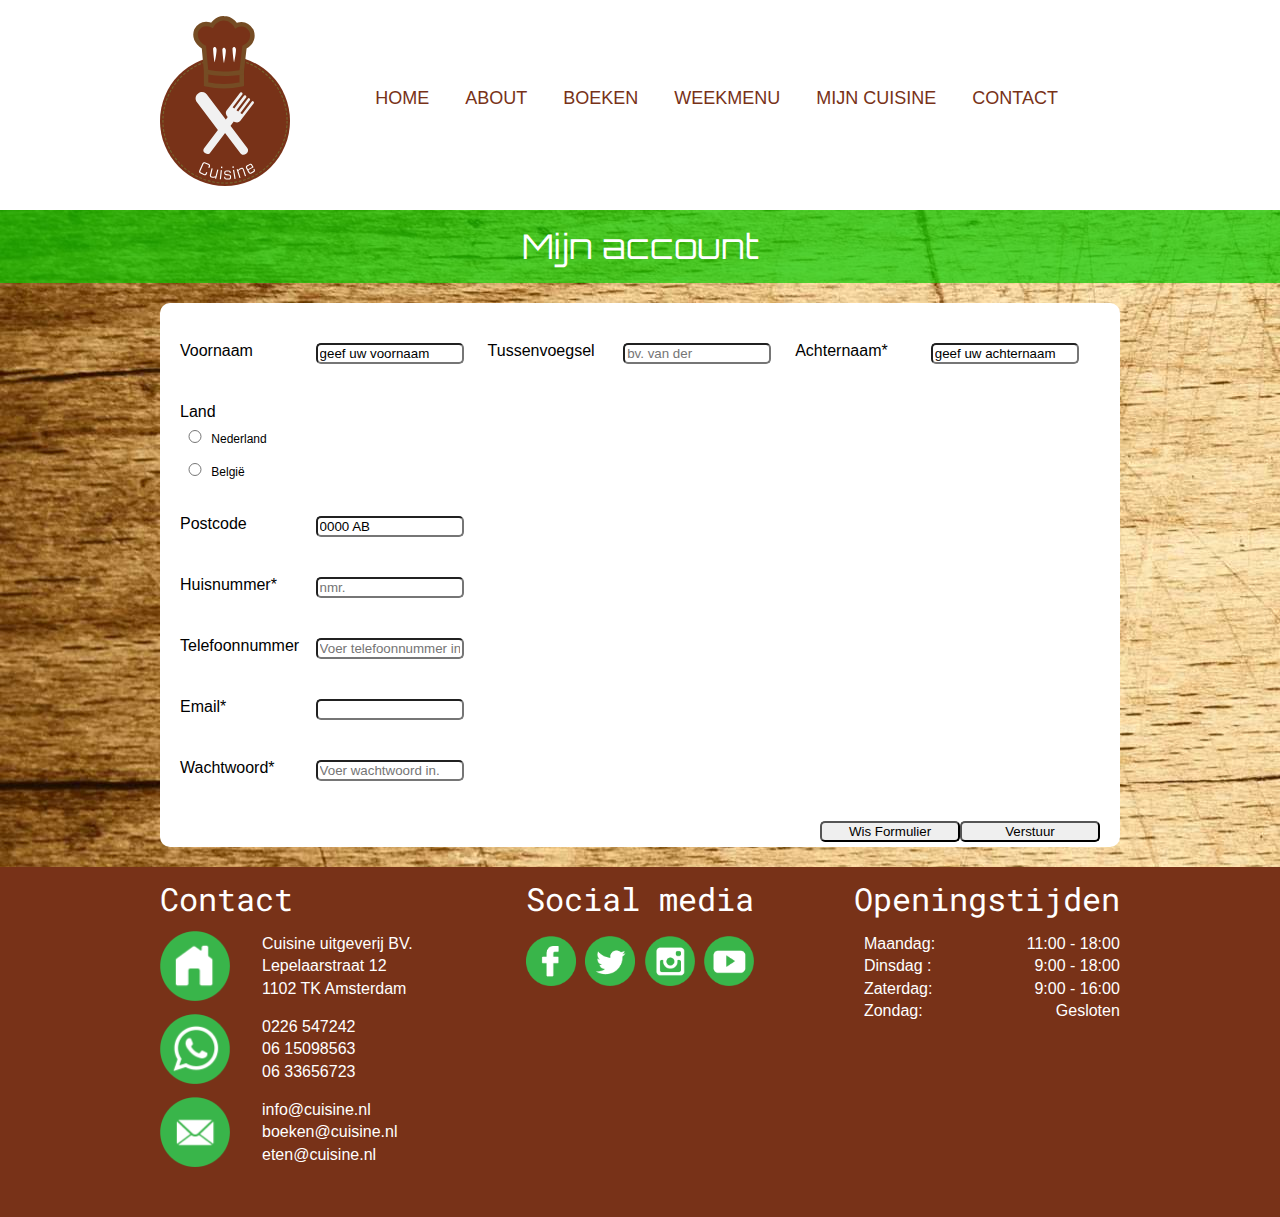
<file: www/pages/account.html>
<!doctype html>
<html><!-- InstanceBegin template="/Templates/subPages.dwt" codeOutsideHTMLIsLocked="false" --><head>
<meta charset="utf-8">
<meta name="viewport" content="width=device-width, initial-scale=1.0, maximum-scale=1.0, minimum-scale=1.0, user-scalable=yes">
<!-- InstanceBeginEditable name="doctitle" -->
<title>Mijn Cuisine - Account</title>
<!-- InstanceEndEditable -->

<link href="../css/reset.css" rel="stylesheet" type="text/css"><!-- reset -->
<link href="../css/mobileDropdown.css" rel="stylesheet" type="text/css"><!-- mobile dropdown -->    
<link href="../css/styles.css" rel="stylesheet" type="text/css"><!-- eigen styles -->
<link href="../css/queries.css" rel="stylesheet" type="text/css">

<script src="../js/jquery-1.9.1.min.js"></script><!-- jquery library -->
<script src="../js/mobileDropdown.js"></script><!-- mobile dropdown script -->

<script><!-- dropdown script -->
    $(document).ready(function() {
		$('.sub-menu').hide();
        $( '.dropdown' ).hover(
            function(){
                $(this).children('.sub-menu').slideDown(200);
            },
            function(){
                $(this).children('.sub-menu').slideUp(200);
            }
        ); 
    }); // end ready -->
	
	var relativePathToRoot = '../';
</script>

<!-- InstanceBeginEditable name="head" -->
	<script>
		function resetForm() {
			this.form.reset();
		}
		
		function sendForm() {
			this.form.submit();
		}
		
		function init() {
			document.getElementById("verstuurF").onclick = sendForm;
			document.getElementById("resetF").onclick = resetForm;
		}
		
		window.onload =	init;
	</script>
    
    <script>
	
		function resetForm() {
			
			if ( confirm("Wissen! Weet u het zeker?") ) {
				this.form.reset();
				document.getElementById(	'voornaam'		).className = "veld" ;
				document.getElementById(	'achternaam'	).className = "veld" ; 
				document.getElementById(	'postcode'		).className = "veld" ;
				document.getElementById(	'liame'			).className = "veld" ;
				document.getElementById(	'e_voornaam'	).style.display = "none";
				document.getElementById(	'e_achternaam'	).style.display = "none";
				document.getElementById(	'e_postcode'	).style.display = "none";
				document.getElementById(	'e_liame'		).style.display = "none";
		
			}
		}
		
		var geldig; // globale variabele voor alle tests
		
		function sendForm() {
			geldig = true;
		
			testInhoud(		'voornaam'		);
			testInhoud(		'achternaam'	);
			testPostcode(	'postcode'		);
			testEmail(		'liame'			);
			testRobot(		'email'			);
		
			// alert(geldig);
			if (geldig) {
				this.form.submit();
			}
	
		}
		
		function testEmail(veldNaam) {
			var hetObj = document.getElementById(veldNaam); // <input type text etc...>
			var inhoud = hetObj.value;
			// testmij = a@b.cc
			//           012345  (totaal 6)
			var aap = inhoud.indexOf("@");				// positie van de (eerste) @
			var laatste_aap = inhoud.lastIndexOf("@");	// positie van de (laatste) @
			var laatste_punt = inhoud.lastIndexOf(".");	// positie van de (laatste) .
			var lengte = inhoud.length;					// lengte van de email 
			
			if (aap == -1 || aap != laatste_aap || laatste_punt < aap + 2 || laatste_punt > lengte - 3) {
				geldig = false;
				hetObj.className = "veld fout";
				document.getElementById("e_" + veldNaam).style.display = "block";
			} else {
				hetObj.className = "veld goed";
				document.getElementById("e_" + veldNaam).style.display = "none";
			}
		}
	
		
		function testRobot(veldNaam) {
			var hetObj = document.getElementById(veldNaam); // <input type text etc...>
			var inhoud = hetObj.value;
			if (inhoud != "") {
				geldig = false;
				// ga naar de danku.html pagina
			}
		}
		
		
		function testInhoud(veldNaam) {
			// haal de waarde op van het object veldNaam
			// en test deze op "inhoud"
			// indien geldig....
			// indien niet geldig ... en zet geldig op false
			var hetObj = document.getElementById(veldNaam); // <input type text etc...>
			var inhoud = hetObj.value;
			if (inhoud == "" || inhoud == hetObj.defaultValue ) {
				geldig = false;
				hetObj.className = "veld fout";
				document.getElementById("e_" + veldNaam).style.display = "block";
			} else {
				hetObj.className = "veld goed";
				document.getElementById("e_" + veldNaam).style.display = "none";
	
			}
		}
		
		function testPostcode(veldNaam) {
			var hetObj = document.getElementById(veldNaam); // <input type text etc...>
			var inhoud = hetObj.value;
			var pcRegex = /^[1-9][0-9]{3} ?(?!sa|sd|ss)[a-z]{2}$/i;
			if ( !pcRegex.test(inhoud) ) {
				geldig = false;
				hetObj.className = "veld fout";
				document.getElementById("e_" + veldNaam).style.display = "block";
			} else {
				hetObj.className = "veld goed";
				document.getElementById("e_" + veldNaam).style.display = "none";
				// maak de PC netjes...
				inhoud = inhoud.toUpperCase();
				if (inhoud.length < 7) {
					inhoud = inhoud.substr(0,4) + " " + inhoud.substr(4,2); 
				}
				hetObj.value = inhoud; 
			}
		}
		
		function focusAan(inputObj) {
			if (inputObj.value == inputObj.defaultValue) {
				inputObj.value = "";
			}
		}
	
		function focusUit(inputObj) {
			if (inputObj.value == "") {
				inputObj.value = inputObj.defaultValue;
			} 
		}
		
		function init() {
			document.getElementById("formholder").style.display = "block";
			document.getElementById("verstuurF").onclick = sendForm;
			document.getElementById("resetF").onclick = resetForm;
		}
		
		window.onload =	init;
	
	</script>

<!-- InstanceEndEditable -->

</head>

<body>
	<div class="navbg"><!-- background navigatie -->
        <div class="container"><!-- hoofdcontainer geeft de content width aan -->
            <header class="pageHeader">
                
                <img src="../images/icons/svg/logo.svg" alt="" class="logo" ><!-- logo cuisine -->
                
               	<div id="menuPadding">
                  	<nav id="cssmenu">
                        <ul>
                            <li class="dropdown"><a href="../index.html">home</a>
                                <img class="dropdownContent" src="../images/icons/svg/vorkGroen.svg" alt="vork">
                            </li>
                            <li class="dropdown has-sub">
                                <a href="#">About</a>
                                    <img class="dropdownContent" src="../images/icons/svg/vorkGroen.svg" alt="vork">
                                <ul class="sub-menu">
                                    <li><a href="overons.html">Over Cuisine</a></li>
                                    <li class="last"><a href="tips.html">Tips &amp; tricks</a></li>
                                </ul>
                            </li>
                            <li class="dropdown"><a href="boeken.html">boeken</a>
                                <img class="dropdownContent" src="../images/icons/svg/vorkGroen.svg" alt="vork">
                            </li>
                            <li class="dropdown"><a href="weekmenu.html">weekmenu</a>
                                <img class="dropdownContent" src="../images/icons/svg/vorkGroen.svg" alt="vork">
                            </li>
                            <li class="dropdown has-sub">
                                <a href="#">mijn cuisine</a>
                                    <img class="dropdownContent" src="../images/icons/svg/vorkGroen.svg" alt="vork">
                                <ul class="sub-menu">
                                    <li><a href="account.html">account</a></li>
                                    <li><a href="winkelwagen.html">winkelwagen</a></li>
                                    <li class="last"><a href="afrekenen.html">afrekenen</a></li>
                                </ul>
                            </li>
                            <li class="dropdown last"><a href="contact.html">contact</a>
                                <img class="dropdownContent" src="../images/icons/svg/vorkGroen.svg" alt="vork">
                            </li>
                        </ul>
                    </nav>                
               	</div><!-- close menu padding -->
                <div class="clear"></div>
                      
            </header>
        </div><!-- close container -->
	</div><!-- close navigation background -->
	
	<!-- InstanceBeginEditable name="content" -->
	<article>
        <div class="background"><!-- houten achtergrond -->
            <div class="titelbalk"><!-- start titelbalk -->
                <h3>Mijn account</h3>
            </div><!-- close titelbalk -->
            <section class="container">
                <div class="contentbg">
                	<div id="formholder">
                    
                      	<form method="get" action="#">
                            
                            <div class="naam"><!-- voornaam -->
                                <label for="voornaam">Voornaam</label>
                                <input	class="veld"	type="text"		name="voornaam" 	id="voornaam"	value="geef uw voornaam"
                                onfocus="focusAan(this)" onblur="focusUit(this)">
                            	<span class="veldError" id="e_voornaam">Voornaam is verplicht</span>
                            </div>
                            
                            <div class="naam"><!-- tussenvoegsel -->
                                <label for="tussenvoegsel">Tussenvoegsel</label>
                                <input id="tussenvoegsel" name="tussenvoegsel" type="text" maxlength="10" value="" 
                                        placeholder="bv. van der" title="Bijvoorbeeld: van der (maximaal 10 tekens).">
                            </div>
                            
                            <div class="naam"><!-- achternaam -->
                                <label for="achternaam">Achternaam*</label>
                                <input 	class="veld"	type="text"		name="achternaam" 	id="achternaam"	value="geef uw achternaam"
                                onfocus="focusAan(this)" onblur="focusUit(this)">
                                <span class="veldError" id="e_achternaam">Achternaam is verplicht</span>
                            </div>
                            <br>
                            
                            <div class="aanhef">
                                <label>Land</label>
                                <br><input class="radio" name="Country" type="radio" value="Nederland"> Nederland
                                <br><input class="radio" name="Country" type="radio" value="België"> België
                            </div>
                            <br>
                            
                            <div class="postcode">
                            	<label for="postcode">Postcode</label><!-- postcode -->
                                <input 	class="veld"	type="text" 	name="postcode" 	id="postcode"	value="0000 AB"
                                onfocus="focusAan(this)" onblur="focusUit(this)">
                                <span class="veldError" id="e_postcode">Geldige Postcode is verplicht</span>
                            </div>
                            <br>
                            
                            <div class="postcode"><!-- huisnummer -->
                                <label for="huisnummer">Huisnummer*</label>
                                <input id="huisnummer" name="huisnummer" type="text" maxlength="7" value="" 
                                        placeholder="nmr." title="Bijvoorbeeld: 102a">
                            </div>
                            <br>
                            
                            <div class="telefoonnummer"><!-- telefoonnummer -->
                                <label for="Phone">Telefoonnummer</label>
                                <input id="Phone" name="Phone" type="tel" maxlength="15" value="" 
                                        placeholder="Voer telefoonnummer in." title="Bijvoorbeeld: 06 22543769">
                            </div>
                            <br>
                            
                            <div class="email"><!-- email -->
                                <label for="liame">Email*</label>
                                <input 	class="veld"	type="text" 	name="liame" 		id="liame"
                                onfocus="focusAan(this)" onblur="focusUit(this)">
                                <input 	class="robot"	type="text" 	name="email" 		id="email" >
                                <span class="veldError" id="e_liame">Geldige Email is verplicht</span>	
                            </div>
                            <br>
                            
                            <div class="wachtwoord"><!-- wachtwoord -->
                                <label for="wachtwoord">Wachtwoord*</label>
                                <input id="wachtwoord" name="wachtwoord" type="text" maxlength="20" value="" 
                                        placeholder="Voer wachtwoord in." title="Minimaal 6 letter, 2 cijfers">
                            </div>
                            <br>
                            
                            <label for="verstuurF">&nbsp;</label>
                            <input	class="buttons"	type="button" 	name="verstuurF" 	id="verstuurF" 	value="Verstuur"> 
                            <input 	class="buttons"	type="button" 	name="resetF" 		id="resetF" 	value="Wis Formulier"><br>
                            
                        </form>
                    </div>
                </div>
           	</section>
      	</div><!-- close background -->
  	</article>	
<!-- InstanceEndEditable -->
    
    <footer>
       	<div class="container">

            <div class="kolommen">
                <h5>Contact</h5>
                <div class="rijen">
                    <img src="../images/icons/png/home.png" alt="Adres icon">
                    <ul>
                        <li>Cuisine uitgeverij BV.</li>
                        <li>Lepelaarstraat 12</li>
                        <li>1102 TK Amsterdam</li>
                    </ul>
                </div>
                <div class="rijen">
                    <img src="../images/icons/png/phone.png" alt="Adres icon">
                    <ul>
                        <li>0226 547242</li>
                        <li>06 15098563</li>
                        <li>06 33656723</li>
                    </ul>
                </div>
                <div class="rijen">
                    <img src="../images/icons/png/email.png" alt="Adres icon">
                    <ul>
                        <li>info@cuisine.nl</li>
                        <li>boeken@cuisine.nl</li>
                        <li>eten@cuisine.nl</li>
                    </ul>
                </div>
            </div>
            <div class="kolommen">
                <h5>Social media</h5>
                <div class="socialImg">
                	<img src="../images/icons/png/facebook.png" alt="Facebook">
                	<img src="../images/icons/png/twitter.png" alt="Twitter">
                	<img src="../images/icons/png/instagram.png" alt="Instagram">
                	<img src="../images/icons/png/youtube.png" alt="Youtube">
            	</div>
            </div>
            <div class="kolommen rcol">
                <h5>Openingstijden</h5>
                <ul class="openingstijden">
                	<li>Maandag: <span>11:00 - 18:00</span></li>
                    <li>Dinsdag : <span>9:00 - 18:00</span></li>
                    <li>Zaterdag: <span>9:00 - 16:00</span></li>
                    <li>Zondag: <span>Gesloten</span></li>
                </ul>
            </div>
      	</div>
   	</footer>
    <!-- InstanceBeginEditable name="scriptRegion" -->
	
	<!-- InstanceEndEditable --> 
</body>
<!-- InstanceEnd --></html>
</file>
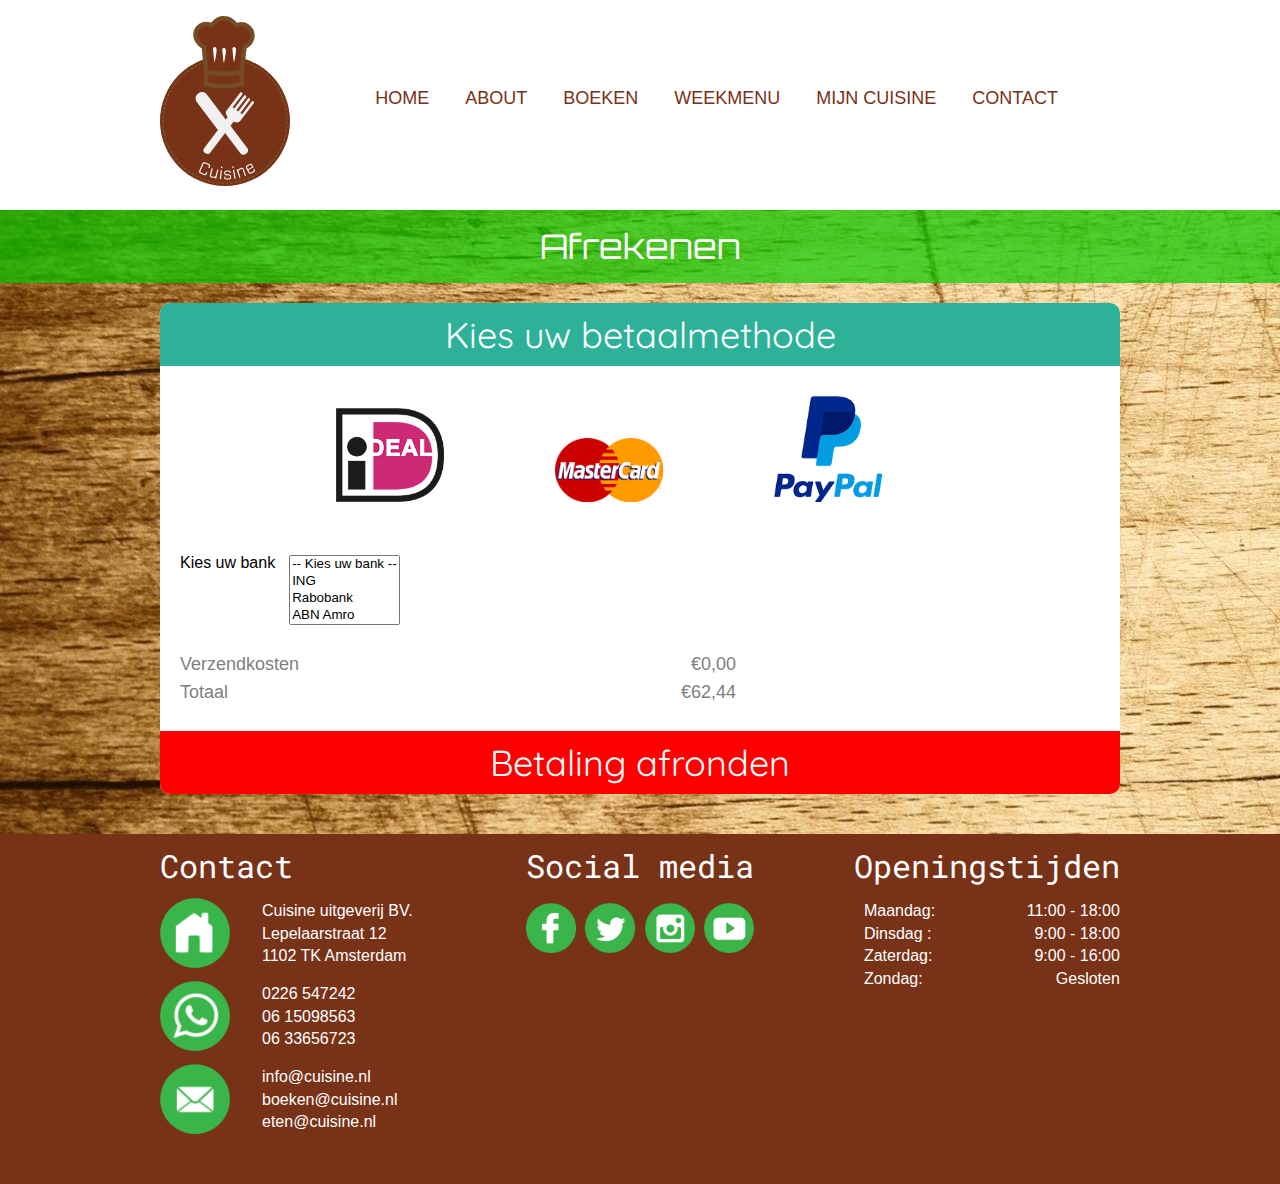
<file: www/pages/afrekenen.html>
<!doctype html>
<html><!-- InstanceBegin template="/Templates/subPages.dwt" codeOutsideHTMLIsLocked="false" --><head>
<meta charset="utf-8">
<meta name="viewport" content="width=device-width, initial-scale=1.0, maximum-scale=1.0, minimum-scale=1.0, user-scalable=yes">
<!-- InstanceBeginEditable name="doctitle" -->
<title>Afrekenen</title>
<!-- InstanceEndEditable -->

<link href="../css/reset.css" rel="stylesheet" type="text/css"><!-- reset -->
<link href="../css/mobileDropdown.css" rel="stylesheet" type="text/css"><!-- mobile dropdown -->    
<link href="../css/styles.css" rel="stylesheet" type="text/css"><!-- eigen styles -->
<link href="../css/queries.css" rel="stylesheet" type="text/css">

<script src="../js/jquery-1.9.1.min.js"></script><!-- jquery library -->
<script src="../js/mobileDropdown.js"></script><!-- mobile dropdown script -->

<script><!-- dropdown script -->
    $(document).ready(function() {
		$('.sub-menu').hide();
        $( '.dropdown' ).hover(
            function(){
                $(this).children('.sub-menu').slideDown(200);
            },
            function(){
                $(this).children('.sub-menu').slideUp(200);
            }
        ); 
    }); // end ready -->
	
	var relativePathToRoot = '../';
</script>

<!-- InstanceBeginEditable name="head" -->
<!-- InstanceEndEditable -->

</head>

<body>
	<div class="navbg"><!-- background navigatie -->
        <div class="container"><!-- hoofdcontainer geeft de content width aan -->
            <header class="pageHeader">
                
                <img src="../images/icons/svg/logo.svg" alt="" class="logo" ><!-- logo cuisine -->
                
               	<div id="menuPadding">
                  	<nav id="cssmenu">
                        <ul>
                            <li class="dropdown"><a href="../index.html">home</a>
                                <img class="dropdownContent" src="../images/icons/svg/vorkGroen.svg" alt="vork">
                            </li>
                            <li class="dropdown has-sub">
                                <a href="#">About</a>
                                    <img class="dropdownContent" src="../images/icons/svg/vorkGroen.svg" alt="vork">
                                <ul class="sub-menu">
                                    <li><a href="overons.html">Over Cuisine</a></li>
                                    <li class="last"><a href="tips.html">Tips &amp; tricks</a></li>
                                </ul>
                            </li>
                            <li class="dropdown"><a href="boeken.html">boeken</a>
                                <img class="dropdownContent" src="../images/icons/svg/vorkGroen.svg" alt="vork">
                            </li>
                            <li class="dropdown"><a href="weekmenu.html">weekmenu</a>
                                <img class="dropdownContent" src="../images/icons/svg/vorkGroen.svg" alt="vork">
                            </li>
                            <li class="dropdown has-sub">
                                <a href="#">mijn cuisine</a>
                                    <img class="dropdownContent" src="../images/icons/svg/vorkGroen.svg" alt="vork">
                                <ul class="sub-menu">
                                    <li><a href="account.html">account</a></li>
                                    <li><a href="winkelwagen.html">winkelwagen</a></li>
                                    <li class="last"><a href="afrekenen.html">afrekenen</a></li>
                                </ul>
                            </li>
                            <li class="dropdown last"><a href="contact.html">contact</a>
                                <img class="dropdownContent" src="../images/icons/svg/vorkGroen.svg" alt="vork">
                            </li>
                        </ul>
                    </nav>                
               	</div><!-- close menu padding -->
                <div class="clear"></div>
                      
            </header>
        </div><!-- close container -->
	</div><!-- close navigation background -->
	
	<!-- InstanceBeginEditable name="content" -->
	<article>
     	<div class="background"><!-- houten achtergrond -->
            <div class="titelbalk"><!-- start titelbalk -->
                <h3>Afrekenen</h3>
            </div><!-- close titelbalk -->
            
             <section class="container">
           	  	<div class="contentbg">
                    <div class="dagbalk">
                        <h2 id="titel2">Kies uw betaalmethode</h2>
                    </div>
                    <div class="methodes">	
                        <div class="methode">
                            <img src="../images/icons/png/ideal.png" alt="Ideal">
                       	</div>
                        <div class="methode">
                            <img src="../images/icons/png/mastercard.png" alt="Mastercard">
                      	</div>
                        <div class="methode">
                            <img src="../images/icons/png/paypal.png" alt="PayPal">
                       	</div>
                   	</div>
                    <div class="clear"></div>
                    
                    <div class="options">
                    	<label>Kies uw bank</label>
                      	<select id="favorietehand" name="favorietehand" multiple>
                            <option value="-1">-- Kies uw bank --</option>
                            <option value="links">ING</option>
                            <option value="rechts">Rabobank</option>
                            <option value="links">ABN Amro</option>
                            <option value="rechts">SNS bank</option>
                            <option value="rechts">Bunq</option>
                        </select>
                    </div>
                    <div class="winkelTot">
                    	<h4>Verzendkosten</h4>
                        <div>
                        	<h4>€0,00</h4>
                       	</div>
                    </div>
                    <div class="clear"></div>
                    <div class="winkelTot">
                    	<h4>Totaal</h4>
                        <div>
                        	<h4>€62,44</h4>
                       	</div>
                    </div>
                    <div class="clear"></div>
                    <a href="bedankt.html">
                        <div class="afrekenen">
                            <h2>Betaling afronden</h2>
                        </div>
                   	</a>
              	</div>
          	</section>
       	</div><!-- close background -->
	</article>	
<!-- InstanceEndEditable -->
    
    <footer>
       	<div class="container">

            <div class="kolommen">
                <h5>Contact</h5>
                <div class="rijen">
                    <img src="../images/icons/png/home.png" alt="Adres icon">
                    <ul>
                        <li>Cuisine uitgeverij BV.</li>
                        <li>Lepelaarstraat 12</li>
                        <li>1102 TK Amsterdam</li>
                    </ul>
                </div>
                <div class="rijen">
                    <img src="../images/icons/png/phone.png" alt="Adres icon">
                    <ul>
                        <li>0226 547242</li>
                        <li>06 15098563</li>
                        <li>06 33656723</li>
                    </ul>
                </div>
                <div class="rijen">
                    <img src="../images/icons/png/email.png" alt="Adres icon">
                    <ul>
                        <li>info@cuisine.nl</li>
                        <li>boeken@cuisine.nl</li>
                        <li>eten@cuisine.nl</li>
                    </ul>
                </div>
            </div>
            <div class="kolommen">
                <h5>Social media</h5>
                <div class="socialImg">
                	<img src="../images/icons/png/facebook.png" alt="Facebook">
                	<img src="../images/icons/png/twitter.png" alt="Twitter">
                	<img src="../images/icons/png/instagram.png" alt="Instagram">
                	<img src="../images/icons/png/youtube.png" alt="Youtube">
            	</div>
            </div>
            <div class="kolommen rcol">
                <h5>Openingstijden</h5>
                <ul class="openingstijden">
                	<li>Maandag: <span>11:00 - 18:00</span></li>
                    <li>Dinsdag : <span>9:00 - 18:00</span></li>
                    <li>Zaterdag: <span>9:00 - 16:00</span></li>
                    <li>Zondag: <span>Gesloten</span></li>
                </ul>
            </div>
      	</div>
   	</footer>
    <!-- InstanceBeginEditable name="scriptRegion" -->
	
	<!-- InstanceEndEditable --> 
</body>
<!-- InstanceEnd --></html>
</file>
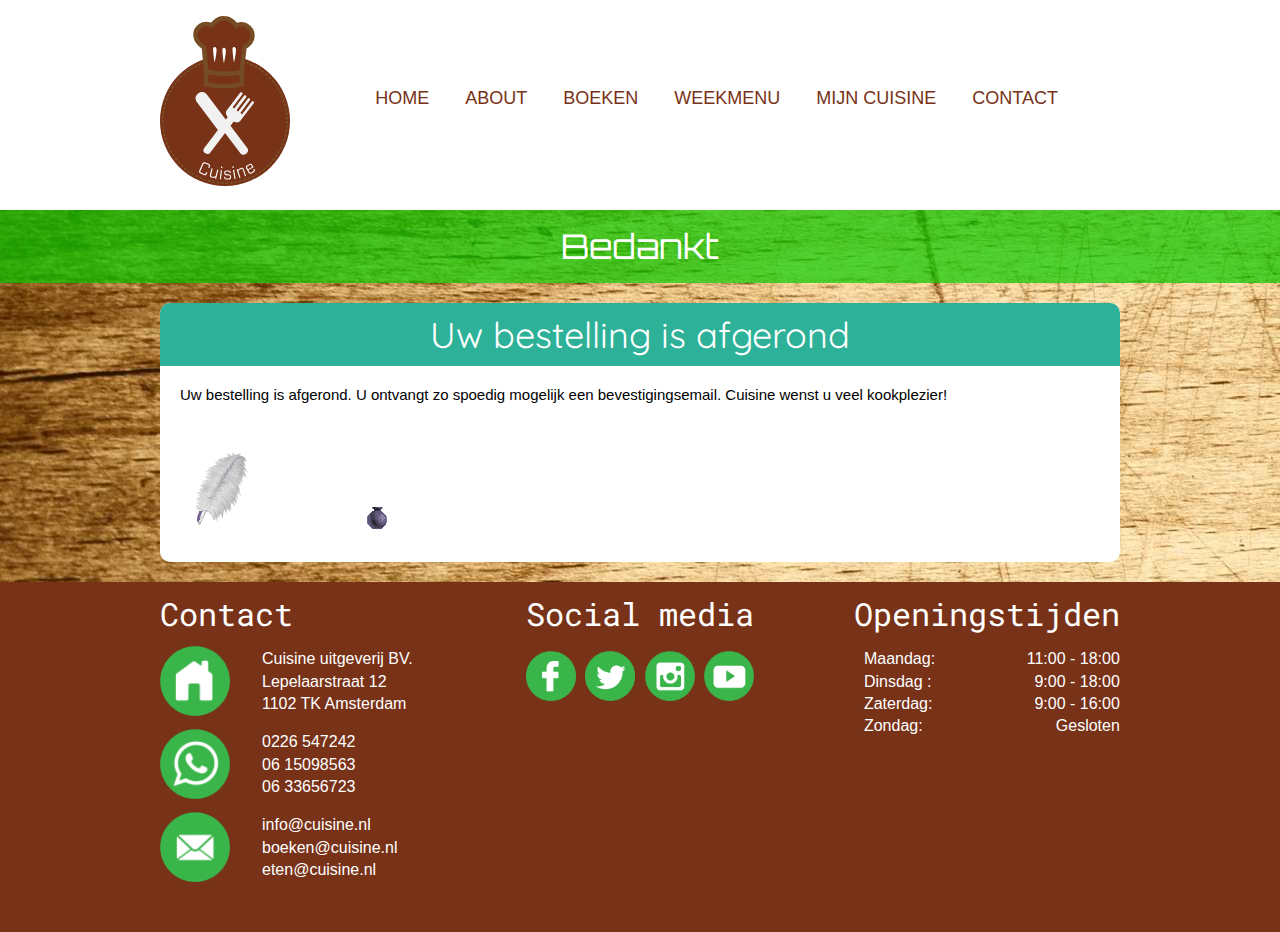
<file: www/pages/bedankt.html>
<!doctype html>
<html><!-- InstanceBegin template="/Templates/subPages.dwt" codeOutsideHTMLIsLocked="false" --><head>
<meta charset="utf-8">
<meta name="viewport" content="width=device-width, initial-scale=1.0, maximum-scale=1.0, minimum-scale=1.0, user-scalable=yes">
<!-- InstanceBeginEditable name="doctitle" -->
<title>Bedankt</title>
<!-- InstanceEndEditable -->

<link href="../css/reset.css" rel="stylesheet" type="text/css"><!-- reset -->
<link href="../css/mobileDropdown.css" rel="stylesheet" type="text/css"><!-- mobile dropdown -->    
<link href="../css/styles.css" rel="stylesheet" type="text/css"><!-- eigen styles -->
<link href="../css/queries.css" rel="stylesheet" type="text/css">

<script src="../js/jquery-1.9.1.min.js"></script><!-- jquery library -->
<script src="../js/mobileDropdown.js"></script><!-- mobile dropdown script -->

<script><!-- dropdown script -->
    $(document).ready(function() {
		$('.sub-menu').hide();
        $( '.dropdown' ).hover(
            function(){
                $(this).children('.sub-menu').slideDown(200);
            },
            function(){
                $(this).children('.sub-menu').slideUp(200);
            }
        ); 
    }); // end ready -->
	
	var relativePathToRoot = '../';
</script>

<!-- InstanceBeginEditable name="head" -->
<!-- InstanceEndEditable -->

</head>

<body>
	<div class="navbg"><!-- background navigatie -->
        <div class="container"><!-- hoofdcontainer geeft de content width aan -->
            <header class="pageHeader">
                
                <img src="../images/icons/svg/logo.svg" alt="" class="logo" ><!-- logo cuisine -->
                
               	<div id="menuPadding">
                  	<nav id="cssmenu">
                        <ul>
                            <li class="dropdown"><a href="../index.html">home</a>
                                <img class="dropdownContent" src="../images/icons/svg/vorkGroen.svg" alt="vork">
                            </li>
                            <li class="dropdown has-sub">
                                <a href="#">About</a>
                                    <img class="dropdownContent" src="../images/icons/svg/vorkGroen.svg" alt="vork">
                                <ul class="sub-menu">
                                    <li><a href="overons.html">Over Cuisine</a></li>
                                    <li class="last"><a href="tips.html">Tips &amp; tricks</a></li>
                                </ul>
                            </li>
                            <li class="dropdown"><a href="boeken.html">boeken</a>
                                <img class="dropdownContent" src="../images/icons/svg/vorkGroen.svg" alt="vork">
                            </li>
                            <li class="dropdown"><a href="weekmenu.html">weekmenu</a>
                                <img class="dropdownContent" src="../images/icons/svg/vorkGroen.svg" alt="vork">
                            </li>
                            <li class="dropdown has-sub">
                                <a href="#">mijn cuisine</a>
                                    <img class="dropdownContent" src="../images/icons/svg/vorkGroen.svg" alt="vork">
                                <ul class="sub-menu">
                                    <li><a href="account.html">account</a></li>
                                    <li><a href="winkelwagen.html">winkelwagen</a></li>
                                    <li class="last"><a href="afrekenen.html">afrekenen</a></li>
                                </ul>
                            </li>
                            <li class="dropdown last"><a href="contact.html">contact</a>
                                <img class="dropdownContent" src="../images/icons/svg/vorkGroen.svg" alt="vork">
                            </li>
                        </ul>
                    </nav>                
               	</div><!-- close menu padding -->
                <div class="clear"></div>
                      
            </header>
        </div><!-- close container -->
	</div><!-- close navigation background -->
	
	<!-- InstanceBeginEditable name="content" -->
	<article>
     	<div class="background"><!-- houten achtergrond -->
            <div class="titelbalk"><!-- start titelbalk -->
                <h3>Bedankt</h3>
            </div><!-- close titelbalk -->
            <section class="container">
           	  	<div class="contentbg">
                    <div class="dagbalk">
                        <h2 id="titel2">Uw bestelling is afgerond</h2>
                    </div>
                    <p>Uw bestelling is afgerond. U ontvangt zo spoedig mogelijk een bevestigingsemail. Cuisine wenst u veel kookplezier!
					</p>
                    
                    <img class="bedankt" src="../images/icons/gif/thanks.gif" alt="Bedankt">
              	</div>
          	</section>
       	</div><!-- close background -->
	</article>	
<!-- InstanceEndEditable -->
    
    <footer>
       	<div class="container">

            <div class="kolommen">
                <h5>Contact</h5>
                <div class="rijen">
                    <img src="../images/icons/png/home.png" alt="Adres icon">
                    <ul>
                        <li>Cuisine uitgeverij BV.</li>
                        <li>Lepelaarstraat 12</li>
                        <li>1102 TK Amsterdam</li>
                    </ul>
                </div>
                <div class="rijen">
                    <img src="../images/icons/png/phone.png" alt="Adres icon">
                    <ul>
                        <li>0226 547242</li>
                        <li>06 15098563</li>
                        <li>06 33656723</li>
                    </ul>
                </div>
                <div class="rijen">
                    <img src="../images/icons/png/email.png" alt="Adres icon">
                    <ul>
                        <li>info@cuisine.nl</li>
                        <li>boeken@cuisine.nl</li>
                        <li>eten@cuisine.nl</li>
                    </ul>
                </div>
            </div>
            <div class="kolommen">
                <h5>Social media</h5>
                <div class="socialImg">
                	<img src="../images/icons/png/facebook.png" alt="Facebook">
                	<img src="../images/icons/png/twitter.png" alt="Twitter">
                	<img src="../images/icons/png/instagram.png" alt="Instagram">
                	<img src="../images/icons/png/youtube.png" alt="Youtube">
            	</div>
            </div>
            <div class="kolommen rcol">
                <h5>Openingstijden</h5>
                <ul class="openingstijden">
                	<li>Maandag: <span>11:00 - 18:00</span></li>
                    <li>Dinsdag : <span>9:00 - 18:00</span></li>
                    <li>Zaterdag: <span>9:00 - 16:00</span></li>
                    <li>Zondag: <span>Gesloten</span></li>
                </ul>
            </div>
      	</div>
   	</footer>
    <!-- InstanceBeginEditable name="scriptRegion" -->
	
	<!-- InstanceEndEditable --> 
</body>
<!-- InstanceEnd --></html>
</file>
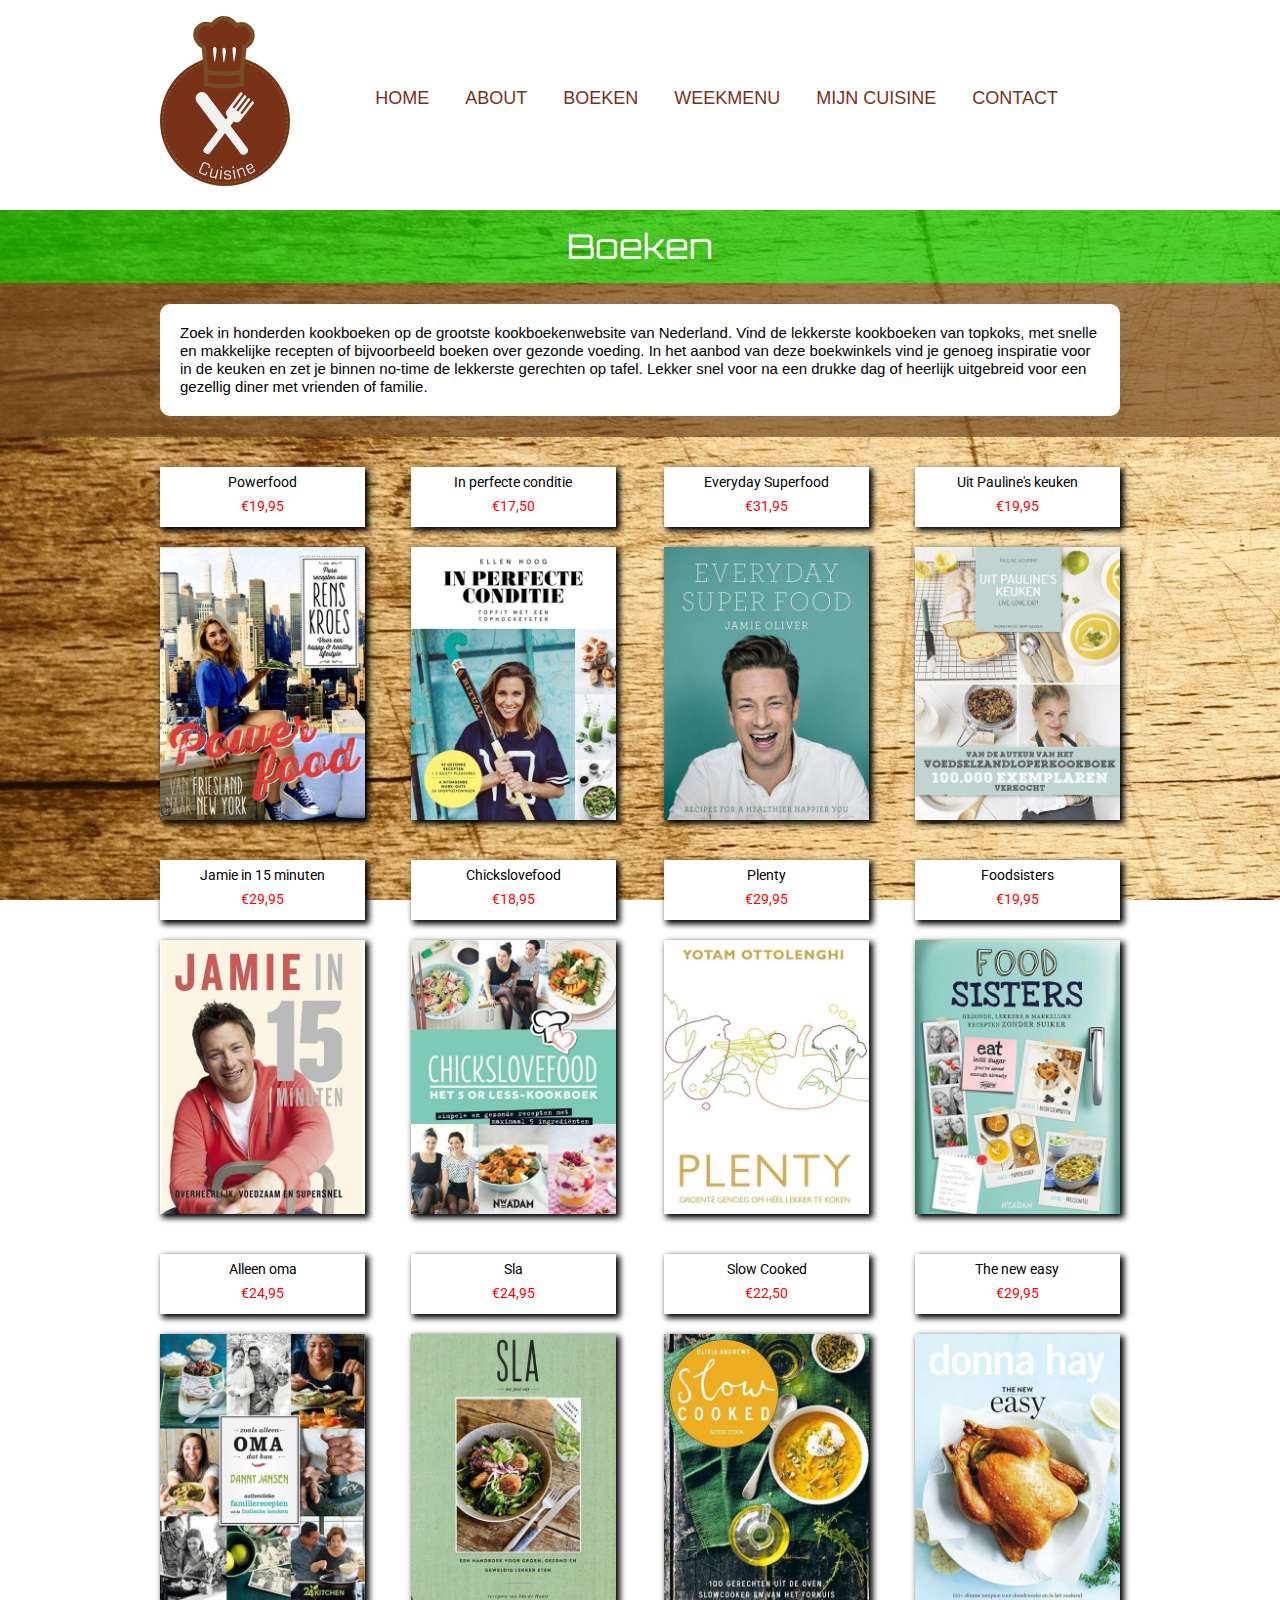
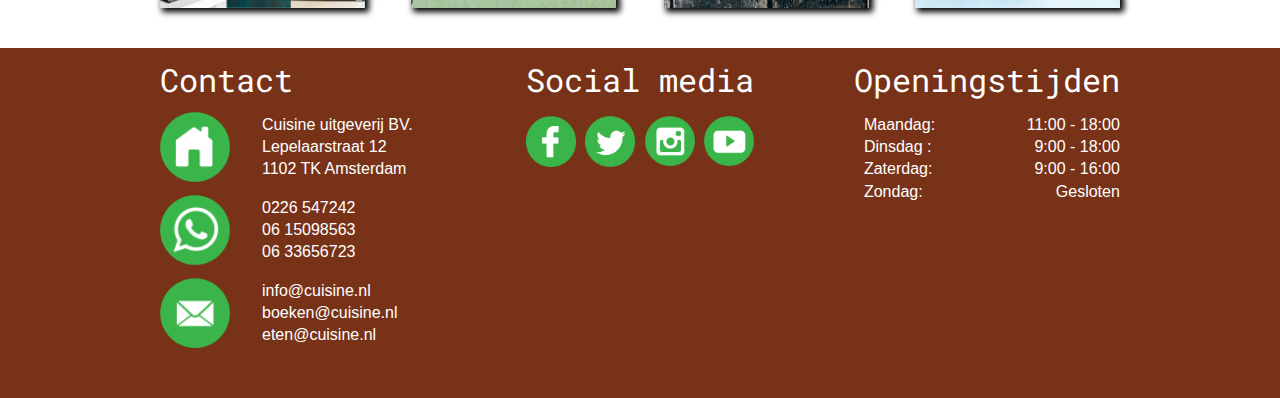
<file: www/pages/boeken.html>
<!doctype html>
<html><!-- InstanceBegin template="/Templates/subPages.dwt" codeOutsideHTMLIsLocked="false" --><head>
<meta charset="utf-8">
<meta name="viewport" content="width=device-width, initial-scale=1.0, maximum-scale=1.0, minimum-scale=1.0, user-scalable=yes">
<!-- InstanceBeginEditable name="doctitle" -->
<title>Boeken</title>
<!-- InstanceEndEditable -->

<link href="../css/reset.css" rel="stylesheet" type="text/css"><!-- reset -->
<link href="../css/mobileDropdown.css" rel="stylesheet" type="text/css"><!-- mobile dropdown -->    
<link href="../css/styles.css" rel="stylesheet" type="text/css"><!-- eigen styles -->
<link href="../css/queries.css" rel="stylesheet" type="text/css">

<script src="../js/jquery-1.9.1.min.js"></script><!-- jquery library -->
<script src="../js/mobileDropdown.js"></script><!-- mobile dropdown script -->

<script><!-- dropdown script -->
    $(document).ready(function() {
		$('.sub-menu').hide();
        $( '.dropdown' ).hover(
            function(){
                $(this).children('.sub-menu').slideDown(200);
            },
            function(){
                $(this).children('.sub-menu').slideUp(200);
            }
        ); 
    }); // end ready -->
	
	var relativePathToRoot = '../';
</script>

<!-- InstanceBeginEditable name="head" -->
<!-- InstanceEndEditable -->

</head>

<body>
	<div class="navbg"><!-- background navigatie -->
        <div class="container"><!-- hoofdcontainer geeft de content width aan -->
            <header class="pageHeader">
                
                <img src="../images/icons/svg/logo.svg" alt="" class="logo" ><!-- logo cuisine -->
                
               	<div id="menuPadding">
                  	<nav id="cssmenu">
                        <ul>
                            <li class="dropdown"><a href="../index.html">home</a>
                                <img class="dropdownContent" src="../images/icons/svg/vorkGroen.svg" alt="vork">
                            </li>
                            <li class="dropdown has-sub">
                                <a href="#">About</a>
                                    <img class="dropdownContent" src="../images/icons/svg/vorkGroen.svg" alt="vork">
                                <ul class="sub-menu">
                                    <li><a href="overons.html">Over Cuisine</a></li>
                                    <li class="last"><a href="tips.html">Tips &amp; tricks</a></li>
                                </ul>
                            </li>
                            <li class="dropdown"><a href="boeken.html">boeken</a>
                                <img class="dropdownContent" src="../images/icons/svg/vorkGroen.svg" alt="vork">
                            </li>
                            <li class="dropdown"><a href="weekmenu.html">weekmenu</a>
                                <img class="dropdownContent" src="../images/icons/svg/vorkGroen.svg" alt="vork">
                            </li>
                            <li class="dropdown has-sub">
                                <a href="#">mijn cuisine</a>
                                    <img class="dropdownContent" src="../images/icons/svg/vorkGroen.svg" alt="vork">
                                <ul class="sub-menu">
                                    <li><a href="account.html">account</a></li>
                                    <li><a href="winkelwagen.html">winkelwagen</a></li>
                                    <li class="last"><a href="afrekenen.html">afrekenen</a></li>
                                </ul>
                            </li>
                            <li class="dropdown last"><a href="contact.html">contact</a>
                                <img class="dropdownContent" src="../images/icons/svg/vorkGroen.svg" alt="vork">
                            </li>
                        </ul>
                    </nav>                
               	</div><!-- close menu padding -->
                <div class="clear"></div>
                      
            </header>
        </div><!-- close container -->
	</div><!-- close navigation background -->
	
	<!-- InstanceBeginEditable name="content" -->
	<article>
        <div class="background"><!-- houten achtergrond -->
            <div class="titelbalk"><!-- start titelbalk -->
                <h3>Boeken</h3>
            </div><!-- close titelbalk -->
            <div class="inleidingbg"><!-- hier de achtergrond van het zoekfilter venster -->
                <section class="container">
                    <p class="contentbg">Zoek in honderden kookboeken op de grootste kookboekenwebsite van Nederland. Vind de lekkerste kookboeken van topkoks, met snelle en makkelijke recepten of bijvoorbeeld boeken over gezonde voeding. In het aanbod van deze boekwinkels vind je genoeg inspiratie voor in de keuken en zet je binnen no-time de lekkerste gerechten op tafel. Lekker snel voor na een drukke dag of heerlijk uitgebreid voor een gezellig diner met vrienden of familie.</p>
                </section>
           	</div>
            <section class="container">
                <div class="contentLeft"><!-- speciaal voor de mobile versie -->
                    <div class="titelblok home"><!-- hier beginnen de titels -->
                        <h4>Powerfood<span>€19,95</span></h4>
                    </div>
                    <div class="titelblokRight home tbrMobile">
                        <h4>In perfecte conditie<span>€17,50</span></h4>
                    </div>
                    
                    <div class="contentblok"><!-- hier begint het content gedeelte -->
                        <a href="boekActief.html?boek=b001"><img src="../images/boeken/boek1.jpg" alt="Boek"></a>
                    </div>
                    <div class="contentblokRechts cbrMobile">
                        <a href="boekActief.html?boek=b002"><img src="../images/boeken/boek2.jpg" alt="Boek"></a>
                    </div>
                </div>
                
                <div class="contentRight"><!-- speciaal voor de mobile versie -->
                    <div class="titelblok home">
                        <h4>Everyday Superfood<span>€31,95</span></h4>
                    </div>
                    <div class="titelblokRight home tbrMobile">
                        <h4>Uit Pauline's keuken<span>€19,95</span></h4>
                    </div><!-- hier eindigen de titels -->
                    
                    <div class="contentblok">
                        <a href="boekActief.html?boek=b003"><img src="../images/boeken/boek3.jpg" alt="Boek"></a>
                    </div>
                    <div class="contentblokRechts cbrMobile">
                        <a href="boekActief.html?boek=b004"><img src="../images/boeken/boek4.jpg" alt="Boek"></a>
                    </div><!-- hier eindigt het content gedeelte -->
                </div>
                    <div class="clear"></div>
            </section>
            
            <section class="container">
                <div class="contentLeft"><!-- speciaal voor de mobile versie -->
                    <div class="titelblok home"><!-- hier beginnen de titels -->
                        <h4>Jamie in 15 minuten<span>€29,95</span></h4>
                    </div>
                    <div class="titelblokRight home tbrMobile">
                        <h4>Chickslovefood<span>€18,95</span></h4>
                    </div>
                    
                    <div class="contentblok"><!-- hier begint het content gedeelte -->
                        <a href="boekActief.html?boek=b005"><img src="../images/boeken/boek5.jpg" alt="Boek"></a>
                    </div>
                    <div class="contentblokRechts cbrMobile">
                        <a href="boekActief.html?boek=b006"><img src="../images/boeken/boek6.jpg" alt="Boek"></a>
                    </div>
                </div>
                
                <div class="contentRight"><!-- speciaal voor de mobile versie -->
                    <div class="titelblok home">
                        <h4>Plenty<span>€29,95</span></h4>
                    </div>
                    <div class="titelblokRight home tbrMobile">
                        <h4>Foodsisters<span>€19,95</span></h4>
                    </div><!-- hier eindigen de titels -->
                    
                    <div class="contentblok">
                        <a href="boekActief.html?boek=b007"><img src="../images/boeken/boek7.jpg" alt="Boek"></a>
                    </div>
                    <div class="contentblokRechts cbrMobile">
                        <a href="boekActief.html?boek=b008"><img src="../images/boeken/boek8.jpg" alt="Boek"></a>
                    </div><!-- hier eindigt het content gedeelte -->
                </div>
                    <div class="clear"></div>
            </section>
            
            <section class="container">
                <div class="contentLeft"><!-- speciaal voor de mobile versie -->
                    <div class="titelblok home"><!-- hier beginnen de titels -->
                        <h4>Alleen oma<span>€24,95</span></h4>
                    </div>
                    <div class="titelblokRight home tbrMobile">
                        <h4>Sla<span>€24,95</span></h4>
                    </div>
                    
                    <div class="contentblok"><!-- hier begint het content gedeelte -->
                        <a href="boekActief.html?boek=b009"><img src="../images/boeken/boek9.jpg" alt="Boek"></a>
                    </div>
                    <div class="contentblokRechts cbrMobile">
                        <a href="boekActief.html?boek=b010"><img src="../images/boeken/boek10.jpg" alt="Boek"></a>
                    </div>
                </div>
                
                <div class="contentRight"><!-- speciaal voor de mobile versie -->
                    <div class="titelblok home">
                        <h4>Slow Cooked<span>€22,50</span></h4>
                    </div>
                    <div class="titelblokRight home tbrMobile">
                        <h4>The new easy<span>€29,95</span></h4>
                    </div><!-- hier eindigen de titels -->
                    
                    <div class="contentblok">
                        <a href="boekActief.html?boek=b011"><img src="../images/boeken/boek11.jpg" alt="Boek"></a>
                    </div>
                    <div class="contentblokRechts cbrMobile">
                        <a href="boekActief.html?boek=b012"><img src="../images/boeken/boek12.jpg" alt="Boek"></a>
                    </div><!-- hier eindigt het content gedeelte -->
                </div>
                    <div class="clear"></div>
            </section>
      	</div><!-- close background -->
  	</article>
<!-- InstanceEndEditable -->
    
    <footer>
       	<div class="container">

            <div class="kolommen">
                <h5>Contact</h5>
                <div class="rijen">
                    <img src="../images/icons/png/home.png" alt="Adres icon">
                    <ul>
                        <li>Cuisine uitgeverij BV.</li>
                        <li>Lepelaarstraat 12</li>
                        <li>1102 TK Amsterdam</li>
                    </ul>
                </div>
                <div class="rijen">
                    <img src="../images/icons/png/phone.png" alt="Adres icon">
                    <ul>
                        <li>0226 547242</li>
                        <li>06 15098563</li>
                        <li>06 33656723</li>
                    </ul>
                </div>
                <div class="rijen">
                    <img src="../images/icons/png/email.png" alt="Adres icon">
                    <ul>
                        <li>info@cuisine.nl</li>
                        <li>boeken@cuisine.nl</li>
                        <li>eten@cuisine.nl</li>
                    </ul>
                </div>
            </div>
            <div class="kolommen">
                <h5>Social media</h5>
                <div class="socialImg">
                	<img src="../images/icons/png/facebook.png" alt="Facebook">
                	<img src="../images/icons/png/twitter.png" alt="Twitter">
                	<img src="../images/icons/png/instagram.png" alt="Instagram">
                	<img src="../images/icons/png/youtube.png" alt="Youtube">
            	</div>
            </div>
            <div class="kolommen rcol">
                <h5>Openingstijden</h5>
                <ul class="openingstijden">
                	<li>Maandag: <span>11:00 - 18:00</span></li>
                    <li>Dinsdag : <span>9:00 - 18:00</span></li>
                    <li>Zaterdag: <span>9:00 - 16:00</span></li>
                    <li>Zondag: <span>Gesloten</span></li>
                </ul>
            </div>
      	</div>
   	</footer>
    <!-- InstanceBeginEditable name="scriptRegion" -->
	
	<!-- InstanceEndEditable --> 
</body>
<!-- InstanceEnd --></html>
</file>
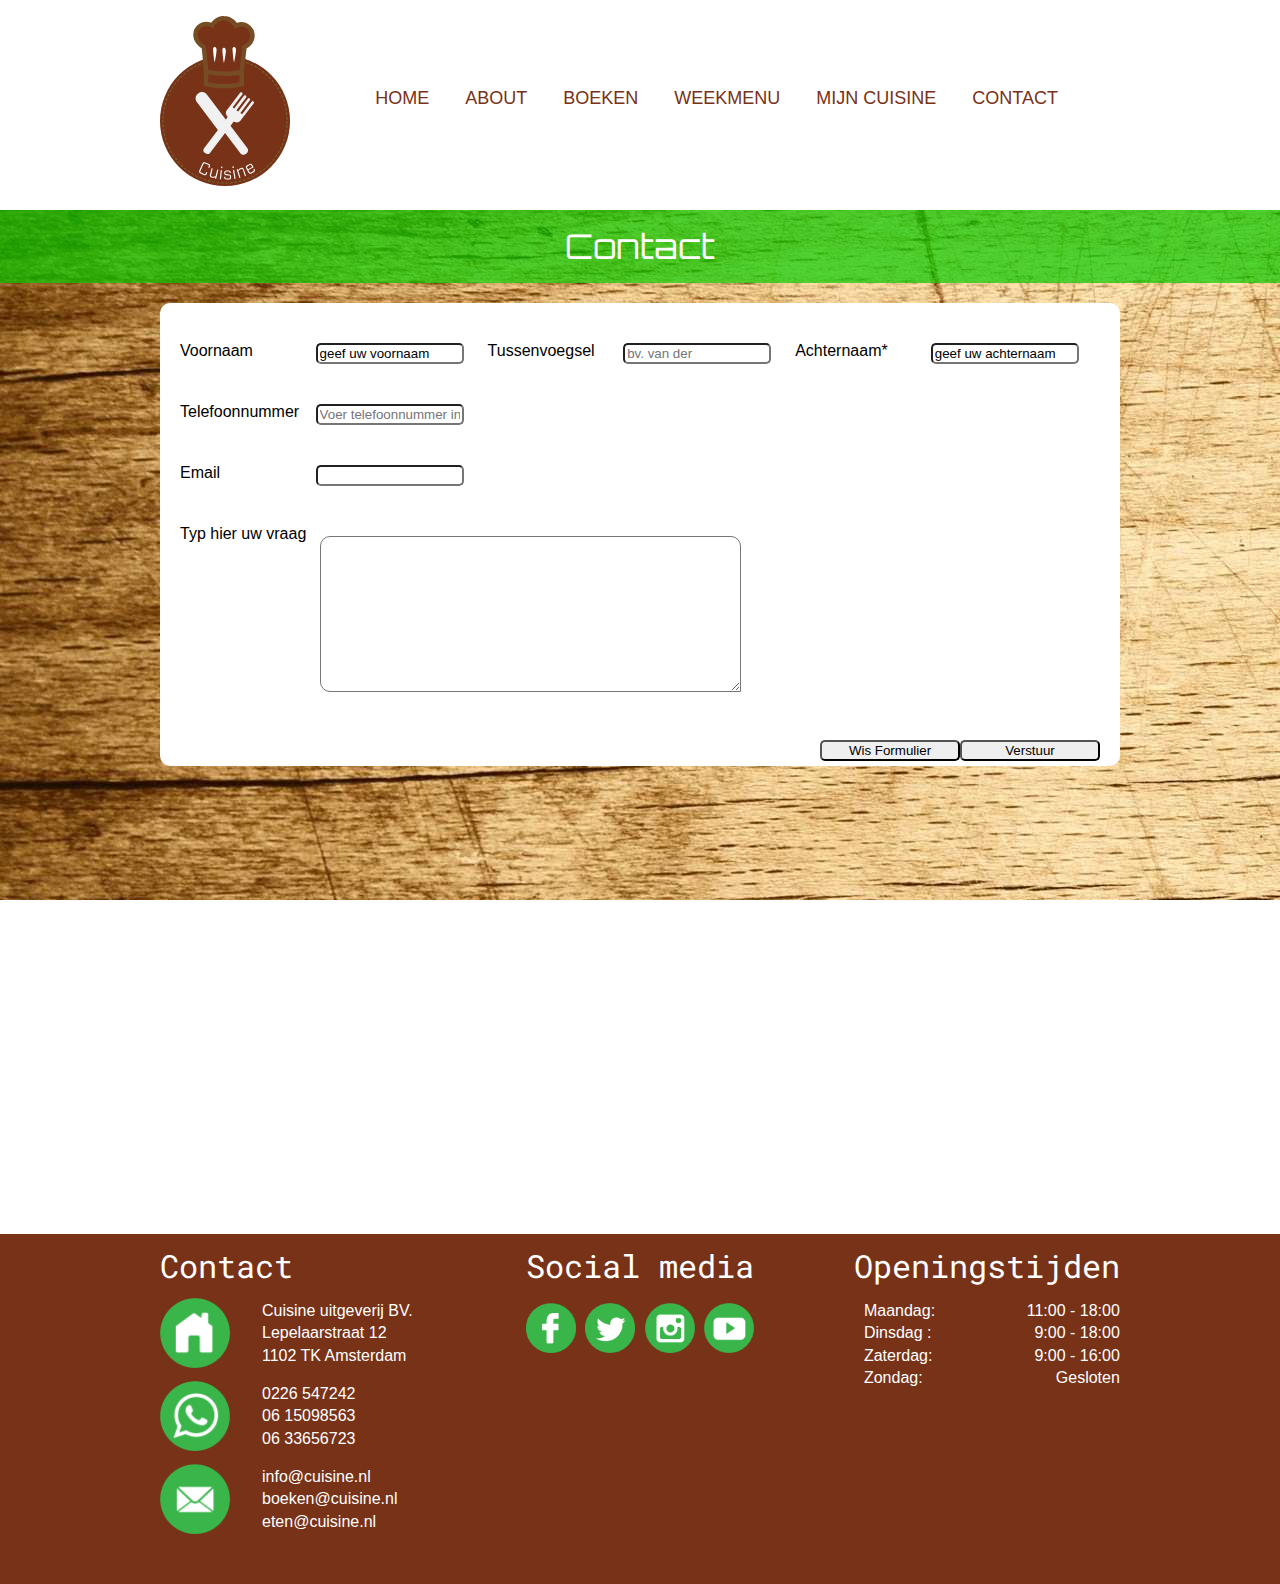
<file: www/pages/contact.html>
<!doctype html>
<html><!-- InstanceBegin template="/Templates/subPages.dwt" codeOutsideHTMLIsLocked="false" --><head>
<meta charset="utf-8">
<meta name="viewport" content="width=device-width, initial-scale=1.0, maximum-scale=1.0, minimum-scale=1.0, user-scalable=yes">
<!-- InstanceBeginEditable name="doctitle" -->
<title>Mijn Cuisine - Account</title>
<!-- InstanceEndEditable -->

<link href="../css/reset.css" rel="stylesheet" type="text/css"><!-- reset -->
<link href="../css/mobileDropdown.css" rel="stylesheet" type="text/css"><!-- mobile dropdown -->    
<link href="../css/styles.css" rel="stylesheet" type="text/css"><!-- eigen styles -->
<link href="../css/queries.css" rel="stylesheet" type="text/css">

<script src="../js/jquery-1.9.1.min.js"></script><!-- jquery library -->
<script src="../js/mobileDropdown.js"></script><!-- mobile dropdown script -->

<script><!-- dropdown script -->
    $(document).ready(function() {
		$('.sub-menu').hide();
        $( '.dropdown' ).hover(
            function(){
                $(this).children('.sub-menu').slideDown(200);
            },
            function(){
                $(this).children('.sub-menu').slideUp(200);
            }
        ); 
    }); // end ready -->
	
	var relativePathToRoot = '../';
</script>

<!-- InstanceBeginEditable name="head" -->
	<script>
		function resetForm() {
			this.form.reset();
		}
		
		function sendForm() {
			this.form.submit();
		}
		
		function init() {
			document.getElementById("verstuurF").onclick = sendForm;
			document.getElementById("resetF").onclick = resetForm;
		}
		
		window.onload =	init;
	</script>
    
	<script>
        
        function resetForm() {
            // old skool syntax: 
            // document.formName.reset();
            // document.getElementById("naamForm").reset();
            // w3c syntax: 
            // document.forms[0].reset();
            if ( confirm("Wissen! Weet u het zeker?") ) {
                this.form.reset();
                document.getElementById(	'voornaam'		).className = "veld" ;
                document.getElementById(	'achternaam'	).className = "veld" ;
                document.getElementById(	'liame'			).className = "veld" ;
                document.getElementById(	'e_voornaam'	).style.display = "none";
                document.getElementById(	'e_achternaam'	).style.display = "none";
                document.getElementById(	'e_liame'		).style.display = "none";
        
            }
        }
        
        var geldig; // globale variabele voor alle tests
        
        function sendForm() {
            geldig = true;
        
            testInhoud(		'voornaam'		);
            testInhoud(		'achternaam'	);
            testEmail(		'liame'			);
            testRobot(		'email'			);
        
            // alert(geldig);
            if (geldig) {
                this.form.submit();
            }
    
        }
        
        function testEmail(veldNaam) {
            var hetObj = document.getElementById(veldNaam); // <input type text etc...>
            var inhoud = hetObj.value;
            // testmij = a@b.cc
            //           012345  (totaal 6)
            var aap = inhoud.indexOf("@");				// positie van de (eerste) @
            var laatste_aap = inhoud.lastIndexOf("@");	// positie van de (laatste) @
            var laatste_punt = inhoud.lastIndexOf(".");	// positie van de (laatste) .
            var lengte = inhoud.length;					// lengte van de email 
            
            if (aap == -1 || aap != laatste_aap || laatste_punt < aap + 2 || laatste_punt > lengte - 3) {
                geldig = false;
                hetObj.className = "veld fout";
                document.getElementById("e_" + veldNaam).style.display = "block";
            } else {
                hetObj.className = "veld goed";
                document.getElementById("e_" + veldNaam).style.display = "none";
            }
        }
    
        
        function testRobot(veldNaam) {
            var hetObj = document.getElementById(veldNaam); // <input type text etc...>
            var inhoud = hetObj.value;
            if (inhoud != "") {
                geldig = false;
                // ga naar de danku.html pagina
            }
        }
        
        
        function testInhoud(veldNaam) {
            // haal de waarde op van het object veldNaam
            // en test deze op "inhoud"
            // indien geldig....
            // indien niet geldig ... en zet geldig op false
            var hetObj = document.getElementById(veldNaam); // <input type text etc...>
            var inhoud = hetObj.value;
            if (inhoud == "" || inhoud == hetObj.defaultValue ) {
                geldig = false;
                hetObj.className = "veld fout";
                document.getElementById("e_" + veldNaam).style.display = "block";
            } else {
                hetObj.className = "veld goed";
                document.getElementById("e_" + veldNaam).style.display = "none";
    
            }
        }
        
        function focusAan(inputObj) {
            if (inputObj.value == inputObj.defaultValue) {
                inputObj.value = "";
            }
        }
    
        function focusUit(inputObj) {
            if (inputObj.value == "") {
                inputObj.value = inputObj.defaultValue;
            } 
        }
        
        function init() {
            document.getElementById("formholder").style.display = "block";
            document.getElementById("verstuurF").onclick = sendForm;
            document.getElementById("resetF").onclick = resetForm;
        }
        
        window.onload =	init;
    
    </script>
 
<!-- InstanceEndEditable -->

</head>

<body>
	<div class="navbg"><!-- background navigatie -->
        <div class="container"><!-- hoofdcontainer geeft de content width aan -->
            <header class="pageHeader">
                
                <img src="../images/icons/svg/logo.svg" alt="" class="logo" ><!-- logo cuisine -->
                
               	<div id="menuPadding">
                  	<nav id="cssmenu">
                        <ul>
                            <li class="dropdown"><a href="../index.html">home</a>
                                <img class="dropdownContent" src="../images/icons/svg/vorkGroen.svg" alt="vork">
                            </li>
                            <li class="dropdown has-sub">
                                <a href="#">About</a>
                                    <img class="dropdownContent" src="../images/icons/svg/vorkGroen.svg" alt="vork">
                                <ul class="sub-menu">
                                    <li><a href="overons.html">Over Cuisine</a></li>
                                    <li class="last"><a href="tips.html">Tips &amp; tricks</a></li>
                                </ul>
                            </li>
                            <li class="dropdown"><a href="boeken.html">boeken</a>
                                <img class="dropdownContent" src="../images/icons/svg/vorkGroen.svg" alt="vork">
                            </li>
                            <li class="dropdown"><a href="weekmenu.html">weekmenu</a>
                                <img class="dropdownContent" src="../images/icons/svg/vorkGroen.svg" alt="vork">
                            </li>
                            <li class="dropdown has-sub">
                                <a href="#">mijn cuisine</a>
                                    <img class="dropdownContent" src="../images/icons/svg/vorkGroen.svg" alt="vork">
                                <ul class="sub-menu">
                                    <li><a href="account.html">account</a></li>
                                    <li><a href="winkelwagen.html">winkelwagen</a></li>
                                    <li class="last"><a href="afrekenen.html">afrekenen</a></li>
                                </ul>
                            </li>
                            <li class="dropdown last"><a href="contact.html">contact</a>
                                <img class="dropdownContent" src="../images/icons/svg/vorkGroen.svg" alt="vork">
                            </li>
                        </ul>
                    </nav>                
               	</div><!-- close menu padding -->
                <div class="clear"></div>
                      
            </header>
        </div><!-- close container -->
	</div><!-- close navigation background -->
	
	<!-- InstanceBeginEditable name="content" -->
	<article>
        <div class="background"><!-- houten achtergrond -->
            <div class="titelbalk"><!-- start titelbalk -->
                <h3>Contact</h3>
            </div><!-- close titelbalk -->
            <section class="container">
                <div class="contentbg">
                	
                   	<div id="formholder">
                    
                      	<form method="get" action="#">
                            
                            <div class="naam"><!-- voornaam -->
                                <label for="voornaam">Voornaam</label>
                                <input	class="veld"	type="text"		name="voornaam" 	id="voornaam"	value="geef uw voornaam"
                                onfocus="focusAan(this)" onblur="focusUit(this)">
                            	<span class="veldError" id="e_voornaam">Voornaam is verplicht</span>
                            </div>
                            
                            <div class="naam"><!-- tussenvoegsel -->
                                <label for="tussenvoegsel">Tussenvoegsel</label>
                                <input id="tussenvoegsel" name="tussenvoegsel" type="text" maxlength="10" value="" 
                                        placeholder="bv. van der" title="Bijvoorbeeld: van der (maximaal 10 tekens).">
                            </div>
                            
                            <div class="naam"><!-- achternaam -->
                                <label for="achternaam">Achternaam*</label>
                                <input 	class="veld"	type="text"		name="achternaam" 	id="achternaam"	value="geef uw achternaam"
                                onfocus="focusAan(this)" onblur="focusUit(this)">
                                <span class="veldError" id="e_achternaam">Achternaam is verplicht</span>
                            </div>
                            <br>
                            
                            <div class="telefoonnummer"><!-- telefoonnummer -->
                                <label for="Phone">Telefoonnummer</label>
                                <input id="Phone" name="Phone" type="tel" maxlength="15" value="" 
                                        placeholder="Voer telefoonnummer in." title="Bijvoorbeeld: 06 22543769">
                            </div>
                            <br>
                            
                            <div class="email"><!-- email -->
                                <label for="liame">Email</label>
                                <input 	class="veld"	type="text" 	name="liame" 		id="liame"
                                onfocus="focusAan(this)" onblur="focusUit(this)">
                                <input 	class="robot"	type="text" 	name="email" 		id="email" >
                                <span class="veldError" id="e_liame">Geldige Email is verplicht</span>	
                            </div>
                            <br>
                            
                            <div class="vraag"><!-- vraag -->
                                <label class="messageLabel" for="vraag">Typ hier uw vraag</label>
                                <textarea id="vraag" name="vraag" rows="10" cols="50" maxlength="300"></textarea>
                            </div>
                            <br>
                            
                            <label for="verstuurF">&nbsp;</label>
                            <input	class="buttons"	type="button" 	name="verstuurF" 	id="verstuurF" 	value="Verstuur"> 
                            <input 	class="buttons"	type="button" 	name="resetF" 		id="resetF" 	value="Wis Formulier"><br>
                            
                        </form>
                    </div>
                </div><!-- close white background -->
                <iframe src="https://www.google.com/maps/embed?pb=!1m18!1m12!1m3!1d77969.06274935449!2d4.825315397229001!3d52.36075091521663!2m3!1f0!2f0!3f0!3m2!1i1024!2i768!4f13.1!3m3!1m2!1s0x47c609b81a6a20e5%3A0xdde64bac9f243464!2sDamrak+13-15%2C+1012+Amsterdam!5e0!3m2!1snl!2snl!4v1458923251178" height="400" allowfullscreen>
        		</iframe>
           	</section>
      	</div><!-- close hout background -->
        
  	</article>
<!-- InstanceEndEditable -->
    
    <footer>
       	<div class="container">

            <div class="kolommen">
                <h5>Contact</h5>
                <div class="rijen">
                    <img src="../images/icons/png/home.png" alt="Adres icon">
                    <ul>
                        <li>Cuisine uitgeverij BV.</li>
                        <li>Lepelaarstraat 12</li>
                        <li>1102 TK Amsterdam</li>
                    </ul>
                </div>
                <div class="rijen">
                    <img src="../images/icons/png/phone.png" alt="Adres icon">
                    <ul>
                        <li>0226 547242</li>
                        <li>06 15098563</li>
                        <li>06 33656723</li>
                    </ul>
                </div>
                <div class="rijen">
                    <img src="../images/icons/png/email.png" alt="Adres icon">
                    <ul>
                        <li>info@cuisine.nl</li>
                        <li>boeken@cuisine.nl</li>
                        <li>eten@cuisine.nl</li>
                    </ul>
                </div>
            </div>
            <div class="kolommen">
                <h5>Social media</h5>
                <div class="socialImg">
                	<img src="../images/icons/png/facebook.png" alt="Facebook">
                	<img src="../images/icons/png/twitter.png" alt="Twitter">
                	<img src="../images/icons/png/instagram.png" alt="Instagram">
                	<img src="../images/icons/png/youtube.png" alt="Youtube">
            	</div>
            </div>
            <div class="kolommen rcol">
                <h5>Openingstijden</h5>
                <ul class="openingstijden">
                	<li>Maandag: <span>11:00 - 18:00</span></li>
                    <li>Dinsdag : <span>9:00 - 18:00</span></li>
                    <li>Zaterdag: <span>9:00 - 16:00</span></li>
                    <li>Zondag: <span>Gesloten</span></li>
                </ul>
            </div>
      	</div>
   	</footer>
    <!-- InstanceBeginEditable name="scriptRegion" -->
	

    
	<!-- InstanceEndEditable --> 
</body>
<!-- InstanceEnd --></html>
</file>
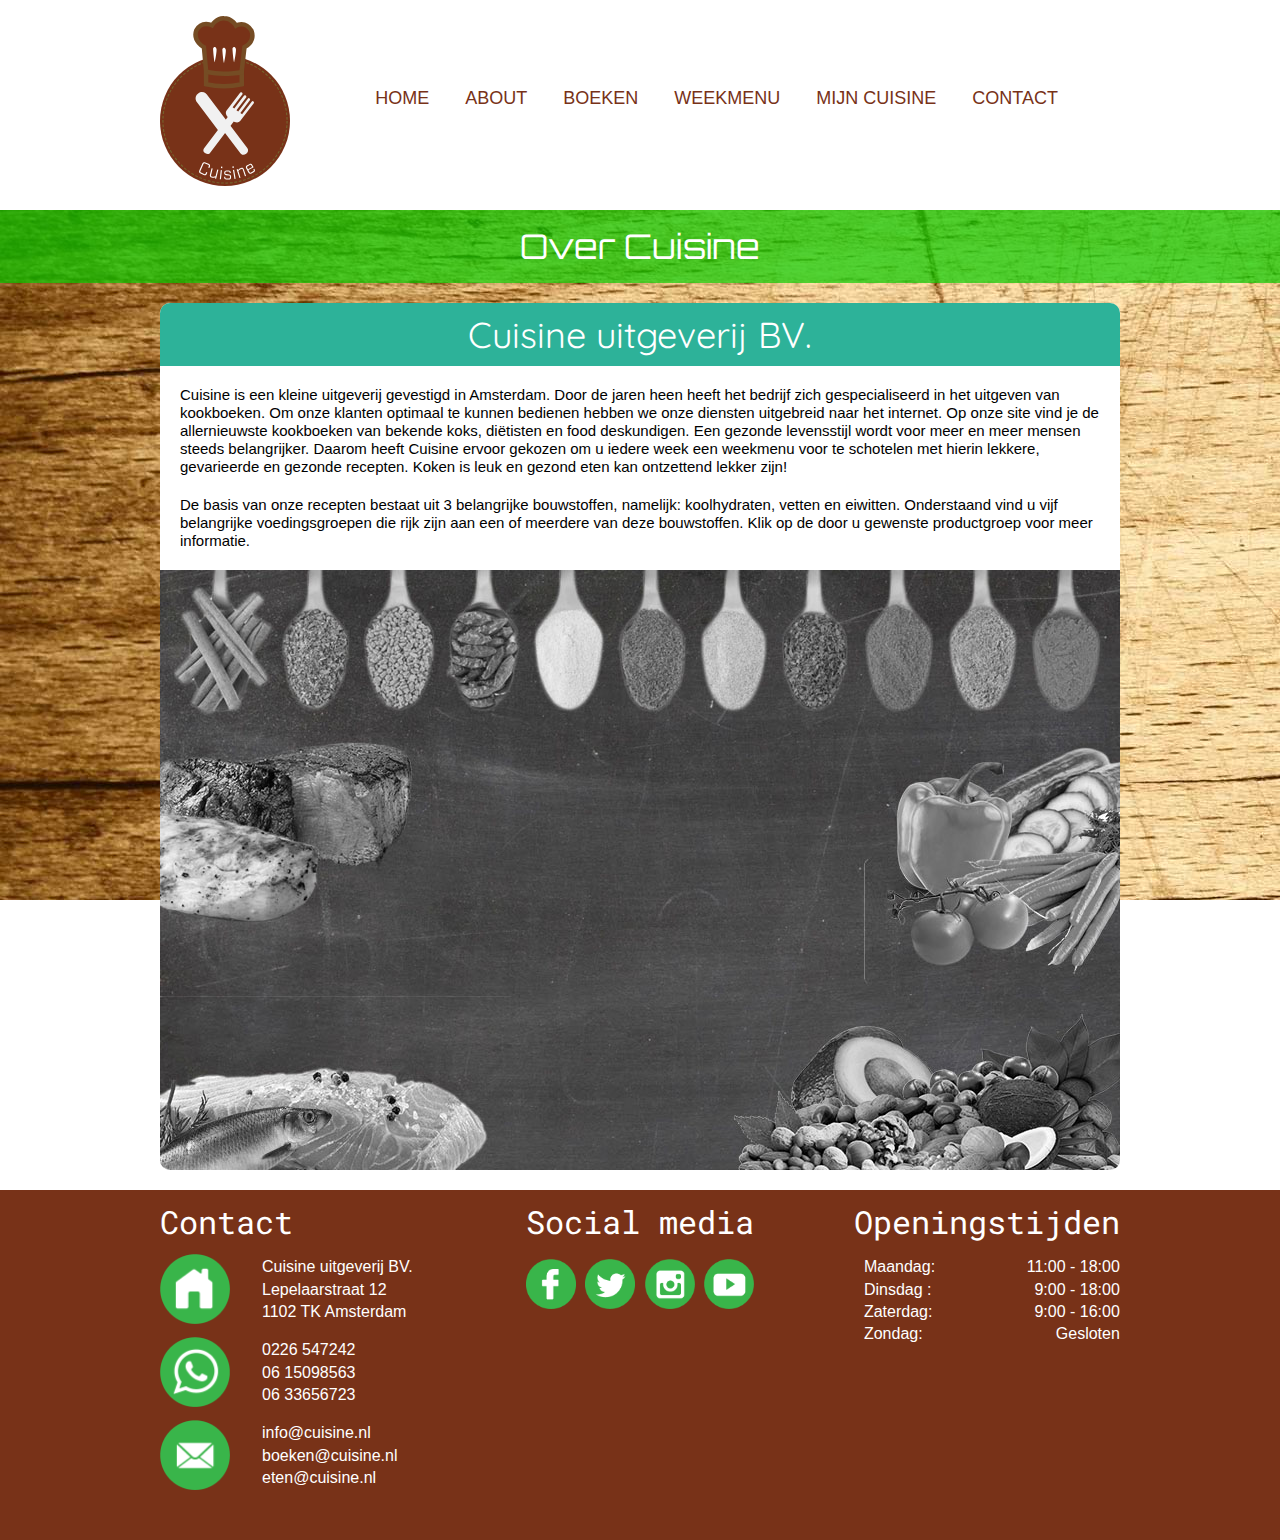
<file: www/pages/overons.html>
<!doctype html>
<html><!-- InstanceBegin template="/Templates/subPages.dwt" codeOutsideHTMLIsLocked="false" --><head>
<meta charset="utf-8">
<meta name="viewport" content="width=device-width, initial-scale=1.0, maximum-scale=1.0, minimum-scale=1.0, user-scalable=yes">
<!-- InstanceBeginEditable name="doctitle" -->
<title>Over Cuisine</title>
<!-- InstanceEndEditable -->

<link href="../css/reset.css" rel="stylesheet" type="text/css"><!-- reset -->
<link href="../css/mobileDropdown.css" rel="stylesheet" type="text/css"><!-- mobile dropdown -->    
<link href="../css/styles.css" rel="stylesheet" type="text/css"><!-- eigen styles -->
<link href="../css/queries.css" rel="stylesheet" type="text/css">

<script src="../js/jquery-1.9.1.min.js"></script><!-- jquery library -->
<script src="../js/mobileDropdown.js"></script><!-- mobile dropdown script -->

<script><!-- dropdown script -->
    $(document).ready(function() {
		$('.sub-menu').hide();
        $( '.dropdown' ).hover(
            function(){
                $(this).children('.sub-menu').slideDown(200);
            },
            function(){
                $(this).children('.sub-menu').slideUp(200);
            }
        ); 
    }); // end ready -->
	
	var relativePathToRoot = '../';
</script>

<!-- InstanceBeginEditable name="head" -->
<script src="../js/imagemap.js"></script><!-- image map script -->
<script src="../js/jquery.rwdImageMaps.min.js"></script><!-- responsive imagemap script -->

<script>	
    $(document).ready(function(e) {
    	$('img[usemap]').rwdImageMaps();
	});
</script>
<!-- InstanceEndEditable -->

</head>

<body>
	<div class="navbg"><!-- background navigatie -->
        <div class="container"><!-- hoofdcontainer geeft de content width aan -->
            <header class="pageHeader">
                
                <img src="../images/icons/svg/logo.svg" alt="" class="logo" ><!-- logo cuisine -->
                
               	<div id="menuPadding">
                  	<nav id="cssmenu">
                        <ul>
                            <li class="dropdown"><a href="../index.html">home</a>
                                <img class="dropdownContent" src="../images/icons/svg/vorkGroen.svg" alt="vork">
                            </li>
                            <li class="dropdown has-sub">
                                <a href="#">About</a>
                                    <img class="dropdownContent" src="../images/icons/svg/vorkGroen.svg" alt="vork">
                                <ul class="sub-menu">
                                    <li><a href="overons.html">Over Cuisine</a></li>
                                    <li class="last"><a href="tips.html">Tips &amp; tricks</a></li>
                                </ul>
                            </li>
                            <li class="dropdown"><a href="boeken.html">boeken</a>
                                <img class="dropdownContent" src="../images/icons/svg/vorkGroen.svg" alt="vork">
                            </li>
                            <li class="dropdown"><a href="weekmenu.html">weekmenu</a>
                                <img class="dropdownContent" src="../images/icons/svg/vorkGroen.svg" alt="vork">
                            </li>
                            <li class="dropdown has-sub">
                                <a href="#">mijn cuisine</a>
                                    <img class="dropdownContent" src="../images/icons/svg/vorkGroen.svg" alt="vork">
                                <ul class="sub-menu">
                                    <li><a href="account.html">account</a></li>
                                    <li><a href="winkelwagen.html">winkelwagen</a></li>
                                    <li class="last"><a href="afrekenen.html">afrekenen</a></li>
                                </ul>
                            </li>
                            <li class="dropdown last"><a href="contact.html">contact</a>
                                <img class="dropdownContent" src="../images/icons/svg/vorkGroen.svg" alt="vork">
                            </li>
                        </ul>
                    </nav>                
               	</div><!-- close menu padding -->
                <div class="clear"></div>
                      
            </header>
        </div><!-- close container -->
	</div><!-- close navigation background -->
	
	<!-- InstanceBeginEditable name="content" -->
	
    <article>
     	<div class="background"><!-- houten achtergrond -->
            <div class="titelbalk"><!-- start titelbalk -->
                <h3>Over Cuisine</h3>
            </div><!-- close titelbalk -->
            <section class="container">
           	  	<div class="contentbg">
                	<div class="dagbalk">
                        <h2 id="titel2">Cuisine uitgeverij BV.</h2>
                    </div>
                    <p>Cuisine is een kleine uitgeverij gevestigd in Amsterdam. Door de jaren heen heeft het bedrijf zich gespecialiseerd in het uitgeven van kookboeken. Om onze klanten optimaal te kunnen bedienen hebben we onze diensten uitgebreid naar het internet. Op onze site vind je de allernieuwste kookboeken van bekende koks, diëtisten en food deskundigen. 
Een gezonde levensstijl wordt voor meer en meer mensen steeds belangrijker. Daarom heeft Cuisine ervoor gekozen om u iedere week een weekmenu voor te schotelen met hierin lekkere, gevarieerde en gezonde recepten. Koken is leuk en gezond eten kan ontzettend lekker zijn!
                    </p>
                    <p>De basis van onze recepten bestaat uit 3 belangrijke bouwstoffen, namelijk: koolhydraten, vetten en eiwitten. Onderstaand vind u vijf belangrijke voedingsgroepen die rijk zijn aan een of meerdere van deze bouwstoffen. Klik op de door u gewenste productgroep voor meer informatie.
                    </p>
             
                	<div id="switchDiv"><!-- Start switch -->
                
                        <div class="textContent" id="one" style="display: none;"><!-- Hierbinnen valt alle variabele content -->
                            <div>
                                <h6>Kruiden</h6>
                                
                                <p>Je kunt in de keuken verse of gedroogde kruiden of specerijen gebruiken. Ze geven gerechten meer smaak. Ze zijn geschikt om zout mee te vervangen. Het is namelijk niet goed om te veel zout binnen te krijgen. Producten als brood bevatten namelijk al veel zout.
                                </p>
                                
                            </div>
                            
                        </div><!-- close textcontent -->
                        
                        <div class="textContent" id="two" style="display: none;"><!-- Hierbinnen valt alle variabele content -->
                            <div>
                                <h6>Vlees</h6>
                                
                                <p>Onbewerkt mager vlees past in een gezond eetpatroon, vooral vanwege de eiwitten, vitamines en mineralen. Het is niet nodig om vlees te eten, je kunt het vervangen door andere producten. Teveel of bewerkt vlees eten kan ook nadelige gevolgen hebben. 
                                </p>
                                
                            </div>
                            
                        </div><!-- close textcontent -->
                        
                        <div class="textContent" id="three" style="display: none;"><!-- Hierbinnen valt alle variabele content -->
                            <div>
                                <h6>Groenten</h6>
                                
                                <p>Het advies is om minimaal 250 gram groente per dag te eten. Groente staat in de Schijf van Vijf. Groente levert weinig calorieën en veel voedingsstoffen. Groente geeft veel voordelen voor de gezondheid en hangt samen met een lager risico op chronische ziekten. 
                                </p>
                                
                            </div>
                            
                        </div><!-- close textcontent -->
                        
                        <div class="textContent" id="four" style="display: none;"><!-- Hierbinnen valt alle variabele content -->
                            <div>
                                <h6>Vis</h6>
                                
                                <p>Vis is onderdeel van een gezonde voeding. Het staat in de Schijf van Vijf. Vis is goed voor de gezondheid. Visvetzuren zijn goed voor je hart en bloedvaten. Daarom is het advies 1 keer per week vis te eten. Bij voorkeur vette vis, zoals makreel haring, sardines of zalm.
                                
                                </p>
                                
                            </div>
                            
                        </div><!-- close textcontent -->
                        
                        <div class="textContent" id="five" style="display: none;"><!-- Hierbinnen valt alle variabele content -->
                            <div>
                                <h6>Noten</h6>
                                
                                <p>Noten leveren ijzer, vitamine E en vitamine B1. Het zijn goede vegetarische keuzes. In noten zit veel onverzadigd vet. Het eten van ongezouten noten beschermt tegen bepaalde hart- en vaatziekten. Het eten van ongezouten noten verlaagt bovendien het LDL-cholesterol.
                                	
                            </div>            
                        </div><!-- close textcontent -->
                    </div>
                    
                    <img id="foodImg" src="../images/imageMap/noHL.jpg" alt="Voedingsproducten" usemap="#foodMap" width="960" height="600">
                    
                    <map id="foodMap" name="foodMap">
                        <area shape="rect" coords="9,2,950,143" href="#" alt="kruiden" title="kruiden" 
                            onclick="switchDiv('one'); return false;"
                            onmouseover="swapImage('kruiden');" 
                            onmouseout="swapImage('noHL');"><!-- kruiden -->

                        <area shape="poly" coords="3,190,43,187,79,194,116,182,170,172,214,174,249,185,251,216,244,257,221,283,204,298,168,298,154,288,154,318,138,341,105,353,57,350,29,342,3,336" href="#" alt="vlees"
                            title="vlees" 
                            onclick="switchDiv('two'); return false;"
                            onmouseover="swapImage('vlees');" 
                            onmouseout="swapImage('noHL');"><!-- vlees -->
                          <area shape="poly" coords="957,189,953,192,943,176,922,178,893,189,861,205,844,192,817,191,799,207,757,209,745,219,736,237,737,266,737,290,744,307,747,313,748,310,725,324,734,349,745,361,751,367,761,390,784,397,809,386,815,374,834,380,851,377,866,384,883,379,889,390,893,398,916,401,955,403" href="#" alt="groenten"	
                            title="groenten" 
                            onclick="switchDiv('three'); return false;"
                            onmouseover="swapImage('groenten');" 
                            onmouseout="swapImage('noHL');"><!-- groenten -->
                          <area shape="poly" coords="0,519,43,506,83,506,131,501,167,498,236,503,281,516,303,530,327,561,318,585,294,599,0,597" href="#" alt="vis"
                            title="vis" 
                            onclick="switchDiv('four'); return false;"
                            onmouseover="swapImage('vis');" 
                            onmouseout="swapImage('noHL');"><!-- vis -->
                          <area shape="poly" coords="956,463,931,471,925,441,901,468,872,455,864,483,824,480,821,490,798,506,786,496,774,499,749,473,716,454,686,458,660,478,630,515,631,527,620,514,615,539,614,553,591,543,569,545,584,574,578,597,957,598" href="#" alt="noten"
                            title="noten" 
                            onclick="switchDiv('five'); return false;"
                            onmouseover="swapImage('noten');" 
                            onmouseout="swapImage('noHL');"><!-- noten -->
                    </map>
                </div>
            </section>
        </div><!-- close background -->
	</article>	
	
	
	<!-- InstanceEndEditable -->
    
    <footer>
       	<div class="container">

            <div class="kolommen">
                <h5>Contact</h5>
                <div class="rijen">
                    <img src="../images/icons/png/home.png" alt="Adres icon">
                    <ul>
                        <li>Cuisine uitgeverij BV.</li>
                        <li>Lepelaarstraat 12</li>
                        <li>1102 TK Amsterdam</li>
                    </ul>
                </div>
                <div class="rijen">
                    <img src="../images/icons/png/phone.png" alt="Adres icon">
                    <ul>
                        <li>0226 547242</li>
                        <li>06 15098563</li>
                        <li>06 33656723</li>
                    </ul>
                </div>
                <div class="rijen">
                    <img src="../images/icons/png/email.png" alt="Adres icon">
                    <ul>
                        <li>info@cuisine.nl</li>
                        <li>boeken@cuisine.nl</li>
                        <li>eten@cuisine.nl</li>
                    </ul>
                </div>
            </div>
            <div class="kolommen">
                <h5>Social media</h5>
                <div class="socialImg">
                	<img src="../images/icons/png/facebook.png" alt="Facebook">
                	<img src="../images/icons/png/twitter.png" alt="Twitter">
                	<img src="../images/icons/png/instagram.png" alt="Instagram">
                	<img src="../images/icons/png/youtube.png" alt="Youtube">
            	</div>
            </div>
            <div class="kolommen rcol">
                <h5>Openingstijden</h5>
                <ul class="openingstijden">
                	<li>Maandag: <span>11:00 - 18:00</span></li>
                    <li>Dinsdag : <span>9:00 - 18:00</span></li>
                    <li>Zaterdag: <span>9:00 - 16:00</span></li>
                    <li>Zondag: <span>Gesloten</span></li>
                </ul>
            </div>
      	</div>
   	</footer>
    <!-- InstanceBeginEditable name="scriptRegion" -->
	
	<!-- InstanceEndEditable --> 
</body>
<!-- InstanceEnd --></html>
</file>
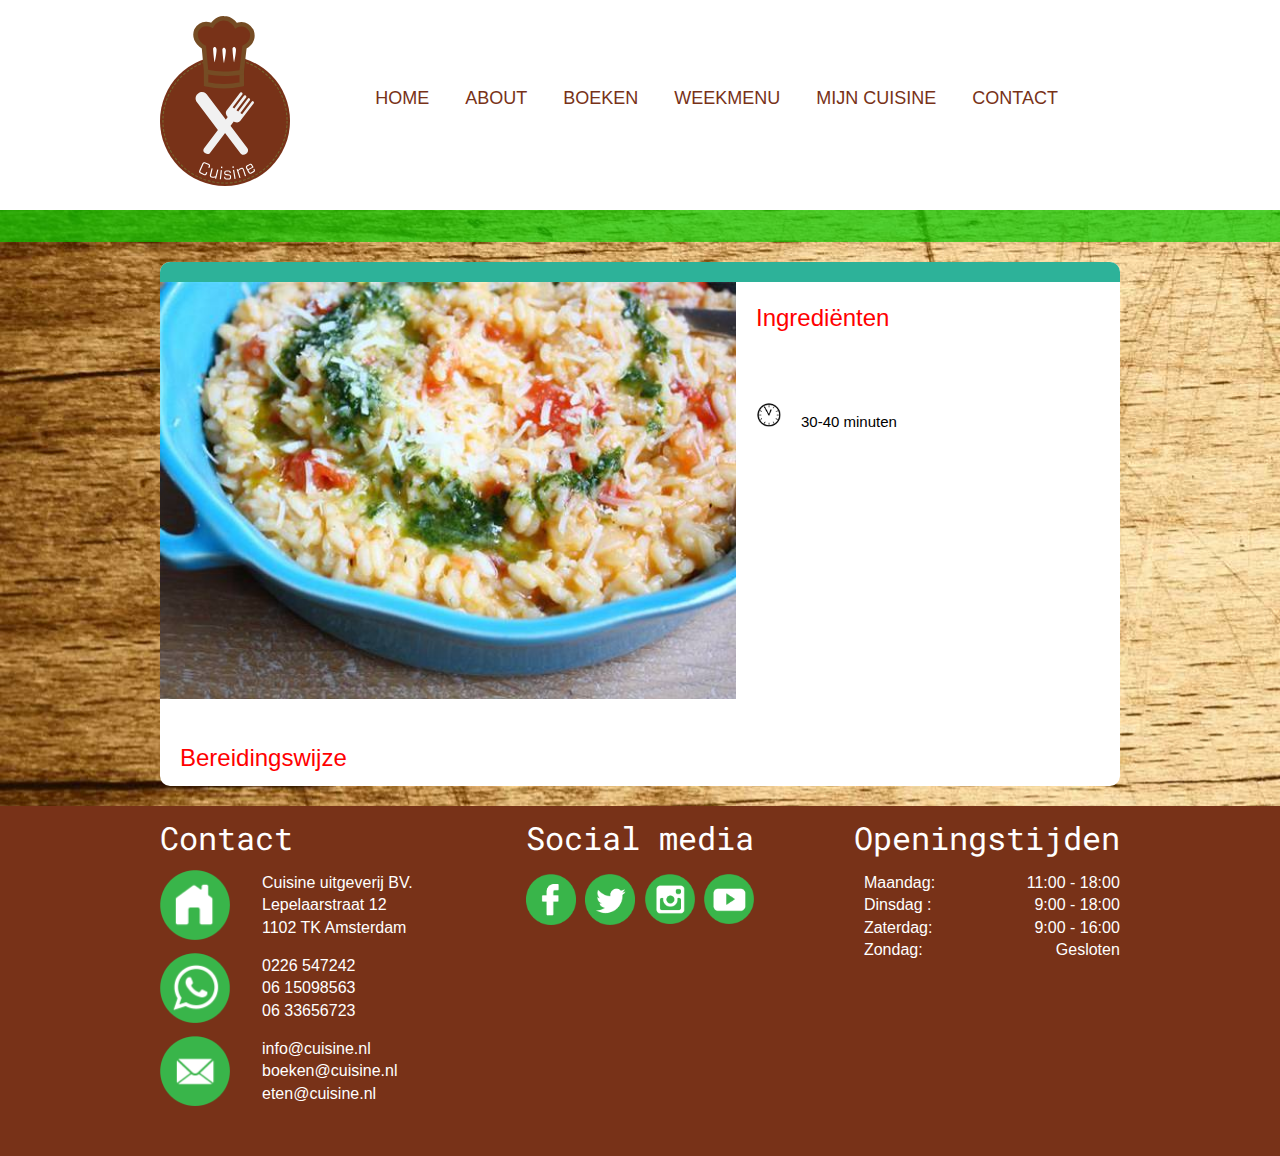
<file: www/pages/recept.html>
<!doctype html>
<html><!-- InstanceBegin template="/Templates/subPages.dwt" codeOutsideHTMLIsLocked="false" --><head>
<meta charset="utf-8">
<meta name="viewport" content="width=device-width, initial-scale=1.0, maximum-scale=1.0, minimum-scale=1.0, user-scalable=yes">
<!-- InstanceBeginEditable name="doctitle" -->
<title>Recept van de dag</title>
<!-- InstanceEndEditable -->

<link href="../css/reset.css" rel="stylesheet" type="text/css"><!-- reset -->
<link href="../css/mobileDropdown.css" rel="stylesheet" type="text/css"><!-- mobile dropdown -->    
<link href="../css/styles.css" rel="stylesheet" type="text/css"><!-- eigen styles -->
<link href="../css/queries.css" rel="stylesheet" type="text/css">

<script src="../js/jquery-1.9.1.min.js"></script><!-- jquery library -->
<script src="../js/mobileDropdown.js"></script><!-- mobile dropdown script -->

<script><!-- dropdown script -->
    $(document).ready(function() {
		$('.sub-menu').hide();
        $( '.dropdown' ).hover(
            function(){
                $(this).children('.sub-menu').slideDown(200);
            },
            function(){
                $(this).children('.sub-menu').slideUp(200);
            }
        ); 
    }); // end ready -->
	
	var relativePathToRoot = '../';
</script>

<!-- InstanceBeginEditable name="head" -->
<!-- InstanceEndEditable -->

</head>

<body>
	<div class="navbg"><!-- background navigatie -->
        <div class="container"><!-- hoofdcontainer geeft de content width aan -->
            <header class="pageHeader">
                
                <img src="../images/icons/svg/logo.svg" alt="" class="logo" ><!-- logo cuisine -->
                
               	<div id="menuPadding">
                  	<nav id="cssmenu">
                        <ul>
                            <li class="dropdown"><a href="../index.html">home</a>
                                <img class="dropdownContent" src="../images/icons/svg/vorkGroen.svg" alt="vork">
                            </li>
                            <li class="dropdown has-sub">
                                <a href="#">About</a>
                                    <img class="dropdownContent" src="../images/icons/svg/vorkGroen.svg" alt="vork">
                                <ul class="sub-menu">
                                    <li><a href="overons.html">Over Cuisine</a></li>
                                    <li class="last"><a href="tips.html">Tips &amp; tricks</a></li>
                                </ul>
                            </li>
                            <li class="dropdown"><a href="boeken.html">boeken</a>
                                <img class="dropdownContent" src="../images/icons/svg/vorkGroen.svg" alt="vork">
                            </li>
                            <li class="dropdown"><a href="weekmenu.html">weekmenu</a>
                                <img class="dropdownContent" src="../images/icons/svg/vorkGroen.svg" alt="vork">
                            </li>
                            <li class="dropdown has-sub">
                                <a href="#">mijn cuisine</a>
                                    <img class="dropdownContent" src="../images/icons/svg/vorkGroen.svg" alt="vork">
                                <ul class="sub-menu">
                                    <li><a href="account.html">account</a></li>
                                    <li><a href="winkelwagen.html">winkelwagen</a></li>
                                    <li class="last"><a href="afrekenen.html">afrekenen</a></li>
                                </ul>
                            </li>
                            <li class="dropdown last"><a href="contact.html">contact</a>
                                <img class="dropdownContent" src="../images/icons/svg/vorkGroen.svg" alt="vork">
                            </li>
                        </ul>
                    </nav>                
               	</div><!-- close menu padding -->
                <div class="clear"></div>
                      
            </header>
        </div><!-- close container -->
	</div><!-- close navigation background -->
	
	<!-- InstanceBeginEditable name="content" -->
	<article class="recept">
     	<div class="background"><!-- houten achtergrond -->
            <div class="titelbalk"><!-- start titelbalk -->
                <h3 id="titel1"></h3>
            </div><!-- close titelbalk -->
            
            <section class="container">
           	  	<div class="contentbg">
                	<div class="dagbalk">
                    	<h2 id="titel2"></h2>
                    </div>
                    <div class="leftPartRecept" id="leftPart">	
                       	<img id="cover" src="../images/weekmenu/maandag.jpg" alt="Gerecht"> 
                        
                        <h3><span>Bereidingswijze</span></h3><!-- staat vast -->
                        <div id="bereiding">
                           <!-- hier komt de samenvatting content via javascript --> 
                        </div>
                    </div>
                    
                    <div class="rightPartRecept" id="rightPart">
                    	<h3><span>Ingrediënten</span></h3><!-- staat vast -->
                        <div>
                            <ul id="ingredienten"><!-- staat vast -->
                               <!-- hier komen de ingrediënten via javascript -->
                            </ul>
                            <ul>
                            	<li id="personen"></li>
                                <li><img class="timer" src="../images/icons/gif/clock.gif" alt="timer">30-40 minuten</li>
                            </ul>
                           <!-- hier komt de recensie content via javascript --> 
                        </div>
                    </div>
                    <div class="clear"></div>
               	</div>
          	</section>
        </div>  
	</article>	
<!-- InstanceEndEditable -->
    
    <footer>
       	<div class="container">

            <div class="kolommen">
                <h5>Contact</h5>
                <div class="rijen">
                    <img src="../images/icons/png/home.png" alt="Adres icon">
                    <ul>
                        <li>Cuisine uitgeverij BV.</li>
                        <li>Lepelaarstraat 12</li>
                        <li>1102 TK Amsterdam</li>
                    </ul>
                </div>
                <div class="rijen">
                    <img src="../images/icons/png/phone.png" alt="Adres icon">
                    <ul>
                        <li>0226 547242</li>
                        <li>06 15098563</li>
                        <li>06 33656723</li>
                    </ul>
                </div>
                <div class="rijen">
                    <img src="../images/icons/png/email.png" alt="Adres icon">
                    <ul>
                        <li>info@cuisine.nl</li>
                        <li>boeken@cuisine.nl</li>
                        <li>eten@cuisine.nl</li>
                    </ul>
                </div>
            </div>
            <div class="kolommen">
                <h5>Social media</h5>
                <div class="socialImg">
                	<img src="../images/icons/png/facebook.png" alt="Facebook">
                	<img src="../images/icons/png/twitter.png" alt="Twitter">
                	<img src="../images/icons/png/instagram.png" alt="Instagram">
                	<img src="../images/icons/png/youtube.png" alt="Youtube">
            	</div>
            </div>
            <div class="kolommen rcol">
                <h5>Openingstijden</h5>
                <ul class="openingstijden">
                	<li>Maandag: <span>11:00 - 18:00</span></li>
                    <li>Dinsdag : <span>9:00 - 18:00</span></li>
                    <li>Zaterdag: <span>9:00 - 16:00</span></li>
                    <li>Zondag: <span>Gesloten</span></li>
                </ul>
            </div>
      	</div>
   	</footer>
    <!-- InstanceBeginEditable name="scriptRegion" -->
		<script src="../js/gerechtenData.js"></script>
   		<script src="../js/gerechtActief.js"></script> 
	<!-- InstanceEndEditable --> 
</body>
<!-- InstanceEnd --></html>
</file>
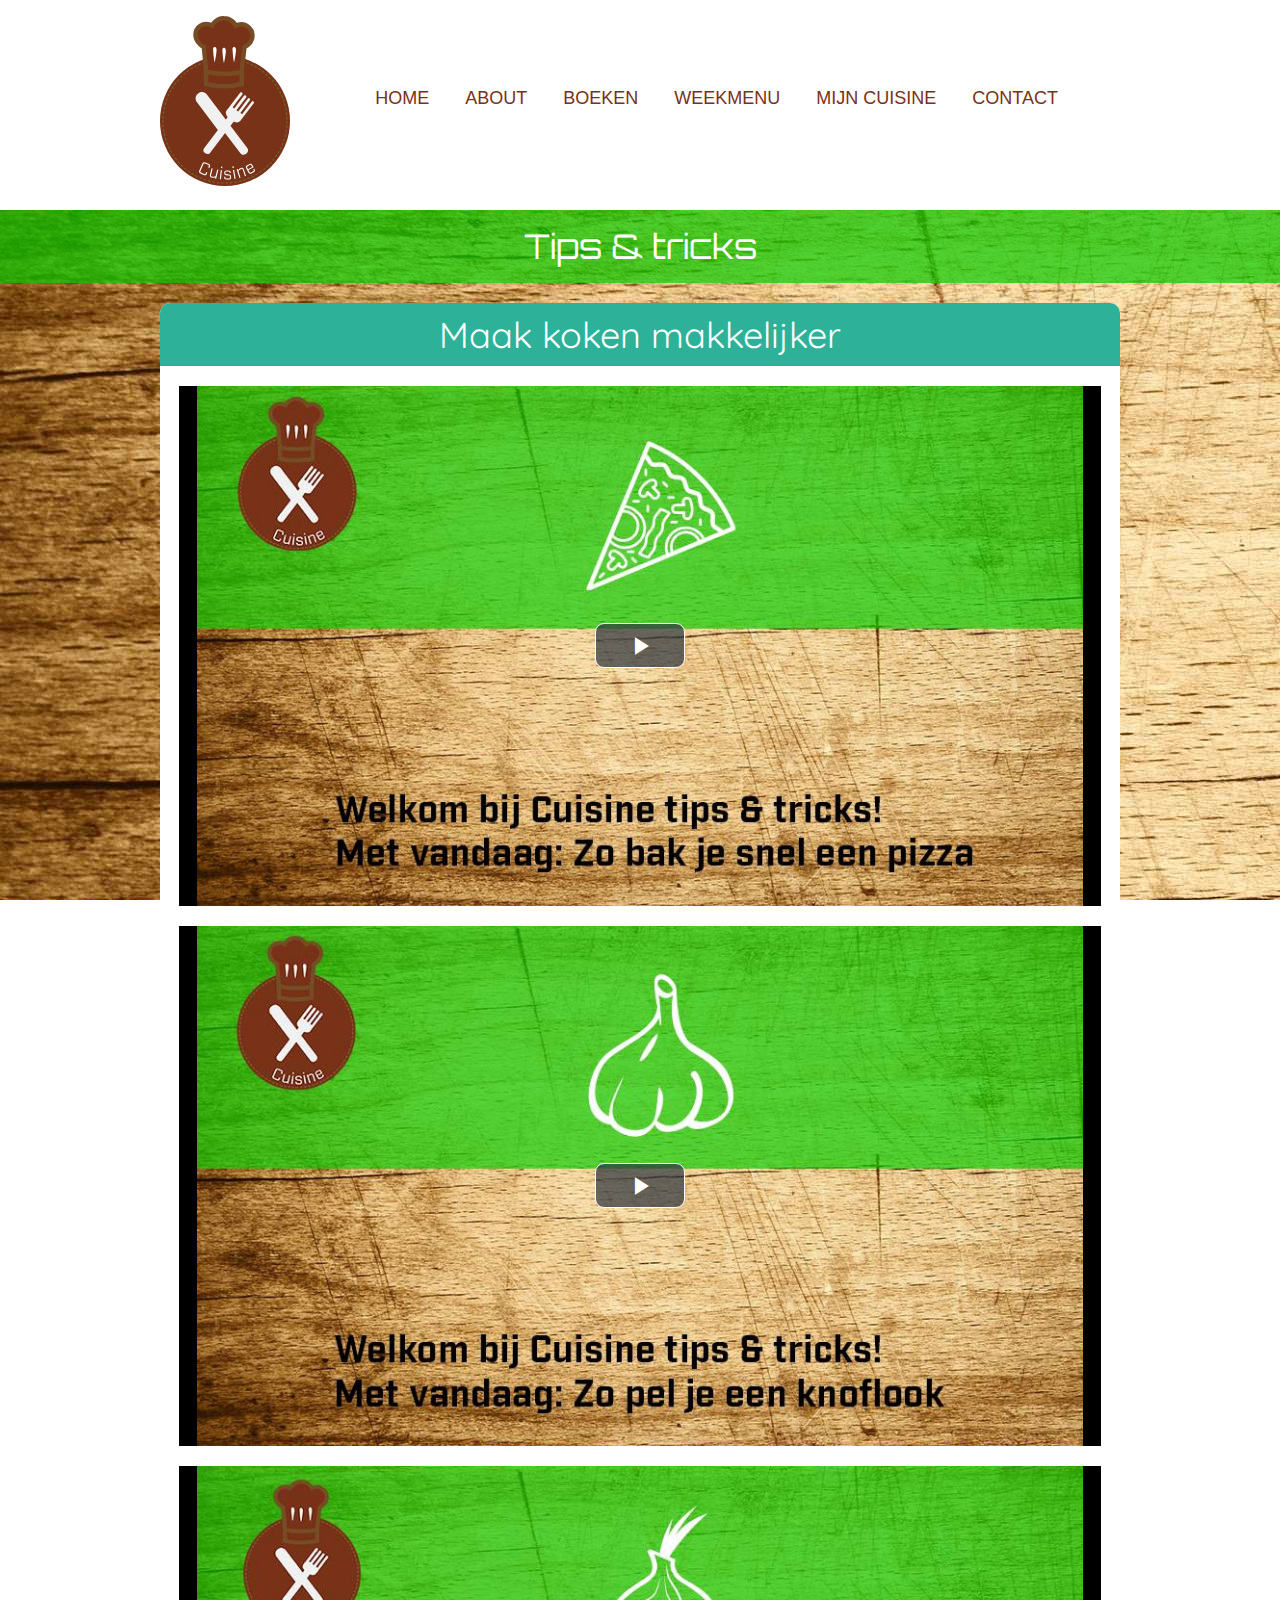
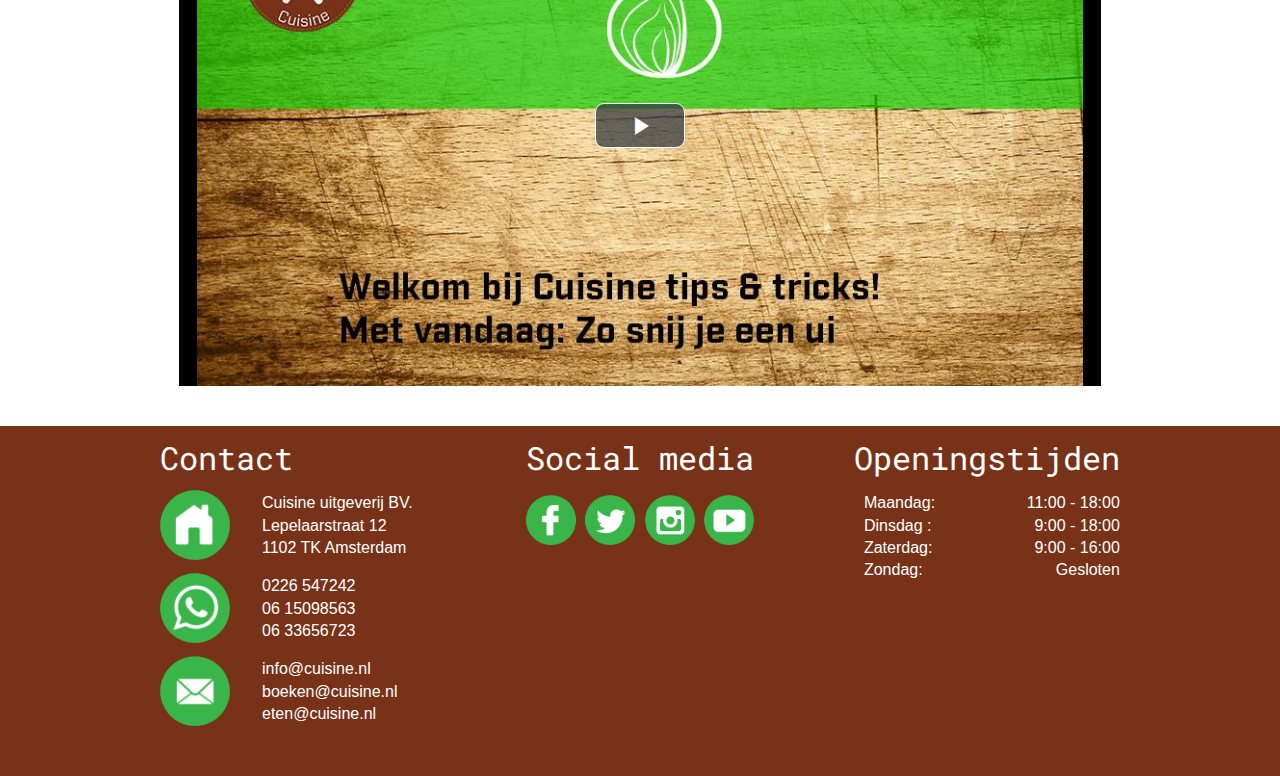
<file: www/pages/tips.html>
<!doctype html>
<html><!-- InstanceBegin template="/Templates/subPages.dwt" codeOutsideHTMLIsLocked="false" --><head>
<meta charset="utf-8">
<meta name="viewport" content="width=device-width, initial-scale=1.0, maximum-scale=1.0, minimum-scale=1.0, user-scalable=yes">
<!-- InstanceBeginEditable name="doctitle" -->
<title>Tips en Tricks</title>
<!-- InstanceEndEditable -->

<link href="../css/reset.css" rel="stylesheet" type="text/css"><!-- reset -->
<link href="../css/mobileDropdown.css" rel="stylesheet" type="text/css"><!-- mobile dropdown -->    
<link href="../css/styles.css" rel="stylesheet" type="text/css"><!-- eigen styles -->
<link href="../css/queries.css" rel="stylesheet" type="text/css">

<script src="../js/jquery-1.9.1.min.js"></script><!-- jquery library -->
<script src="../js/mobileDropdown.js"></script><!-- mobile dropdown script -->

<script><!-- dropdown script -->
    $(document).ready(function() {
		$('.sub-menu').hide();
        $( '.dropdown' ).hover(
            function(){
                $(this).children('.sub-menu').slideDown(200);
            },
            function(){
                $(this).children('.sub-menu').slideUp(200);
            }
        ); 
    }); // end ready -->
	
	var relativePathToRoot = '../';
</script>

<!-- InstanceBeginEditable name="head" -->
<link href="../css/video-js.min.css" rel="stylesheet" type="text/css"><!-- video js -->
<script src="../js/video.min.js"></script>
<script src="../js/videojs-ie8.min.js"></script><!-- video js -->
<script><!-- flash fallback -->
  	videojs.options.flash.swf = "video-js.swf";
</script>
<!-- InstanceEndEditable -->

</head>

<body>
	<div class="navbg"><!-- background navigatie -->
        <div class="container"><!-- hoofdcontainer geeft de content width aan -->
            <header class="pageHeader">
                
                <img src="../images/icons/svg/logo.svg" alt="" class="logo" ><!-- logo cuisine -->
                
               	<div id="menuPadding">
                  	<nav id="cssmenu">
                        <ul>
                            <li class="dropdown"><a href="../index.html">home</a>
                                <img class="dropdownContent" src="../images/icons/svg/vorkGroen.svg" alt="vork">
                            </li>
                            <li class="dropdown has-sub">
                                <a href="#">About</a>
                                    <img class="dropdownContent" src="../images/icons/svg/vorkGroen.svg" alt="vork">
                                <ul class="sub-menu">
                                    <li><a href="overons.html">Over Cuisine</a></li>
                                    <li class="last"><a href="tips.html">Tips &amp; tricks</a></li>
                                </ul>
                            </li>
                            <li class="dropdown"><a href="boeken.html">boeken</a>
                                <img class="dropdownContent" src="../images/icons/svg/vorkGroen.svg" alt="vork">
                            </li>
                            <li class="dropdown"><a href="weekmenu.html">weekmenu</a>
                                <img class="dropdownContent" src="../images/icons/svg/vorkGroen.svg" alt="vork">
                            </li>
                            <li class="dropdown has-sub">
                                <a href="#">mijn cuisine</a>
                                    <img class="dropdownContent" src="../images/icons/svg/vorkGroen.svg" alt="vork">
                                <ul class="sub-menu">
                                    <li><a href="account.html">account</a></li>
                                    <li><a href="winkelwagen.html">winkelwagen</a></li>
                                    <li class="last"><a href="afrekenen.html">afrekenen</a></li>
                                </ul>
                            </li>
                            <li class="dropdown last"><a href="contact.html">contact</a>
                                <img class="dropdownContent" src="../images/icons/svg/vorkGroen.svg" alt="vork">
                            </li>
                        </ul>
                    </nav>                
               	</div><!-- close menu padding -->
                <div class="clear"></div>
                      
            </header>
        </div><!-- close container -->
	</div><!-- close navigation background -->
	
	<!-- InstanceBeginEditable name="content" -->
	<article>
     	<div class="background"><!-- houten achtergrond -->
            <div class="titelbalk"><!-- start titelbalk -->
                <h3>Tips &amp; tricks</h3>
            </div><!-- close titelbalk -->
            
            <section class="container">
            	<div class="contentbgVid">
                
                	<div class="dagbalk">
                        <h2 id="titel2">Maak koken makkelijker</h2>
                    </div>
                    <div class=" videoDesktop"><!-- desktop versies -->
                        <video   class="tipsVid videoframe video-js vjs-default-skin vjs-big-play-centered" controls preload="none" width="920" height="520" poster="../images/posters/pizza.jpg" data-setup="{}">
                            <source src="../media/videoDesktop/pizza.mp4" type='video/mp4' /> 
                            <source src="../media/videoDesktop/pizza.webm" type='video/webm' />
                            <source src="../media/videoDesktop/pizza.ogv" type='video/ogg' />
                        </video><!-- pizza -->
                        
                        <video   class="tipsVid videoframe video-js vjs-default-skin vjs-big-play-centered" controls preload="none" width="920" height="520" poster="../images/posters/garlic.jpg" data-setup="{}">
                            <source src="../media/videoDesktop/garlic.mp4" type='video/mp4' /> 
                            <source src="../media/videoDesktop/garlic.webm" type='video/webm' />
                            <source src="../media/videoDesktop/garlic.ogv" type='video/ogg' />
                        </video><!-- garlic -->
                        
                        <video   class="tipsVid videoframe video-js vjs-default-skin vjs-big-play-centered" controls preload="none" width="920" height="520" poster="../images/posters/onion.jpg" data-setup="{}">
                            <source src="../media/videoDesktop/onion.mp4" type='video/mp4' /> 
                            <source src="../media/videoDesktop/onion.webm" type='video/webm' />
                            <source src="../media/videoDesktop/onion.ogv" type='video/ogg' />
                        </video><!-- onion -->
                  	</div>
                    
                    <div class=" videoMobile"><!-- mobile versies -->
                        <video   class="tipsVid videoframe video-js vjs-default-skin vjs-big-play-centered" controls preload="none" width="920" poster="../images/posters/pizza.jpg" data-setup="{}">
                            <source src="../media/videoMobile/pizzaM.mp4" type='video/mp4' /> 
                            <source src="../media/videoMobile/pizzaM.webm" type='video/webm' />
                            <source src="../media/videoMobile/pizzaM.ogv" type='video/ogg' />
                        </video><!-- pizza -->
                        
                        <video   class="tipsVid videoframe video-js vjs-default-skin vjs-big-play-centered" controls preload="none" width="920" height="520" poster="../images/posters/garlic.jpg" data-setup="{}">
                            <source src="../media/videoMobile/garlicM.mp4" type='video/mp4' /> 
                            <source src="../media/videoMobile/garlicM.webm" type='video/webm' />
                            <source src="../media/videoMobile/garlicM.ogv" type='video/ogg' />
                        </video><!-- garlic -->
                        
                        <video   class="tipsVid videoframe video-js vjs-default-skin vjs-big-play-centered" controls preload="none" width="920" height="520" poster="../images/posters/onion.jpg" data-setup="{}">
                            <source src="../media/videoMobile/onionM.mp4" type='video/mp4' /> 
                            <source src="../media/videoMobile/onionM.webm" type='video/webm' />
                            <source src="../media/videoMobile/onionM.ogv" type='video/ogg' />
                        </video><!-- onion -->
                  	</div>
                    
              	</div>
            </section>
       	</div><!-- close background -->
	</article>	
<!-- InstanceEndEditable -->
    
    <footer>
       	<div class="container">

            <div class="kolommen">
                <h5>Contact</h5>
                <div class="rijen">
                    <img src="../images/icons/png/home.png" alt="Adres icon">
                    <ul>
                        <li>Cuisine uitgeverij BV.</li>
                        <li>Lepelaarstraat 12</li>
                        <li>1102 TK Amsterdam</li>
                    </ul>
                </div>
                <div class="rijen">
                    <img src="../images/icons/png/phone.png" alt="Adres icon">
                    <ul>
                        <li>0226 547242</li>
                        <li>06 15098563</li>
                        <li>06 33656723</li>
                    </ul>
                </div>
                <div class="rijen">
                    <img src="../images/icons/png/email.png" alt="Adres icon">
                    <ul>
                        <li>info@cuisine.nl</li>
                        <li>boeken@cuisine.nl</li>
                        <li>eten@cuisine.nl</li>
                    </ul>
                </div>
            </div>
            <div class="kolommen">
                <h5>Social media</h5>
                <div class="socialImg">
                	<img src="../images/icons/png/facebook.png" alt="Facebook">
                	<img src="../images/icons/png/twitter.png" alt="Twitter">
                	<img src="../images/icons/png/instagram.png" alt="Instagram">
                	<img src="../images/icons/png/youtube.png" alt="Youtube">
            	</div>
            </div>
            <div class="kolommen rcol">
                <h5>Openingstijden</h5>
                <ul class="openingstijden">
                	<li>Maandag: <span>11:00 - 18:00</span></li>
                    <li>Dinsdag : <span>9:00 - 18:00</span></li>
                    <li>Zaterdag: <span>9:00 - 16:00</span></li>
                    <li>Zondag: <span>Gesloten</span></li>
                </ul>
            </div>
      	</div>
   	</footer>
    <!-- InstanceBeginEditable name="scriptRegion" -->
	
	<!-- InstanceEndEditable --> 
</body>
<!-- InstanceEnd --></html>
</file>
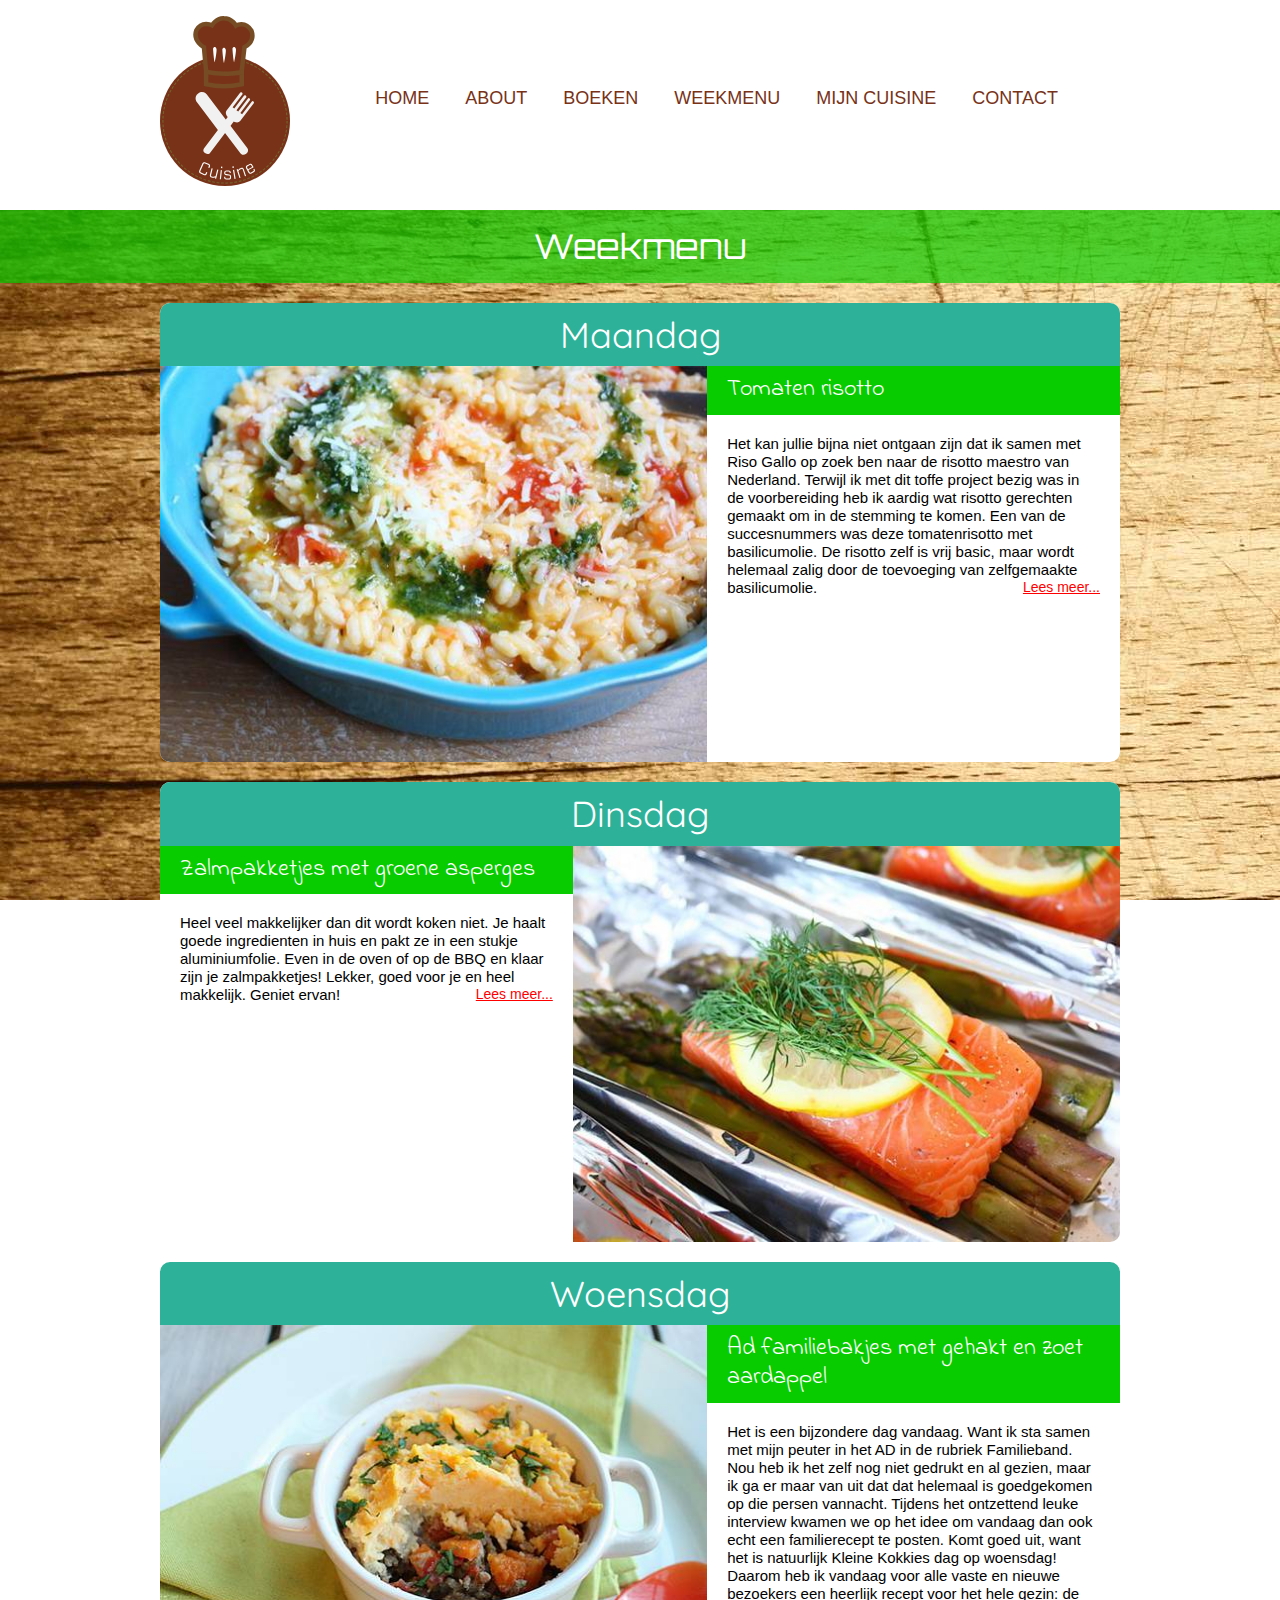
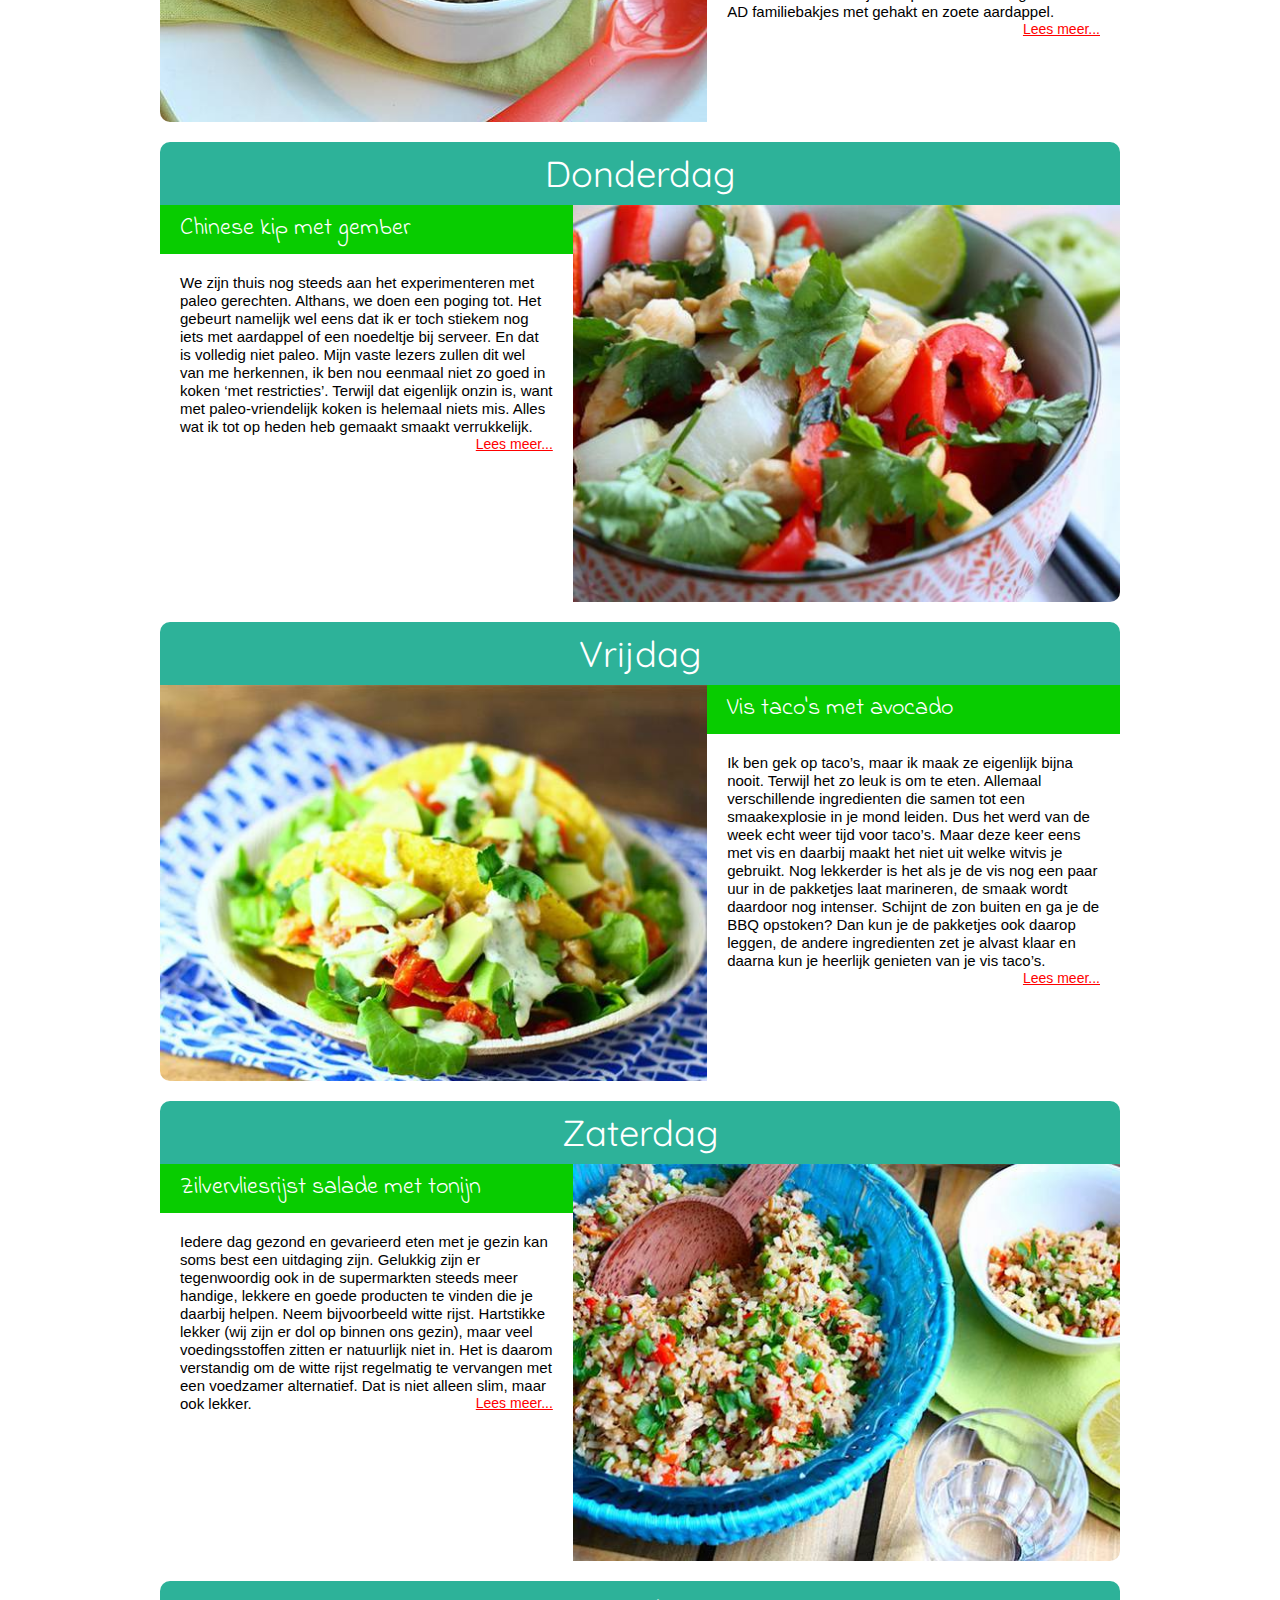
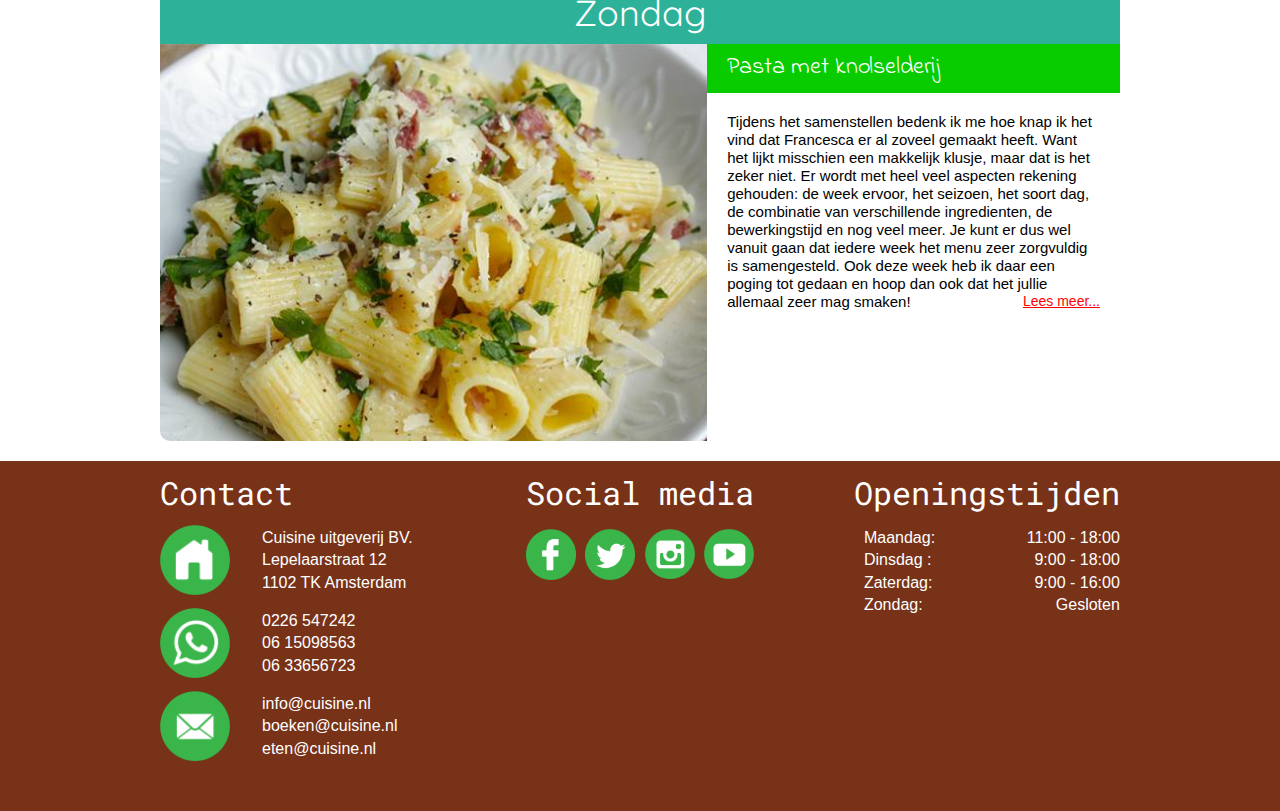
<file: www/pages/weekmenu.html>
<!doctype html>
<html><!-- InstanceBegin template="/Templates/subPages.dwt" codeOutsideHTMLIsLocked="false" --><head>
<meta charset="utf-8">
<meta name="viewport" content="width=device-width, initial-scale=1.0, maximum-scale=1.0, minimum-scale=1.0, user-scalable=yes">
<!-- InstanceBeginEditable name="doctitle" -->
<title>Weekmenu</title>
<!-- InstanceEndEditable -->

<link href="../css/reset.css" rel="stylesheet" type="text/css"><!-- reset -->
<link href="../css/mobileDropdown.css" rel="stylesheet" type="text/css"><!-- mobile dropdown -->    
<link href="../css/styles.css" rel="stylesheet" type="text/css"><!-- eigen styles -->
<link href="../css/queries.css" rel="stylesheet" type="text/css">

<script src="../js/jquery-1.9.1.min.js"></script><!-- jquery library -->
<script src="../js/mobileDropdown.js"></script><!-- mobile dropdown script -->

<script><!-- dropdown script -->
    $(document).ready(function() {
		$('.sub-menu').hide();
        $( '.dropdown' ).hover(
            function(){
                $(this).children('.sub-menu').slideDown(200);
            },
            function(){
                $(this).children('.sub-menu').slideUp(200);
            }
        ); 
    }); // end ready -->
	
	var relativePathToRoot = '../';
</script>

<!-- InstanceBeginEditable name="head" -->
<!-- InstanceEndEditable -->

</head>

<body>
	<div class="navbg"><!-- background navigatie -->
        <div class="container"><!-- hoofdcontainer geeft de content width aan -->
            <header class="pageHeader">
                
                <img src="../images/icons/svg/logo.svg" alt="" class="logo" ><!-- logo cuisine -->
                
               	<div id="menuPadding">
                  	<nav id="cssmenu">
                        <ul>
                            <li class="dropdown"><a href="../index.html">home</a>
                                <img class="dropdownContent" src="../images/icons/svg/vorkGroen.svg" alt="vork">
                            </li>
                            <li class="dropdown has-sub">
                                <a href="#">About</a>
                                    <img class="dropdownContent" src="../images/icons/svg/vorkGroen.svg" alt="vork">
                                <ul class="sub-menu">
                                    <li><a href="overons.html">Over Cuisine</a></li>
                                    <li class="last"><a href="tips.html">Tips &amp; tricks</a></li>
                                </ul>
                            </li>
                            <li class="dropdown"><a href="boeken.html">boeken</a>
                                <img class="dropdownContent" src="../images/icons/svg/vorkGroen.svg" alt="vork">
                            </li>
                            <li class="dropdown"><a href="weekmenu.html">weekmenu</a>
                                <img class="dropdownContent" src="../images/icons/svg/vorkGroen.svg" alt="vork">
                            </li>
                            <li class="dropdown has-sub">
                                <a href="#">mijn cuisine</a>
                                    <img class="dropdownContent" src="../images/icons/svg/vorkGroen.svg" alt="vork">
                                <ul class="sub-menu">
                                    <li><a href="account.html">account</a></li>
                                    <li><a href="winkelwagen.html">winkelwagen</a></li>
                                    <li class="last"><a href="afrekenen.html">afrekenen</a></li>
                                </ul>
                            </li>
                            <li class="dropdown last"><a href="contact.html">contact</a>
                                <img class="dropdownContent" src="../images/icons/svg/vorkGroen.svg" alt="vork">
                            </li>
                        </ul>
                    </nav>                
               	</div><!-- close menu padding -->
                <div class="clear"></div>
                      
            </header>
        </div><!-- close container -->
	</div><!-- close navigation background -->
	
	<!-- InstanceBeginEditable name="content" -->
	<article>
     	<div class="background"><!-- houten achtergrond -->
            <div class="titelbalk"><!-- start titelbalk -->
                <h3>Weekmenu</h3>
            </div><!-- close titelbalk -->
            
            <section class="container">
                <div class="contentbg"><!-- content background -->
                	<div class="dagbalk">
                    	<h2>Maandag</h2>
                    </div>
                    <div class="oneven">
                        <a href="recept.html?recept=g001"><img class="weekmenuImg" src="../images/weekmenu/maandag.jpg" alt="Gerecht van de dag"></a>
                        <div class="weekmenuContent">
                            <div class="naamGerecht"><h3>Tomaten risotto</h3></div>
                            <p>Het kan jullie bijna niet ontgaan zijn dat ik samen met Riso Gallo op zoek ben naar de risotto maestro van Nederland. Terwijl ik met dit toffe project bezig was in de voorbereiding heb ik aardig wat risotto gerechten gemaakt om in de stemming te komen. Een van de succesnummers was deze tomatenrisotto met basilicumolie. De risotto zelf is vrij basic, maar wordt helemaal zalig door de toevoeging van zelfgemaakte basilicumolie.<a href="recept.html?recept=g001"><span> Lees meer...</span></a></p>
                        
                        </div>
                      
                        <div class="clear"></div>
                  	</div>
                </div><!-- close content background -->
          	</section>
            
            <section class="container">
                <div class="contentbg"><!-- content background -->
                	<div class="dagbalk">
                    	<h2>Dinsdag</h2>
                    </div>
                    <div class="even">
                        <a href="recept.html?recept=g002"><img class="weekmenuImg" src="../images/weekmenu/dinsdag.jpg" alt="Gerecht van de dag"></a>
                        <div class="weekmenuContent">
                            <div class="naamGerecht"><h3>Zalmpakketjes met groene asperges</h3></div>
                            <p>Heel veel makkelijker dan dit wordt koken niet. Je haalt goede ingredienten in huis en pakt ze in een stukje aluminiumfolie. Even in de oven of op de BBQ en klaar zijn je zalmpakketjes! Lekker, goed voor je en heel makkelijk. Geniet ervan!<a href="recept.html?recept=g002"><span> Lees meer...</span></a></p>
                        </div>
                        <div class="clear"></div>
                  	</div>
                </div><!-- close content background -->
          	</section>
            
            <section class="container">
                <div class="contentbg"><!-- content background -->
                	<div class="dagbalk">
                    	<h2>Woensdag</h2>
                    </div>
                    <div class="oneven">
                        <a href="recept.html?recept=g003"><img class="weekmenuImg" src="../images/weekmenu/woensdag.jpg" alt="Gerecht van de dag"></a>
                        <div class="weekmenuContent">
                            <div class="naamGerecht"><h3>Ad familiebakjes met gehakt en zoet aardappel</h3></div>
                            <p>Het is een bijzondere dag vandaag. Want ik sta samen met mijn peuter in het AD in de rubriek Familieband. Nou heb ik het zelf nog niet gedrukt en al gezien, maar ik ga er maar van uit dat dat helemaal is goedgekomen op die persen vannacht. Tijdens het ontzettend leuke interview kwamen we op het idee om vandaag dan ook echt een familierecept te posten. Komt goed uit, want het is natuurlijk Kleine Kokkies dag op woensdag! Daarom heb ik vandaag voor alle vaste en nieuwe bezoekers een heerlijk recept voor het hele gezin: de AD familiebakjes met gehakt en zoete aardappel.<a href="recept.html?recept=g004"><span> Lees meer...</span></a></p>
                        </div>
                        <div class="clear"></div>
                  	</div>
                </div><!-- close content background -->
          	</section>
            
            <section class="container">
                <div class="contentbg"><!-- content background -->
                	<div class="dagbalk">
                    	<h2>Donderdag</h2>
                    </div>
                    <div class="even">
                        <a href="recept.html?recept=g004"><img class="weekmenuImg" src="../images/weekmenu/donderdag.jpg" alt="Gerecht van de dag"></a>
                        <div class="weekmenuContent">
                            <div class="naamGerecht"><h3>Chinese kip met gember</h3></div>
                            <p>We zijn thuis nog steeds aan het experimenteren met paleo gerechten. Althans, we doen een poging tot. Het gebeurt namelijk wel eens dat ik er toch stiekem nog iets met aardappel of een noedeltje bij serveer. En dat is volledig niet paleo. Mijn vaste lezers zullen dit wel van me herkennen, ik ben nou eenmaal niet zo goed in koken ‘met restricties’. Terwijl dat eigenlijk onzin is, want met paleo-vriendelijk koken is helemaal niets mis. Alles wat ik tot op heden heb gemaakt smaakt verrukkelijk.<a href="recept.html?recept=g004"><span> Lees meer...</span></a></p>
                        </div>
                        
                        <div class="clear"></div>
                  	</div>
                </div><!-- close content background -->
          	</section>
            
            <section class="container">
                <div class="contentbg"><!-- content background -->
                	<div class="dagbalk">
                    	<h2>Vrijdag</h2>
                    </div>
                    <div class="oneven">
                        <a href="recept.html?recept=g005"><img class="weekmenuImg" src="../images/weekmenu/vrijdag.jpg" alt="Gerecht van de dag"></a>
                        <div class="weekmenuContent">
                            <div class="naamGerecht"><h3>Vis taco's met avocado</h3></div>
                            <p>Ik ben gek op taco’s, maar ik maak ze eigenlijk bijna nooit. Terwijl het zo leuk is om te eten. Allemaal verschillende ingredienten die samen tot een smaakexplosie in je mond leiden. Dus het werd van de week echt weer tijd voor taco’s. Maar deze keer eens met vis en daarbij maakt het niet uit welke witvis je gebruikt. Nog lekkerder is het als je de vis nog een paar uur in de pakketjes laat marineren, de smaak wordt daardoor nog intenser. Schijnt de zon buiten en ga je de BBQ opstoken? Dan kun je de pakketjes ook daarop leggen, de andere ingredienten zet je alvast klaar en daarna kun je heerlijk genieten van je vis taco’s.<a href="recept.html?recept=g005"><span> Lees meer...</span></a></p>
                        </div>
                        <div class="clear"></div>
                  	</div>
                </div><!-- close content background -->
          	</section>
            
            <section class="container">
                <div class="contentbg"><!-- content background -->
                	<div class="dagbalk">
                    	<h2>Zaterdag</h2>
                    </div>
                    <div class="even">
                        <a href="recept.html?recept=g006"><img class="weekmenuImg" src="../images/weekmenu/zaterdag.jpg" alt="Gerecht van de dag"></a>
                        <div class="weekmenuContent">
                            <div class="naamGerecht"><h3>Zilvervliesrijst salade met tonijn</h3></div>
                            <p>Iedere dag gezond en gevarieerd eten met je gezin kan soms best een uitdaging zijn. Gelukkig zijn er tegenwoordig ook in de supermarkten steeds meer handige, lekkere en goede producten te vinden die je daarbij helpen. Neem bijvoorbeeld witte rijst. Hartstikke lekker (wij zijn er dol op binnen ons gezin), maar veel voedingsstoffen zitten er natuurlijk niet in. Het is daarom verstandig om de witte rijst regelmatig te vervangen met een voedzamer alternatief. Dat is niet alleen slim, maar ook lekker.<a href="recept.html?recept=g006"><span> Lees meer...</span></a></p>
                        </div>
                        <div class="clear"></div>
                  	</div>
                </div><!-- close content background -->
          	</section>
            
            <section class="container">
                <div class="contentbg"><!-- content background -->
                	<div class="dagbalk">
                    	<h2>Zondag</h2>
                    </div>
                    <div class="oneven">
                        <a href="recept.html?recept=g007"><img class="weekmenuImg" src="../images/weekmenu/zondag.jpg" alt="Gerecht van de dag"></a>
                        <div class="weekmenuContent">
                            <div class="naamGerecht"><h3>Pasta met knolselderij</h3></div>
                            <p>Tijdens het samenstellen bedenk ik me hoe knap ik het vind dat Francesca er al zoveel gemaakt heeft. Want het lijkt misschien een makkelijk klusje, maar dat is het zeker niet. Er wordt met heel veel aspecten rekening gehouden: de week ervoor, het seizoen, het soort dag, de combinatie van verschillende ingredienten, de bewerkingstijd en nog veel meer. Je kunt er dus wel vanuit gaan dat iedere week het menu zeer zorgvuldig is samengesteld. Ook deze week heb ik daar een poging tot gedaan en hoop dan ook dat het jullie allemaal zeer mag smaken!<a href="recept.html?recept=g007"><span> Lees meer...</span></a></p>
                        </div>
                        <div class="clear"></div>
                  	</div>
                </div><!-- close content background -->
          	</section>
            
       	</div><!-- close background -->
	</article>	
<!-- InstanceEndEditable -->
    
    <footer>
       	<div class="container">

            <div class="kolommen">
                <h5>Contact</h5>
                <div class="rijen">
                    <img src="../images/icons/png/home.png" alt="Adres icon">
                    <ul>
                        <li>Cuisine uitgeverij BV.</li>
                        <li>Lepelaarstraat 12</li>
                        <li>1102 TK Amsterdam</li>
                    </ul>
                </div>
                <div class="rijen">
                    <img src="../images/icons/png/phone.png" alt="Adres icon">
                    <ul>
                        <li>0226 547242</li>
                        <li>06 15098563</li>
                        <li>06 33656723</li>
                    </ul>
                </div>
                <div class="rijen">
                    <img src="../images/icons/png/email.png" alt="Adres icon">
                    <ul>
                        <li>info@cuisine.nl</li>
                        <li>boeken@cuisine.nl</li>
                        <li>eten@cuisine.nl</li>
                    </ul>
                </div>
            </div>
            <div class="kolommen">
                <h5>Social media</h5>
                <div class="socialImg">
                	<img src="../images/icons/png/facebook.png" alt="Facebook">
                	<img src="../images/icons/png/twitter.png" alt="Twitter">
                	<img src="../images/icons/png/instagram.png" alt="Instagram">
                	<img src="../images/icons/png/youtube.png" alt="Youtube">
            	</div>
            </div>
            <div class="kolommen rcol">
                <h5>Openingstijden</h5>
                <ul class="openingstijden">
                	<li>Maandag: <span>11:00 - 18:00</span></li>
                    <li>Dinsdag : <span>9:00 - 18:00</span></li>
                    <li>Zaterdag: <span>9:00 - 16:00</span></li>
                    <li>Zondag: <span>Gesloten</span></li>
                </ul>
            </div>
      	</div>
   	</footer>
    <!-- InstanceBeginEditable name="scriptRegion" -->
	
	<!-- InstanceEndEditable --> 
</body>
<!-- InstanceEnd --></html>
</file>
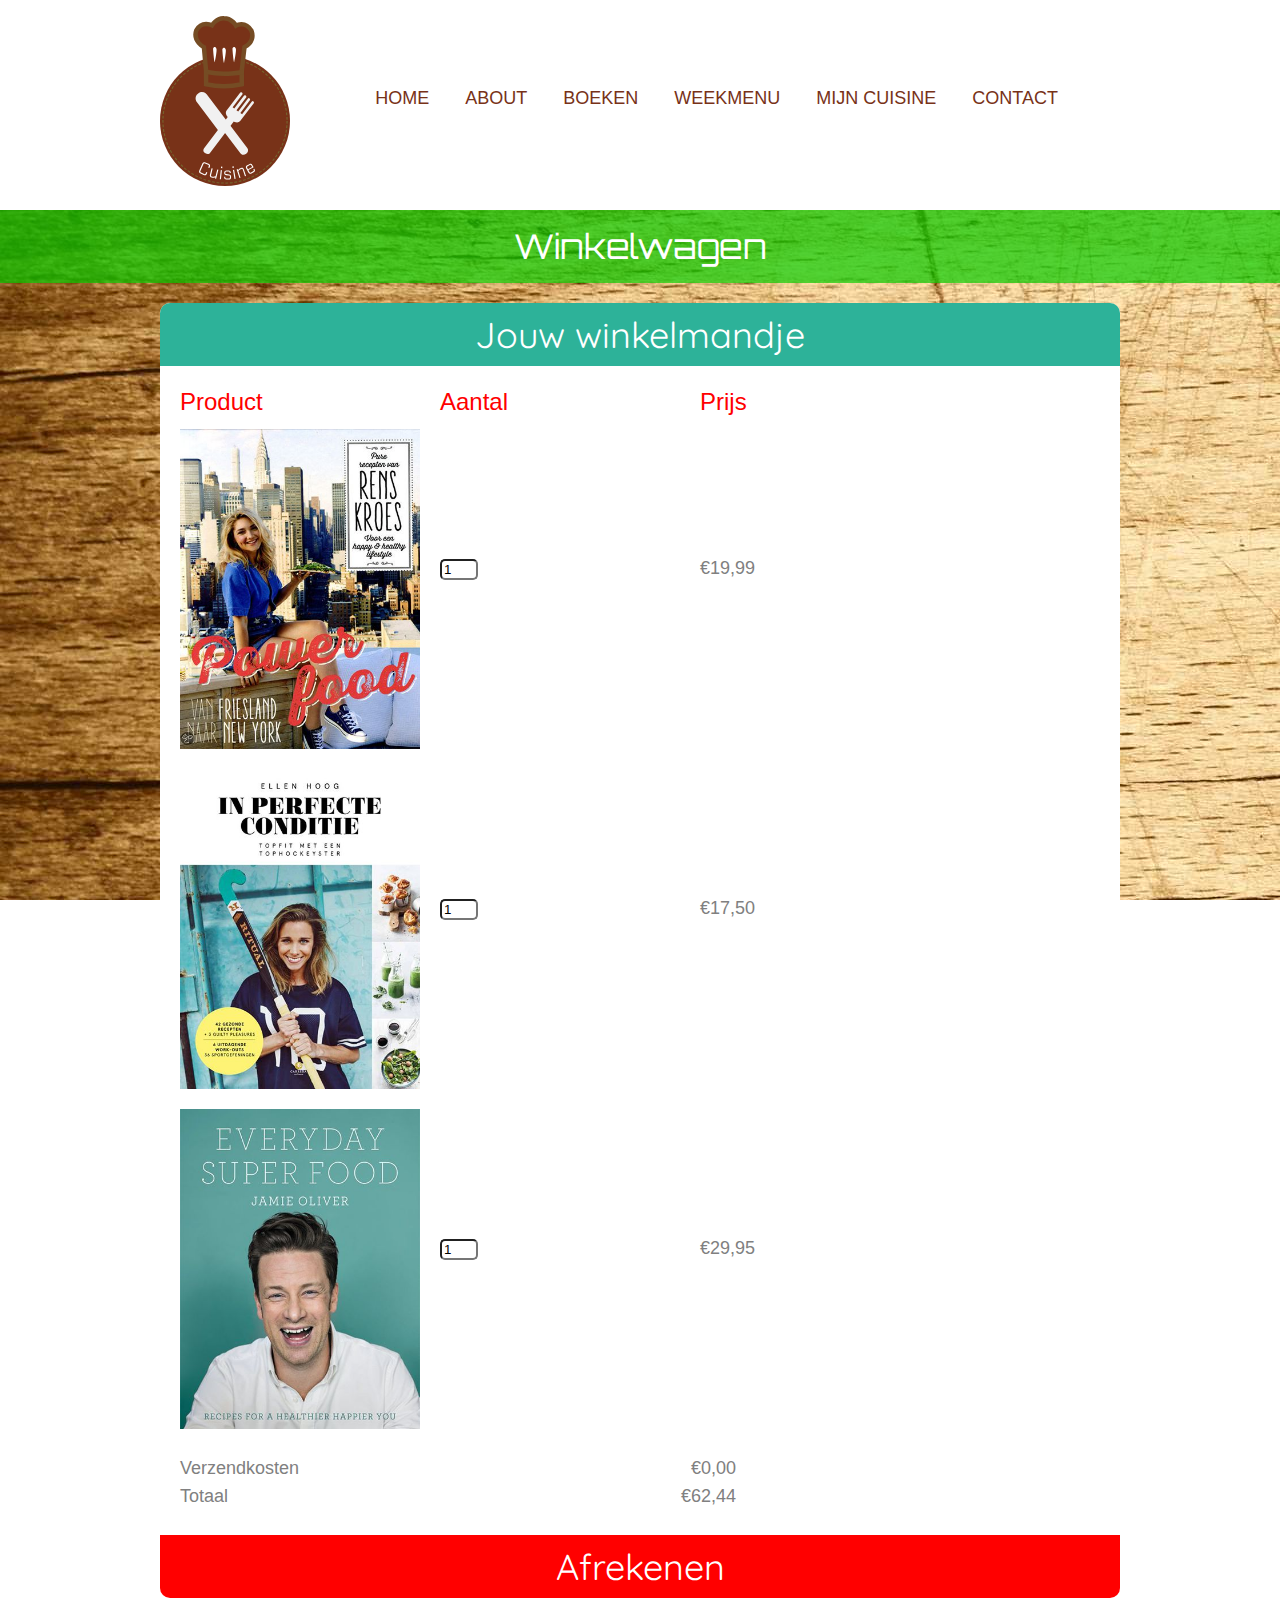
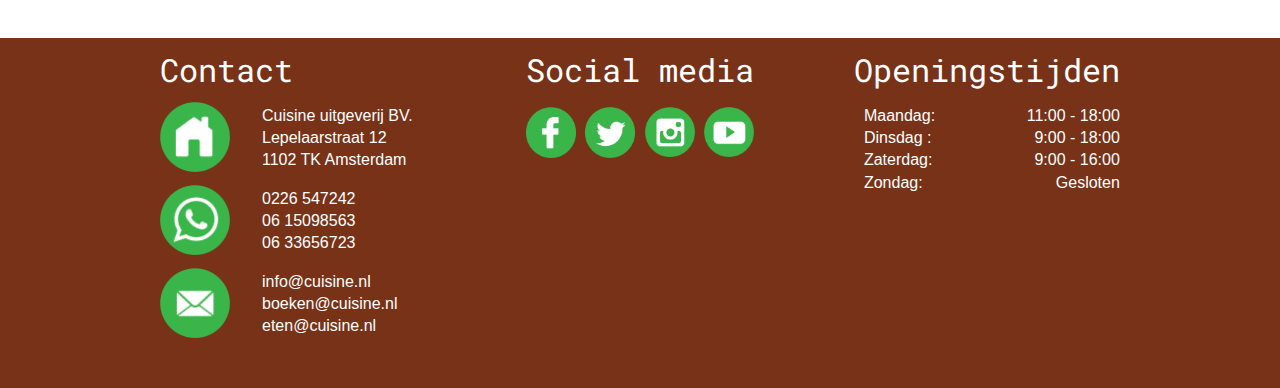
<file: www/pages/winkelwagen.html>
<!doctype html>
<html><!-- InstanceBegin template="/Templates/subPages.dwt" codeOutsideHTMLIsLocked="false" --><head>
<meta charset="utf-8">
<meta name="viewport" content="width=device-width, initial-scale=1.0, maximum-scale=1.0, minimum-scale=1.0, user-scalable=yes">
<!-- InstanceBeginEditable name="doctitle" -->
<title>Mijn Cuisine - Winkelwagen</title>
<!-- InstanceEndEditable -->

<link href="../css/reset.css" rel="stylesheet" type="text/css"><!-- reset -->
<link href="../css/mobileDropdown.css" rel="stylesheet" type="text/css"><!-- mobile dropdown -->    
<link href="../css/styles.css" rel="stylesheet" type="text/css"><!-- eigen styles -->
<link href="../css/queries.css" rel="stylesheet" type="text/css">

<script src="../js/jquery-1.9.1.min.js"></script><!-- jquery library -->
<script src="../js/mobileDropdown.js"></script><!-- mobile dropdown script -->

<script><!-- dropdown script -->
    $(document).ready(function() {
		$('.sub-menu').hide();
        $( '.dropdown' ).hover(
            function(){
                $(this).children('.sub-menu').slideDown(200);
            },
            function(){
                $(this).children('.sub-menu').slideUp(200);
            }
        ); 
    }); // end ready -->
	
	var relativePathToRoot = '../';
</script>

<!-- InstanceBeginEditable name="head" -->
<!-- InstanceEndEditable -->

</head>

<body>
	<div class="navbg"><!-- background navigatie -->
        <div class="container"><!-- hoofdcontainer geeft de content width aan -->
            <header class="pageHeader">
                
                <img src="../images/icons/svg/logo.svg" alt="" class="logo" ><!-- logo cuisine -->
                
               	<div id="menuPadding">
                  	<nav id="cssmenu">
                        <ul>
                            <li class="dropdown"><a href="../index.html">home</a>
                                <img class="dropdownContent" src="../images/icons/svg/vorkGroen.svg" alt="vork">
                            </li>
                            <li class="dropdown has-sub">
                                <a href="#">About</a>
                                    <img class="dropdownContent" src="../images/icons/svg/vorkGroen.svg" alt="vork">
                                <ul class="sub-menu">
                                    <li><a href="overons.html">Over Cuisine</a></li>
                                    <li class="last"><a href="tips.html">Tips &amp; tricks</a></li>
                                </ul>
                            </li>
                            <li class="dropdown"><a href="boeken.html">boeken</a>
                                <img class="dropdownContent" src="../images/icons/svg/vorkGroen.svg" alt="vork">
                            </li>
                            <li class="dropdown"><a href="weekmenu.html">weekmenu</a>
                                <img class="dropdownContent" src="../images/icons/svg/vorkGroen.svg" alt="vork">
                            </li>
                            <li class="dropdown has-sub">
                                <a href="#">mijn cuisine</a>
                                    <img class="dropdownContent" src="../images/icons/svg/vorkGroen.svg" alt="vork">
                                <ul class="sub-menu">
                                    <li><a href="account.html">account</a></li>
                                    <li><a href="winkelwagen.html">winkelwagen</a></li>
                                    <li class="last"><a href="afrekenen.html">afrekenen</a></li>
                                </ul>
                            </li>
                            <li class="dropdown last"><a href="contact.html">contact</a>
                                <img class="dropdownContent" src="../images/icons/svg/vorkGroen.svg" alt="vork">
                            </li>
                        </ul>
                    </nav>                
               	</div><!-- close menu padding -->
                <div class="clear"></div>
                      
            </header>
        </div><!-- close container -->
	</div><!-- close navigation background -->
	
	<!-- InstanceBeginEditable name="content" -->
	<article>
     	<div class="background"><!-- houten achtergrond -->
            <div class="titelbalk"><!-- start titelbalk -->
                <h3>Winkelwagen</h3>
            </div><!-- close titelbalk -->
             <section class="container">
           	  	<div class="contentbg">
                    
                    <div class="dagbalk">
                        <h2 id="titel2">Jouw winkelmandje</h2>
                    </div>
                    
                    <div class="winkelRow">
                        <h3><span>Product</span></h3>
                        <h3><span>Aantal</span></h3>
                        <h3><span>Prijs</span></h3>
                    </div>
                    <div class="clear"></div>
                    
                    <div class="winkelRow">
                    	<img src="../images/boeken/boek1.jpg" alt="boek">
                        <div class="winkelColomn">
                        	<input type="number" value="1">
                        </div>
                        <div class="winkelPrijs">
                        	<h4>€19,99</h4>
                       	</div>
                    </div>
                    <div class="clear"></div>
                    
                    <div class="winkelRow">
                    	<img src="../images/boeken/boek2.jpg" alt="boek">
                        <div class="winkelColomn">
                        	<input type="number" value="1">
                        </div>
                        <div class="winkelPrijs">
                        	<h4>€17,50</h4>
                       	</div>
                    </div>
                    <div class="clear"></div>
                    
                    <div class="winkelRow">
                    	<img src="../images/boeken/boek3.jpg" alt="boek">
                        <div class="winkelColomn">
                        	<input type="number" value="1">
                        </div>
                        <div class="winkelPrijs">
                        	<h4>€29,95</h4>
                       	</div>
                    </div>
                    <div class="clear"></div>
                    
                    <div class="winkelTot">
                    	<h4>Verzendkosten</h4>
                        <div>
                        	<h4>€0,00</h4>
                       	</div>
                    </div>
                    <div class="clear"></div>
                    <div class="winkelTot">
                    	<h4>Totaal</h4>
                        <div>
                        	<h4>€62,44</h4>
                       	</div>
                    </div>
                    <div class="clear"></div>
                    <a href="afrekenen.html">
                        <div class="afrekenen">
                            <h2>Afrekenen</h2>
                        </div>
                	</a>
              	</div>
          	</section>
       	</div><!-- close background -->
	</article>	
<!-- InstanceEndEditable -->
    
    <footer>
       	<div class="container">

            <div class="kolommen">
                <h5>Contact</h5>
                <div class="rijen">
                    <img src="../images/icons/png/home.png" alt="Adres icon">
                    <ul>
                        <li>Cuisine uitgeverij BV.</li>
                        <li>Lepelaarstraat 12</li>
                        <li>1102 TK Amsterdam</li>
                    </ul>
                </div>
                <div class="rijen">
                    <img src="../images/icons/png/phone.png" alt="Adres icon">
                    <ul>
                        <li>0226 547242</li>
                        <li>06 15098563</li>
                        <li>06 33656723</li>
                    </ul>
                </div>
                <div class="rijen">
                    <img src="../images/icons/png/email.png" alt="Adres icon">
                    <ul>
                        <li>info@cuisine.nl</li>
                        <li>boeken@cuisine.nl</li>
                        <li>eten@cuisine.nl</li>
                    </ul>
                </div>
            </div>
            <div class="kolommen">
                <h5>Social media</h5>
                <div class="socialImg">
                	<img src="../images/icons/png/facebook.png" alt="Facebook">
                	<img src="../images/icons/png/twitter.png" alt="Twitter">
                	<img src="../images/icons/png/instagram.png" alt="Instagram">
                	<img src="../images/icons/png/youtube.png" alt="Youtube">
            	</div>
            </div>
            <div class="kolommen rcol">
                <h5>Openingstijden</h5>
                <ul class="openingstijden">
                	<li>Maandag: <span>11:00 - 18:00</span></li>
                    <li>Dinsdag : <span>9:00 - 18:00</span></li>
                    <li>Zaterdag: <span>9:00 - 16:00</span></li>
                    <li>Zondag: <span>Gesloten</span></li>
                </ul>
            </div>
      	</div>
   	</footer>
    <!-- InstanceBeginEditable name="scriptRegion" -->
	
	<!-- InstanceEndEditable --> 
</body>
<!-- InstanceEnd --></html>
</file>
<file: www/css/mobileDropdown.css>
@import url(http://fonts.googleapis.com/css?family=PT+Sans:400,700);


@media screen and (max-width:512px){
#cssmenu {
  background: white;
  margin: 0;
  width: auto;
  padding: 0;
  line-height: 1;
  display: block;
  font-family: 'PT Sans', sans-serif;
}
    
#menuPadding{
    padding-bottom: 20px;
}
#cssmenu ul {
  list-style: none;
  margin: 0;
  padding: 0;
  display: block;
}
#cssmenu ul:after,
#cssmenu:after {
  content: " ";
  display: block;
  font-size: 0;
  height: 0;
  clear: both;
  visibility: hidden;
}
#cssmenu ul li {
  margin: 0;
  padding: 0;
  display: block;
  position: relative;
}
#cssmenu ul li a {
  text-decoration: none;
  display: block;
  margin: 0;
  -webkit-transition: color .2s ease;
  -moz-transition: color .2s ease;
  -ms-transition: color .2s ease;
  -o-transition: color .2s ease;
  transition: color .2s ease;
  -webkit-box-sizing: border-box;
  -moz-box-sizing: border-box;
  box-sizing: border-box;
}
#cssmenu ul li ul {
  position: absolute;
  left: -9999px;
  top: auto;
}
#cssmenu ul li ul li {
  max-height: 0;
  position: absolute;
  -webkit-transition: max-height 0.4s ease-out;
  -moz-transition: max-height 0.4s ease-out;
  -ms-transition: max-height 0.4s ease-out;
  -o-transition: max-height 0.4s ease-out;
  transition: max-height 0.4s ease-out;
  background: #783218;
}
#cssmenu ul li ul li.has-sub:after {
  display: block;
  position: absolute;
  content: "";
  height: 10px;
  width: 10px;
  border-radius: 5px;
  background: #783218;
  z-index: 1;
  top: 13px;
  right: 15px;
}
#cssmenu.align-right ul li ul li.has-sub:after {
  right: auto;
  left: 15px;
}
#cssmenu ul li ul li.has-sub:before {
  display: block;
  position: absolute;
  content: "";
  height: 0;
  width: 0;
  border: 3px solid transparent;
  border-left-color: #783218;
  z-index: 2;
  top: 15px;
  right: 15px;
}
#cssmenu.align-right ul li ul li.has-sub:before {
  right: auto;
  left: 15px;
  border-left-color: transparent;
  border-right-color: #783218;
}
#cssmenu ul li ul li a {
  font-size: 14px;
  font-weight: 400;
  text-transform: none;
  color: rgb(120, 50, 24);
  letter-spacing: 0;
  display: block;
  width: 170px;
  padding: 11px 10px 11px 20px;
}
#cssmenu ul li ul li:hover > a,
#cssmenu ul li ul li.active > a {
    color: rgb(120, 50, 24);
}
#cssmenu ul li ul li:hover:after,
#cssmenu ul li ul li.active:after {
  background: rgb(120, 50, 24);
}
#cssmenu ul li ul li:hover > ul {
  left: 100%;
  top: 0;
}
#cssmenu ul li ul li:hover > ul > li {
  max-height: 72px;
  position: relative;
}
#cssmenu > ul > li {
  float: left;
}
#cssmenu.align-center > ul > li {
  float: none;
  display: inline-block;
}
#cssmenu.align-center > ul {
  text-align: center;
}
#cssmenu.align-center ul ul {
  text-align: center;
}
#cssmenu.align-right > ul {
  float: right;
}
#cssmenu.align-right > ul > li:hover > ul {
  left: auto;
  right: 0;
}
#cssmenu.align-right ul ul li:hover > ul {
  right: 100%;
  left: auto;
}
#cssmenu.align-right ul ul li a {
  text-align: center;
}
#cssmenu > ul > li:after {
  content: "";
  display: block;
  position: absolute;
  width: 100%;
  height: 0;
  top: 0;
  z-index: 0;
  background: #783218;
  -webkit-transition: height .2s;
  -moz-transition: height .2s;
  -ms-transition: height .2s;
  -o-transition: height .2s;
  transition: height .2s;
}
#cssmenu > ul > li.has-sub > a {
  padding-right: 20px;
}
#cssmenu > ul > li.has-sub > a:after {
  display: block;
  content: "";
  background: #ffffff;
  height: 12px;
  width: 12px;
  position: absolute;
  border-radius: 13px;
  right: 14px;
  top: 16px;
}
#cssmenu > ul > li.has-sub > a:before {
  display: block;
  content: "";
  border: 4px solid transparent;
  border-top-color: #4cb6ea;
  z-index: 2;
  height: 0;
  width: 0;
  position: absolute;
  right: 16px;
  top: 21px;
}
#cssmenu > ul > li > a {
  color: #783218;
  padding: 15px 20px;
  font-weight: 700;
  letter-spacing: 1px;
  text-transform: uppercase;
  font-size: 14px;
  z-index: 2;
  position: relative;
}
#cssmenu > ul > li:hover:after,
#cssmenu > ul > li.active:after {
  height: 100%;
}

#cssmenu > ul > li:hover > a:after,
#cssmenu > ul > li.active > a:after {
  background: #783218;
}
#cssmenu > ul > li:hover > a:before,
#cssmenu > ul > li.active > a:before {
  border-top-color: #ffffff;
}
#cssmenu > ul > li:hover > ul {
  left: 0;
}
#cssmenu > ul > li:hover > ul > li {
  max-height: 72px;
  position: relative;
}
#cssmenu #menu-button {
  display: none;
}
#cssmenu > ul > li > a {
  display: block;
}
#cssmenu > ul > li {
  width: auto;
}
#cssmenu > ul > li > ul {
  width: 170px;
  display: block;
}
#cssmenu > ul > li > ul > li {
  width: 170px;
  display: block;
}
@media all and (max-width: 800px), only screen and (-webkit-min-device-pixel-ratio: 2) and (max-width: 1024px), only screen and (min--moz-device-pixel-ratio: 2) and (max-width: 1024px), only screen and (-o-min-device-pixel-ratio: 2/1) and (max-width: 1024px), only screen and (min-device-pixel-ratio: 2) and (max-width: 1024px), only screen and (min-resolution: 192dpi) and (max-width: 1024px), only screen and (min-resolution: 2dppx) and (max-width: 1024px) {
  #cssmenu > ul {
    max-height: 0;
    overflow: hidden;
    -webkit-transition: max-height 0.35s ease-out;
    -moz-transition: max-height 0.35s ease-out;
    -ms-transition: max-height 0.35s ease-out;
    -o-transition: max-height 0.35s ease-out;
    transition: max-height 0.35s ease-out;
  }
  #cssmenu > ul > li > ul {
    width: 100%;
    display: block;
  }
  #cssmenu.align-right ul li a {
    text-align: center;
  }
  #cssmenu > ul > li > ul > li {
    width: 100%;
    display: block;
  }
  #cssmenu.align-right ul ul li a {
    text-align: center;
  }
  #cssmenu > ul > li > ul > li > a {
    width: 100%;
    display: block;
  }
  #cssmenu ul li ul li a {
    width: 100%;
  }
  #cssmenu.align-center > ul {
    text-align: center;
  }
  #cssmenu.align-center > ul > li {
    display: block;
  }
  #cssmenu > ul.open {
    max-height: 1000px;
    border-top: 1px solid rgba(110, 110, 110, 0.25);
  }
  #cssmenu ul {
    width: 100%;
  }
  #cssmenu ul > li {
    float: none;
    width: 100%;
  }
  #cssmenu ul li a {
    -webkit-box-sizing: border-box;
    -moz-box-sizing: border-box;
    box-sizing: border-box;
    width: 100%;
    padding: 12px 20px;
  }
  #cssmenu ul > li:after {
    display: none;
  }
  #cssmenu ul li.has-sub > a:after,
  #cssmenu ul li.has-sub > a:before,
  #cssmenu ul li ul li.has-sub:after,
  #cssmenu ul li ul li.has-sub:before {
    display: none;
  }
  #cssmenu ul li ul,
  #cssmenu ul li ul li ul,
  #cssmenu ul li ul li:hover > ul,
  #cssmenu.align-right ul li ul,
  #cssmenu.align-right ul li ul li ul,
  #cssmenu.align-right ul li ul li:hover > ul {
    left: 0;
    position: relative;
    right: auto;
  }
  #cssmenu ul li ul li,
  #cssmenu ul li:hover > ul > li {
    max-height: 999px;
    position: relative;
    background: none;
  }
  #cssmenu ul li ul li a {
    padding: 8px 20px 8px 20px;
    color: #783218;
  }
  #cssmenu ul li ul ul li a {
    padding: 8px 20px 8px 50px;
  }
  #cssmenu ul li ul li:hover > a {
    color: #783218;
  }
  #cssmenu #menu-button {
    display: inline-block;
    -webkit-box-sizing: border-box;
    -moz-box-sizing: border-box;
    box-sizing: border-box;
    width: 100%;
    padding: 15px 20px;
    text-transform: uppercase;
    font-weight: 700;
    font-size: 14px;
    letter-spacing: 1px;
    color: #783218;
    cursor: pointer;
    position: relative;
  }
  #cssmenu #menu-button:after {
    display: block;
    content: '';
    position: absolute;
    height: 3px;
    width: 22px;
    border-top: 2px solid #783218;
    border-bottom: 2px solid #783218;
    right: 20px;
    top: 16px;
  }
  #cssmenu #menu-button:before {
    display: block;
    content: '';
    position: absolute;
    height: 3px;
    width: 22px;
    border-top: 2px solid #783218;
    right: 20px;
    top: 26px;
  }
}
}
</file>
<file: www/css/styles.css>
@charset "utf-8";
@import url("../webfonts/Chalk/stylesheet.css");
@import url(https://fonts.googleapis.com/css?family=Quicksand);
@import url(https://fonts.googleapis.com/css?family=Indie+Flower);
@import url(https://fonts.googleapis.com/css?family=Indie+Flower|Orbitron);
@import url(https://fonts.googleapis.com/css?family=Roboto+Mono);
@import url(https://fonts.googleapis.com/css?family=Roboto);

*{
	text-decoration: none;	
}

.heroImageText{
	position: relative;
	z-index: 9;	
}

.heroImageTextMobile{
    display: none;
}

.container{
	max-width: 960px;
	margin: 0 auto;	
}

.homeHeader{
	width: 100%;
	height: 800px;
}

header img.logo {
	box-sizing: border-box;
	width: 20%;
    max-width: 130px;
	padding: 1rem 0;
	float: left;
	position: relative; 
	z-index: 10;
}

.clear{
	clear: both;	
}

/* navigation */

#menu-button{
    display: none;
}

.navbg{
	background-color: white;
	height: 210px;
}

header nav{
	float: left;
	width: 80%;
	padding: 5.5rem 0 5.9rem 0;
	margin-bottom: 1rem;
	position: relative;
	z-index: 10;    
}

header nav ul{
	text-align: right;
	position: relative;
}

header nav ul li{
	display: inline-block;
	position: relative;
	vertical-align: top;
}

header nav ul li a{
	font-size: 18px;
	font-family: 'Tw Cen MT', arial, sans-serif;
	text-decoration: none;
	color: rgb(120, 50, 24);
	text-transform: uppercase;
	line-height: 1.2;
	padding-left: 2rem;
}

.dropdown {
    position: relative;
    display: inline-block;
}

.dropdownContent {
    position: absolute;
	top: 12px;
	left: 16px;
    width: 0px;
	padding: 12px 16px;
}

.dropdown:hover .dropdownContent {
	width: 80px;
	-webkit-transition-duration: 300ms;
	transition-duration: 300ms;
}

.hamburger{
    width: 30px;
    display: none;
}

/*** sub navigation ***/

.sub-menu{
	position: absolute;
	top: 100%;
	left: 0;
	padding-top: 0.5rem;
	width: 100%;
}

.sub-menu li{
	display: block;
	width: 100%;
	text-align: right;
	padding-top: 10px;
}

.sub-menu li a{
	font-size: 12px;
	padding: 0;
}

/*** ARTICLE ***/


/* achtergronden */

.background{
	background-image: url(../images/achtergrond.jpg);
	background-attachment: fixed;
    padding-bottom: 20px;
}

.inleidingbg{
	background-color: rgba(117,76,36,0.7);
	padding-top: 1px;
	padding-bottom: 21px;
	margin-bottom: 10px;	
}

.contentbg{
	background-color: white;
	margin-top: 20px;
	border-radius: 10px;
	position: relative;
}

.contentbgVid{
	background-color: white;
	margin-top: 20px;
	border-radius: 10px;
	position: relative;
	padding-bottom: 20px;
}

/* specifieke stijlen voor formulier op contact en account pagina */

form{
	margin: 20px;
	margin-bottom: 0;
	padding-top: 40px;
	padding-bottom: 10px;
}

form div{
	padding-bottom: 30px;
	font-family:"Myriad Pro", Arial, sans-serif;
	font-size: 12px;
}

label{
	padding-right: 10px;
	font-family: "Myriad Pro", Arial, sans-serif;
	font-size: 16px;
}

.messageLabel{
	vertical-align: top;	
}

textarea{
	border-radius: 10px;
	border-bottom-right-radius: 0px;
    margin-top: 10px;
}

input{
	float: right;
	border-radius: 5px;	
	width: 140px;
    margin-bottom: 10px;
}

.aanhef input{
	float: none;
	margin-top: 10px;
	width: 20px;	
}

.naam, .postcode, .aanhef, .telefoonnummer, .email, .wachtwoord{
	display: inline-block;
	width: 33%;
	box-sizing: border-box;
	padding-right: 20px;	
}

.veldError {
	color			: #CC0000; 
	display			: none;
	font-size		: 12px;
	font-style		: italic;
}

.robot {display:none;}

iframe{
	border-radius: 10px;
	margin-bottom: 20px;
	width: 100%;
	overflow: hidden;
	margin-top: 20px;
}


/* specific for homepage */

.titelbalk{
	background-color: rgba(8,204,0,0.70); 
	text-align: center;
	padding: 1rem 0;
}

.contentLeft{
    width: 50%;
    float: left;
    padding-right: 2.5%;
    box-sizing: border-box;   
}

.contentRight{
    width: 50%;
    float: left;
    padding-left: 2.5%;
    box-sizing: border-box;
}

.titelblok{
	width: 45%;
	background-color: white;
	height: 60px;
	float: left;
	margin: 20px 5% 20px 0;
	-webkit-box-shadow: 3px 3px 6px 1px;
	box-shadow: 3px 3px 6px 1px;
}

.titelblokRight{
	width: 45%;
	background-color: white;
	height: 60px;
	float: left;
	margin: 20px 0 20px 5%;
	-webkit-box-shadow: 3px 3px 6px 1px;
	box-shadow: 3px 3px 6px 1px;
}

.contentblok a img{
	width: 45%;
	background-color: white;
	float: left;
    margin: 0 5% 20px 0;
	-webkit-box-shadow: 3px 3px 6px 1px;
	box-shadow: 3px 3px 6px 1px;
    color: black;
}

.contentblokRechts img{
	width: 45%;
	float: left;
	margin: 0 0 20px 5%;
	-webkit-box-shadow: 3px 3px 6px 1px;
	box-shadow: 3px 3px 6px 1px;
    color: black;
}

.canvas{
	position: absolute;
	top: 200px;
	z-index: 100;
	display: block;	
}

#show, #hide{
	background-color: red;
	padding-left: 20px;	
	padding-right: 20px;	
	padding-top: 10px;	
	padding-bottom: 10px;	
	border: none;
	color: white;
	margin-top: 20px;
	border-radius: 10px;
	box-shadow: 3px;
	outline: none;
}

#show:hover, #hide:hover{
	background-color: rgb(8, 204, 0);
	transition-duration: 500ms	
}

/* Recensies homepage */

.recensieNaam{
	background-color: #2db299;
	margin-bottom: 20px;
	border-radius: 25px 5px 5px 25px;
}

.recensieNaam img{
	width: 50px;
	border-radius: 50%;
	float: left;
}

.recensieContent{	
	height: 200px;
	background-color: white;
	border-radius: 5px;
}

.recensie{
	width: 29%;
	margin: 20px 0 0 0;
	float: left;	
}

.recensieMiddle{
	width: 29%;
	margin: 20px 6.5% 0 6.5%;
	float: left;	
}

.middle div + div{
	margin-right: 6.5%;
	margin-left: 6.5%;	
}


/* weekmenu */

.dagbalk{
	width: 100%;
	background-color: #2db299;
	border-top-left-radius: 10px;
	border-top-right-radius: 10px;
}

.even, .oneven{
	width: 100%;	
}

.naamGerecht{
    background-color: rgb(8,204,0);
}

.oneven .weekmenuImg{
	width: 57%;
	border-bottom-left-radius: 10px;
	float: left;	
}

.oneven .weekmenuContent{
	width: 43%;
	float: left;
}

.even .weekmenuImg{
	width: 57%;
	border-bottom-right-radius: 10px;
	float: right;	
}

.even .weekmenuContent{
	width: 43%;
	float: right;
}

.timer{
	width: 25px;
	padding-left: 20px;
}

/* over ons */

.imageMapImg img{
    position: relative;
	margin-top: 20px;
}

.textContent{
	width: 40%;
	position: absolute;
	bottom: 100px;
	margin-left: 30%;
}

#foodImg{
	width: 100%;
	height: auto;
	border-bottom-left-radius: 10px;
	border-bottom-right-radius: 10px;
	margin-bottom: -3px;
	margin-top: 20px;	
}

area{
	outline: none; 	
}


/* actief boek */

.leftPart{
	width: 70%;
	display: inline-block;	
	float: left;
}

.rightPart{
	width: 30%;
	display: inline-block;
	float: left;	
}

.boekMobile{
	display: none;	
}

.rightPart #cover{
    border-top-right-radius: 10px;
    float: right;
    clear: both;
    margin-bottom: 20px;
    width: 100%;
}

.rightPart ul{
    list-style-type: disc;
    list-style-position: inside;
}

.rightPart .cart{
    width: 60%;
    margin-top: 20px;
}

.rightPart .cart:hover{
    width: 63%;
    margin-top: 20px;
}

/* recept */

.leftPartRecept{
	width: 60%;
	display: inline-block;	
	float: left;
}

.rightPartRecept{
	width: 40%;
	display: inline-block;
	float: left;	
}

.leftPartRecept img{
    margin-bottom: 20px;
    width: 100%;
}

.rightPartRecept ul{
    list-style-type: disc;
    list-style-position: inside;
	padding-left: 20px;
	padding-top: 20px;
}

.rightPartRecept ul + ul{
    list-style-type: none;
    list-style-position: inside;
	padding-left: 20px;
	padding-top: 20px;
}

.timer{
	width: 25px;
	padding-top: 10px;
	padding-right: 20px;
	padding-left: 0;	
}

/* winkelwagen */

.winkelRow{
	width: 100%;
	display: block;
	float: none;	
}

.winkelRow h3{
	width: 25%;
	float: left;	
}

.winkelRow img{
	width: 25%;	
	float: left;
	margin-left: 20px;
	margin-bottom: 20px;
}

.winkelColomn{
	width: 25%;
	float: left;
	margin-left: 20px;	
}

.winkelPrijs{
	width: 25%;
	float: left;
	margin-top: 130px;	
}

.winkelPrijs h4{
	padding-top: 0px;	
}

.winkelRow input{
	float: left;
	margin-top: 130px;
	width: 30px; 
}

.winkelTot{
	width: 60%;	
}

.winkelTot h4{
	padding-top: 10px;
	float: left;	
}

.winkelTot h4:last-child{
	float: right;	
}

.afrekenen{
	background-color: red;
	margin-top: 30px;
	margin-bottom: 20px;
	border-bottom-left-radius: 10px;
	border-bottom-right-radius: 10px;		
}

.afrekenen:hover{
	background-color: rgb(8, 204, 0);
	transition-duration: 500ms	
}







/*** FOOTER ***/

footer{
	background-color: #783218;
	height: 350px;
}

.kolommen{
	width: 33.33%;
	float: left;
}

.kolommen ul{
	float: right;
	display: inline-block;
}

.rijen{
	display: inline-block;
	padding-bottom: 10px;
}

footer div + div{
	text-align: center;
}

footer .rcol{
	text-align: right;
}

footer img{
	width: 70px;
	float: left;
	margin-right: 2rem;
}

.socialImg{
	display: inline-block;
	margin: 0 auto;	
}

.socialImg img{
	margin: 0.3rem;
	width: 50px;
}

.openingstijden{
	width: 80%;	
}

.openingstijden li{
	text-align: left;	
}

.openingstijden li span{
	float: right;
}



/* font-styles */

/* homepage; de homepagina heeft aparte h1, h2, h3 fontstyles */

.homeHeader h1{
	font-size: 72px;
	font-family: 'Tw Cen MT', Arial, sans-serif;
	color: #FFFFFF;
	line-height: 1.2;
	display: block;
    text-align: left;
	padding-bottom: 3rem;
	text-shadow: 1px 1px 3px #000000;
}
  
.homeHeader h2{
  	font-size: 36px;
  	font-family: 'Tw Cen MT', Arial, sans-serif;
  	color: #ffffff;
  	line-height: 1.2;
  	text-align: left;
    padding-bottom: 0.2rem;
	padding-left: 0;
	text-shadow: 1px 1px 3px #000000;
}

.titelbalk h3{
  	font-size: 34px;
  	font-family: 'Orbitron', 'Tw Cen MT', arial, sans-serif;
  	color: rgb(255, 255, 255);
  	line-height: 1.2; 
    text-align: center;
	padding: 0;
}

.home h4{
    text-align: center;
	color: black;
	font-family: 'Roboto', Arial, sans-serif;
	padding-top: 8px;
    padding-left: 0;
	font-size: 14px; 
}

.recensies h4{
    padding-top: 16px; 
}

/* algemene fonts */

h1{		/* pagina titels */
  	font-size: 48px;
  	font-family: 'Orbitron', 'Tw Cen MT', arial, sans-serif;
  	color: rgb(255, 255, 255);
  	line-height: 1.2; 
    text-align: center;
    margin: 0 auto;
}
  
h2{
  	font-size: 36px;
  	font-family: 'Quicksand', 'Tw Cen MT', Arial, sans-serif;
  	color: #ffffff;
  	line-height: 1.2;
  	text-align: center;
  	padding: 10px 20px 10px 20px;
}

h3{
  	font-size: 36px;
  	font-family: 'Tw Cen MT', Arial, sans-serif;
  	color: rgb(8,204,0); 
  	line-height: 1.2;
  	text-align: left;
  	padding: 10px 0 10px 20px;
}

h3 span{
    font-size: 24px;
  	font-family: 'Tw Cen MT', Arial, sans-serif;
  	color: red;
  	line-height: 1.2;
  	text-align: left;
  	padding: none; 
}

h4{
	text-align: left;
	color: grey;
	font-family: 'Tw Cen MT', Arial, sans-serif;
	padding-top: 8px;
    padding-left: 20px;
	font-size: 18px;
}

h4 span{
	display: block;	
	color: red;
	padding-top: 10px;
	margin-bottom: 10px;
	font-size: 14px;
}

h5{
	color: #ffffff;
	font-family: 'Roboto Mono', arial, sans-serif;
	font-size: 32px;
	padding: 1rem 0;
}

h6{
	font-family: Chalk, Arial, sans-serif;	
	color: white;
	font-size: 80px;
	text-align: center;
}

p{
  	font-size: 15px;
  	color: rgb(0, 0, 0);
  	line-height: 1.2;
  	text-align: left;	
	font-family: "Myriad Pro", Arial, sans-serif;	
	padding-left: 20px;
    padding-right: 20px;
    padding-top: 20px;
}

p:last-child{
    padding-bottom: 20px;
}

p span{
  	font-size: 14px;
  	font-family: "Myriad Pro", Arial, sans-serif;	
  	color: rgb(255, 0, 0);
  	text-decoration: underline;
  	line-height: 1.2;
  	text-align: center;
  	float: right;
}

p .bereidingstijd{
  	font-size: 11px;
  	font-family: "Myriad Pro", Arial, sans-serif;	
  	color: rgb(0, 0, 0);
  	line-height: 1.2;
  	text-align: left;
}

.textContent p{
	color: white;
	font-family: "Drawing Guides", Arial, sans-serif;
	font-size: 20px;	
}

/* active boek pagina */

.leftPart h5{
    color: #00a837;
	font-family: 'Letter Gothic Bold', arial, sans-serif;
	font-size: 70px;
	padding: 1rem 0;
    vertical-align: top;
    position: absolute;
    top:20px;
    right: 30%;
    padding-right: 20px;
}

.rightPart ul li{
    font-size: 12px;
  	font-family: "Tw Cen MT", arial, sans-serif;	
  	line-height: 1.2;
  	text-align: left;
	padding-top: 0.2rem;
	color: grey;
    padding-right: 20px;
}

.rightPart ul li span{
    font-size: 12px;
  	font-family: "Tw Cen MT", arial, sans-serif;	
  	line-height: 1.2;
  	text-align: left;
	padding-top: 0.2rem;
	color: #00a837;
    padding-right: 20px;
}

/* weekmenu */

.naamGerecht h3{
	font-size: 24px;
  	font-family: 'Indie Flower', Arial, sans-serif;
  	color: white; 
  	line-height: 1.2;
  	text-align: left;
  	padding: 10px 0 10px 20px;
	margin: 0 auto;
}

/* recept */

.rightPartRecept ul li{
    font-size: 15px;
  	font-family: "Tw Cen MT", arial, sans-serif;	
  	line-height: 1.2;
  	text-align: left;
	padding-top: 0.2rem;
	color: black;
    padding-right: 20px;
}

/* afrekenen */

.methodes{
	margin: 30px auto;
	width: 70%;	
}

.methode{
	width: 32%;
	display: inline-block;	
}

.methode img{
	width: 50%;
	display: inline-block;
	margin: 0 15% 20px 15%;	
}

.options{
	padding-left: 20px;
	padding-bottom: 20px;	
}

.options label{
	vertical-align: top;	
}

.bedankt{
	padding: 20px;	
}

/* video */

.tipsVid{
	margin-right: 2%;
	margin-left: 2%;	
	margin-top: 20px;
	width: 96%;
	height: 520px;
	box-sizing: border-box;
}

.videoMobile{
	display: none;	
}




/*** FOOTER ***/

footer ul li{
  	font-size: 16px;
  	font-family: "Tw Cen MT", arial, sans-serif;	
  	line-height: 1.2;
  	text-align: left;
	padding-top: 0.2rem;
	color: #ffffff;
}
</file>
<file: www/css/queries.css>
@charset "utf-8";
@import url(https://fonts.googleapis.com/css?family=Quicksand);

@media screen and (max-width:1020px) {

/* Bij deze mediaquery wordt alleen de margin van de r aangepast */
	
	.container{
		padding-right: 1rem;
		padding-left: 1rem;
		box-sizing: border-box; 	
	}
    
    .contentbg{
        background-color: white;
        margin-top: 20px;
        border-radius: 10px;
        position: relative;
        
    }
    
    input{
        float: none;
        border-radius: 5px;	
        width: 70%;
        display: block;
		margin-top: 20px;
    }
}

/* Vanaf hier past het menu niet meer op één rij */

@media screen and (max-width:890px) {

	header nav ul li a{
		font-size: 16px;
		padding-left: 1.5rem;
	}
    
    .clearTablet{
        clear: both;
    }
	
	.canvas, #show, #hide{
		display: none;	
	}
	
	/*** font-styles ***/
	/* ook de font-sizes gaan licht omlaag */

	h1{
		font-size: 60px;
	}
	  
	h2{
		font-size: 28px;
	}
	
	h3{
		font-size: 36px;
	}
	
	h5{
		font-size: 26px;
	}
	
	

}

/* Viewport van onder andere iPad Air */

@media screen and (max-width:770px) {
	
	header{
		height: 600px;
	}
	
	header nav ul li a{  
		padding-left: 0.5rem;
		font-size: 16px;
	}	
	
	/* video frame */
	
	.tipsVid{
		height: 315px;
	}
	
	/*** ARTICLE ***/
	
	/* over ons */
	
	.textContent{
		bottom: 70px;
		margin-left: 30%;
	}
	
	.textContent p{
		color: white;
		font-family: "Drawing Guides", Arial, sans-serif;
		font-size: 16px;	
	}
	
	h6{
		font-family: Chalk, Arial, sans-serif;	
		color: white;
		font-size: 50px;
		text-align: center;
		padding-top: 20px;
	}
	
	/* contact pagina */
    
    .buttons{
        width: 45%;
        box-sizing: border-box;
        margin-right: 5%;
    }
    
    /* actieve boek */
    
    .leftPart h5{
		color: #00a837;
		font-size: 36px;
		padding: 1rem 0;
		vertical-align: top;
		position: relative;
		top: auto;
		right: auto;
		padding-left: 20px;
	}
	
	textarea{
		display: block;	
	}
    

	
	/*** footer ***/
	
	footer img{
		width: 50px;
		float: left;
		margin-right: 2rem;
	}
	
	.socialImg img{
		margin: 0.3rem;
		width: 30px;
	}
	
	footer ul li{ /* footer tekstgrootte omlaag */
		font-size: 14px;
		font-family: "Tw Cen MT", arial, sans-serif;	
		line-height: 1.2;
		text-align: left;
		padding-top: 0.2rem;
		color: #ffffff;
	}
    
    
    /* weekmenu pagina */
    

    .oneven .weekmenuContent{
        max-height: 260px;
        overflow-y: scroll;
    }

    .even .weekmenuContent{
        max-height: 260px;
        overflow-y: scroll; 
    }
}

/* vanaf hier passen zowel navigatie als de footer items niet meer op één lijn */

@media screen and (max-width:680px) {
	
	.kolommen{
		width: 50%;
	}
	
	.kolommen ul{
		float: left;
	}

	.openingstijden{
		width: 80%;
	} 
	
	footer .rcol{
		float: left;
		text-align: center;	
	}
}



@media screen and (max-width:512px){ /* VANAF HIER IS HET MOBILE!!!!!!!!!!!!!!!!!!!!!!!!!!!!!!!!!! */
    
    .container{
		padding-right: 0.8rem;
		padding-left: 0.8rem;
		box-sizing: border-box; 	
	}
    
    .homeHeader{
        height: auto; 
    }
    
    header{
		height: auto;
	}
    
    
    header img.logo {
        box-sizing: border-box;
        width: 60%;
        float: none;
        display: block;
        margin: 0 auto;
    }
    
    
    
    /*** navigation ***/
    
    .navbg{
        background-color: white;
        height: auto;
    }
    
    header nav{
        float: none;
        width: 100%;
        padding: 1rem 0 0.5rem 0;
        background-color: white;
        border-radius: 10px;
        display: block;
    }
    
    header nav ul{
        text-align: center;
    }

    header nav ul li{
        width: 100%;
        display: block;
        position: relative;
        vertical-align: center;
    }

    header nav ul li a{
        display: block;
        font-size: 18px;
        padding-bottom: 10px;
    }
    
    .dropdown:hover .dropdownContent {
        display: none;
    }
    
    .hamburger{
        display: inline-block;
        z-index: 20;
        position: absolute;
        top: 20px;
        left: 20px;
    }
    
    /*** sub navigation ***/

    .sub-menu{
        position: relative;
        top: 100%;
        left: 0;
        padding-top: 0.5rem;
        padding-bottom: 0.5rem;
        width: 100%;
    }

    .sub-menu li{
        display: block;
        width: 100%;
        text-align: center;
        padding-top: 5px;
        padding-bottom: 5px;
    }

    .sub-menu li a{
        font-size: 12px;
        padding: 0;
    }
    
    /* content backgrounds */
    .backgroundMobile{
        background-image: url(../images/achtergrond.jpg);
        background-attachment: fixed;
        width: 100%;
    }
    
    /* ARTICLE */
    
    /* algemene stijlen */
    
    .titelbalk{
        text-align: center;
        padding: 0.5em 0;
        position: relative;
    }
    
   

    
    /* specific for homepage */
    
     .contentLeft{
        width: 100%;
        float: none;
        padding-right: 0;
        margin-bottom: 20px;
    }

    .contentRight{
        width: 100%;
        float: none;
        padding-left: 0;
        margin-bottom: 20px;
    }

    .titelblok{
        width: 46%;
        background-color: white;
        height: 60px;
        float: left;
        margin: 10px 6.66% 10px 0;
        -webkit-box-shadow: 3px 3px 6px 1px;
        box-shadow: 3px 3px 6px 1px;
    }
    
    .tbrMobile{
        width: 46%;
        background-color: white;
        height: 60px;
        float: left;
        margin: 10px 0 10px 0;
        -webkit-box-shadow: 3px 3px 6px 1px;
        box-shadow: 3px 3px 6px 1px;
    }

    .contentblok a img{
        width: 46%;
        background-color: white;
        float: left;
        margin: 10px 6.66% 20px 0;
        -webkit-box-shadow: 3px 3px 6px 1px;
        box-shadow: 3px 3px 6px 1px;
    }

    .cbrMobile img{
        width: 46%;
        float: left;
        margin: 10px 0 20px 0;
        -webkit-box-shadow: 3px 3px 6px 1px;
        box-shadow: 3px 3px 6px 1px;	
    }
    
    /* recensies */
    
    .recensie{
        width: 100%;
        margin: 20px 0 0 0;
        float: none;	
    }
    
    .recensieMiddle{
        width: 100%;
        margin: 20px 0 0 0;
        float: none;	
    }
    
    .recensieContent{	
        height: auto;
        background-color: white;
        border-radius: 5px;
        margin-bottom: 40px;
    }
    
    .rcLast{	  
        margin-bottom: 0px;
    }
	
	/* over ons */
	
	.textContent{
		width: 100%;
		position: static;
		margin-left: 0;
	}
	
	.textContent p{
		color: black;
		font-family: "Drawing Guides", Arial, sans-serif;
		font-size: 15px;	
	}
	
	h6{
		font-family: 'Tw Cen MT', Arial, sans-serif;
		color: red;
		font-size: 30px;
		text-align: center;
	}
	
	/* video */
	
	.tipsVid{
		height: 200px;
	}
	
	.videoMobile{
		display: block;	
	}
	
	.videoDesktop{
		display: none;	
	}
    
	
	
    
    /* contact pagina */
    
    textarea{
        max-width: 100%;
    }
    
    .naam, .postcode, .aanhef, .telefoonnummer, .email, .wachtwoord{
        display: block;
        width: 100%;	
    }
    
    
    /* weekmenu */
    
    .oneven .weekmenuImg{
        width: 100%;
        float: none;
        border-bottom-left-radius: 0;
    }

    .oneven .weekmenuContent{
        width: 100%;
        float: none;
        margin-top: -3px;
    }

    .even .weekmenuImg{
        width: 100%;
        float: none;
        border-bottom-right-radius: 0;
    }

    .even .weekmenuContent{
        width: 100%;
        float: none;
        margin-top: -3px;
    }
	
	/* boek actief */
	
	.leftPart{
		width: 100%;	
		float: none;
	}
	
	.leftPart h5{
		color: #00a837;
		font-size: 36px;
		padding: 1rem 0;
		vertical-align: top;
		position: relative;
		top: auto;
		right: auto;
		padding-left: 20px;
	}
	
	.rightPart{
		width: 100%;
		display: inline-block;
		float: none;	
	}
	
	.rightPart img{
		display: none;
	}
	
	.boekMobile{
		display: block;
		border-top-right-radius: none;
		float: none;
		margin-bottom: 20px;
		width: 100%;
	}
	
	.rightPart ul{
		list-style-type: disc;
		list-style-position: inside;
		padding-right: 20px;
		padding-left: 20px;
		padding-bottom: 20px;
	}
	
	h5 img{
		width: 100px;
		position: absolute;
		padding-top: 10px;
	}
	
	h5 img:hover{
		width: 110px;
	}
	
	
	/* winkelmandje */
	
	.winkelPrijs{
		margin-top: 50px;	
	}
	
	.winkelRow input{
		margin-top: 50px;
	}
	
	.winkelTot{
		width: 90%;	
	}
	
	/* recept */
	
	.leftPartRecept{
		width: 100%;
		display: inline-block;	
		float: none;
	}
	
	.rightPartRecept{
		width: 100%;
		display: inline-block;
		float: none;	
	}
		
    .timer{
		padding-bottom: 20px;
		vertical-align: middle;
	}
    
    /*** FOOTER ***/
    
    footer{
        height: 540px;
    }
    
    .kolommen{
        width: 100%;
        float: none;
    }

    .kolommen ul{
        float: none;
        display: block;
    }

    .rijen{
        display: block;
        padding-bottom: 10px;
    }
    
    footer div + div{
        text-align: left;
    }

    footer .rcol{
        text-align: left;
    }
    
    .socialImg{
        display: inline-block;
        margin: 0 auto;	
    }

    .socialImg img{
        margin-right: 0.6rem;
        width: 50px;
        margin-left: none;
    }

    .openingstijden{
        width: 70%;	
    }

    
    /* font-styles */

    /* homepage; de homepagina heeft aparte h1, h2, h3 fontstyles */

    .homeHeader h1{
        font-size: 30px;
        padding-bottom: 1rem;
        position: relative;
        text-shadow: none;
		font-family: 'Quicksand', 'Tw Cen MT', arial, sans-serif;
    }

    .homeHeader h2{
        font-size: 18px;
        padding-bottom: 0.3rem;
        text-shadow: none;
		padding-left: 0.8rem;
		padding-top: 10px;
    }
    
    .heroImageText{
        display: none;
    }
    
    .heroImageTextMobile{
        display: block;
        background-color: #2db299;
        z-index: 30;
        position: relative;
        width: 100%;
        padding: 20px 0 20px 0;
    }

    .titelbalk h3{
        font-size: 34px;
        font-family: 'Quicksand', 'Tw Cen MT', arial, sans-serif;
        color: rgb(255, 255, 255);
        line-height: 1.2; 
       
    }
    
   	.home h4{
		font-size: 13px;	
	}
    
    

}
</file>
<file: www/css/video-js.min.css>
@charset "UTF-8";.video-js .vjs-big-play-button:before,.video-js .vjs-control:before,.video-js .vjs-modal-dialog,.vjs-modal-dialog .vjs-modal-dialog-content{position:absolute;top:0;left:0;width:100%;height:100%}.video-js .vjs-big-play-button:before,.video-js .vjs-control:before{text-align:center}@font-face{font-family:VideoJS;src:url(font/VideoJS.eot?#iefix) format("eot")}@font-face{font-family:VideoJS;src:url([data-uri]) format("woff"),url([data-uri]) format("truetype");font-weight:400;font-style:normal}.vjs-icon-play,.video-js .vjs-big-play-button,.video-js .vjs-play-control{font-family:VideoJS;font-weight:400;font-style:normal}.vjs-icon-play:before,.video-js .vjs-big-play-button:before,.video-js .vjs-play-control:before{content:'\f101'}.vjs-icon-play-circle{font-family:VideoJS;font-weight:400;font-style:normal}.vjs-icon-play-circle:before{content:'\f102'}.vjs-icon-pause,.video-js .vjs-play-control.vjs-playing{font-family:VideoJS;font-weight:400;font-style:normal}.vjs-icon-pause:before,.video-js .vjs-play-control.vjs-playing:before{content:'\f103'}.vjs-icon-volume-mute,.video-js .vjs-mute-control.vjs-vol-0,.video-js .vjs-volume-menu-button.vjs-vol-0{font-family:VideoJS;font-weight:400;font-style:normal}.vjs-icon-volume-mute:before,.video-js .vjs-mute-control.vjs-vol-0:before,.video-js .vjs-volume-menu-button.vjs-vol-0:before{content:'\f104'}.vjs-icon-volume-low,.video-js .vjs-mute-control.vjs-vol-1,.video-js .vjs-volume-menu-button.vjs-vol-1{font-family:VideoJS;font-weight:400;font-style:normal}.vjs-icon-volume-low:before,.video-js .vjs-mute-control.vjs-vol-1:before,.video-js .vjs-volume-menu-button.vjs-vol-1:before{content:'\f105'}.vjs-icon-volume-mid,.video-js .vjs-mute-control.vjs-vol-2,.video-js .vjs-volume-menu-button.vjs-vol-2{font-family:VideoJS;font-weight:400;font-style:normal}.vjs-icon-volume-mid:before,.video-js .vjs-mute-control.vjs-vol-2:before,.video-js .vjs-volume-menu-button.vjs-vol-2:before{content:'\f106'}.vjs-icon-volume-high,.video-js .vjs-mute-control,.video-js .vjs-volume-menu-button{font-family:VideoJS;font-weight:400;font-style:normal}.vjs-icon-volume-high:before,.video-js .vjs-mute-control:before,.video-js .vjs-volume-menu-button:before{content:'\f107'}.vjs-icon-fullscreen-enter,.video-js .vjs-fullscreen-control{font-family:VideoJS;font-weight:400;font-style:normal}.vjs-icon-fullscreen-enter:before,.video-js .vjs-fullscreen-control:before{content:'\f108'}.vjs-icon-fullscreen-exit,.video-js.vjs-fullscreen .vjs-fullscreen-control{font-family:VideoJS;font-weight:400;font-style:normal}.vjs-icon-fullscreen-exit:before,.video-js.vjs-fullscreen .vjs-fullscreen-control:before{content:'\f109'}.vjs-icon-square{font-family:VideoJS;font-weight:400;font-style:normal}.vjs-icon-square:before{content:'\f10a'}.vjs-icon-spinner{font-family:VideoJS;font-weight:400;font-style:normal}.vjs-icon-spinner:before{content:'\f10b'}.vjs-icon-subtitles,.video-js .vjs-subtitles-button{font-family:VideoJS;font-weight:400;font-style:normal}.vjs-icon-subtitles:before,.video-js .vjs-subtitles-button:before{content:'\f10c'}.vjs-icon-captions,.video-js .vjs-captions-button{font-family:VideoJS;font-weight:400;font-style:normal}.vjs-icon-captions:before,.video-js .vjs-captions-button:before{content:'\f10d'}.vjs-icon-chapters,.video-js .vjs-chapters-button{font-family:VideoJS;font-weight:400;font-style:normal}.vjs-icon-chapters:before,.video-js .vjs-chapters-button:before{content:'\f10e'}.vjs-icon-share{font-family:VideoJS;font-weight:400;font-style:normal}.vjs-icon-share:before{content:'\f10f'}.vjs-icon-cog{font-family:VideoJS;font-weight:400;font-style:normal}.vjs-icon-cog:before{content:'\f110'}.vjs-icon-circle,.video-js .vjs-mouse-display,.video-js .vjs-play-progress,.video-js .vjs-volume-level{font-family:VideoJS;font-weight:400;font-style:normal}.vjs-icon-circle:before,.video-js .vjs-mouse-display:before,.video-js .vjs-play-progress:before,.video-js .vjs-volume-level:before{content:'\f111'}.vjs-icon-circle-outline{font-family:VideoJS;font-weight:400;font-style:normal}.vjs-icon-circle-outline:before{content:'\f112'}.vjs-icon-circle-inner-circle{font-family:VideoJS;font-weight:400;font-style:normal}.vjs-icon-circle-inner-circle:before{content:'\f113'}.vjs-icon-hd{font-family:VideoJS;font-weight:400;font-style:normal}.vjs-icon-hd:before{content:'\f114'}.vjs-icon-cancel,.video-js .vjs-control.vjs-close-button{font-family:VideoJS;font-weight:400;font-style:normal}.vjs-icon-cancel:before,.video-js .vjs-control.vjs-close-button:before{content:'\f115'}.vjs-icon-replay{font-family:VideoJS;font-weight:400;font-style:normal}.vjs-icon-replay:before{content:'\f116'}.vjs-icon-facebook{font-family:VideoJS;font-weight:400;font-style:normal}.vjs-icon-facebook:before{content:'\f117'}.vjs-icon-gplus{font-family:VideoJS;font-weight:400;font-style:normal}.vjs-icon-gplus:before{content:'\f118'}.vjs-icon-linkedin{font-family:VideoJS;font-weight:400;font-style:normal}.vjs-icon-linkedin:before{content:'\f119'}.vjs-icon-twitter{font-family:VideoJS;font-weight:400;font-style:normal}.vjs-icon-twitter:before{content:'\f11a'}.vjs-icon-tumblr{font-family:VideoJS;font-weight:400;font-style:normal}.vjs-icon-tumblr:before{content:'\f11b'}.vjs-icon-pinterest{font-family:VideoJS;font-weight:400;font-style:normal}.vjs-icon-pinterest:before{content:'\f11c'}.vjs-icon-audio-description{font-family:VideoJS;font-weight:400;font-style:normal}.vjs-icon-audio-description:before{content:'\f11d'}.video-js{display:block;vertical-align:top;box-sizing:border-box;color:#fff;background-color:#000;position:relative;padding:0;font-size:10px;line-height:1;font-weight:400;font-style:normal;font-family:Arial,Helvetica,sans-serif;-webkit-user-select:none;-moz-user-select:none;-ms-user-select:none;user-select:none}.video-js:-moz-full-screen{position:absolute}.video-js:-webkit-full-screen{width:100%!important;height:100%!important}.video-js *,.video-js :before,.video-js :after{box-sizing:inherit}.video-js ul{font-family:inherit;font-size:inherit;line-height:inherit;list-style-position:outside;margin-left:0;margin-right:0;margin-top:0;margin-bottom:0}.video-js.vjs-fluid,.video-js.vjs-16-9,.video-js.vjs-4-3{width:100%;max-width:100%;height:0}.video-js.vjs-16-9{padding-top:56.25%}.video-js.vjs-4-3{padding-top:75%}.video-js.vjs-fill{width:100%;height:100%}.video-js .vjs-tech{position:absolute;top:0;left:0;width:100%;height:100%}body.vjs-full-window{padding:0;margin:0;height:100%;overflow-y:auto}.vjs-full-window .video-js.vjs-fullscreen{position:fixed;overflow:hidden;z-index:1000;left:0;top:0;bottom:0;right:0}.video-js.vjs-fullscreen{width:100%!important;height:100%!important;padding-top:0!important}.video-js.vjs-fullscreen.vjs-user-inactive{cursor:none}.vjs-hidden{display:none!important}.video-js .vjs-offscreen{height:1px;left:-9999px;position:absolute;top:0;width:1px}.vjs-lock-showing{display:block!important;opacity:1;visibility:visible}.vjs-no-js{padding:20px;color:#fff;background-color:#000;font-size:18px;font-family:Arial,Helvetica,sans-serif;text-align:center;width:300px;height:150px;margin:0 auto}.vjs-no-js a,.vjs-no-js a:visited{color:#66A8CC}.video-js .vjs-big-play-button{font-size:3em;line-height:1.5em;height:1.5em;width:3em;display:block;position:absolute;top:10px;left:10px;padding:0;cursor:pointer;opacity:1;border:.06666em solid #fff;background-color:#2B333F;background-color:rgba(43,51,63,.7);-webkit-border-radius:.3em;-moz-border-radius:.3em;border-radius:.3em;-webkit-transition:all .4s;-moz-transition:all .4s;-o-transition:all .4s;transition:all .4s}.vjs-big-play-centered .vjs-big-play-button{top:50%;left:50%;margin-top:-.75em;margin-left:-1.5em}.video-js:hover .vjs-big-play-button,.video-js .vjs-big-play-button:focus{outline:0;border-color:#fff;background-color:#73859f;background-color:rgba(115,133,159,.5);-webkit-transition:all 0s;-moz-transition:all 0s;-o-transition:all 0s;transition:all 0s}.vjs-controls-disabled .vjs-big-play-button,.vjs-has-started .vjs-big-play-button,.vjs-using-native-controls .vjs-big-play-button,.vjs-error .vjs-big-play-button{display:none}.video-js button{background:0 0;border:0;color:inherit;display:inline-block;overflow:visible;font-size:inherit;line-height:inherit;text-transform:none;text-decoration:none;transition:none;-webkit-appearance:none;-moz-appearance:none;appearance:none}.video-js .vjs-control.vjs-close-button{cursor:pointer;height:3em;position:absolute;right:0;top:.5em;z-index:2}.vjs-menu-button{cursor:pointer}.vjs-menu .vjs-menu-content{display:block;padding:0;margin:0;overflow:auto}.vjs-scrubbing .vjs-menu-button:hover .vjs-menu{display:none}.vjs-menu li{list-style:none;margin:0;padding:.2em 0;line-height:1.4em;font-size:1.2em;text-align:center;text-transform:lowercase}.vjs-menu li:focus,.vjs-menu li:hover{outline:0;background-color:#73859f;background-color:rgba(115,133,159,.5)}.vjs-menu li.vjs-selected,.vjs-menu li.vjs-selected:focus,.vjs-menu li.vjs-selected:hover{background-color:#fff;color:#2B333F}.vjs-menu li.vjs-menu-title{text-align:center;text-transform:uppercase;font-size:1em;line-height:2em;padding:0;margin:0 0 .3em;font-weight:700;cursor:default}.vjs-menu-button-popup .vjs-menu{display:none;position:absolute;bottom:0;width:10em;left:-3em;height:0;margin-bottom:1.5em;border-top-color:rgba(43,51,63,.7)}.vjs-menu-button-popup .vjs-menu .vjs-menu-content{background-color:#2B333F;background-color:rgba(43,51,63,.7);position:absolute;width:100%;bottom:1.5em;max-height:15em}.vjs-menu-button-popup:hover .vjs-menu,.vjs-menu-button-popup .vjs-menu.vjs-lock-showing{display:block}.video-js .vjs-menu-button-inline{-webkit-transition:all .4s;-moz-transition:all .4s;-o-transition:all .4s;transition:all .4s;overflow:hidden}.video-js .vjs-menu-button-inline:before{width:2.222222222em}.video-js .vjs-menu-button-inline:hover,.video-js .vjs-menu-button-inline:focus,.video-js .vjs-menu-button-inline.vjs-slider-active,.video-js.vjs-no-flex .vjs-menu-button-inline{width:12em}.video-js .vjs-menu-button-inline.vjs-slider-active{-webkit-transition:none;-moz-transition:none;-o-transition:none;transition:none}.vjs-menu-button-inline .vjs-menu{opacity:0;height:100%;width:auto;position:absolute;left:4em;top:0;padding:0;margin:0;-webkit-transition:all .4s;-moz-transition:all .4s;-o-transition:all .4s;transition:all .4s}.vjs-menu-button-inline:hover .vjs-menu,.vjs-menu-button-inline:focus .vjs-menu,.vjs-menu-button-inline.vjs-slider-active .vjs-menu{display:block;opacity:1}.vjs-no-flex .vjs-menu-button-inline .vjs-menu{display:block;opacity:1;position:relative;width:auto}.vjs-no-flex .vjs-menu-button-inline:hover .vjs-menu,.vjs-no-flex .vjs-menu-button-inline:focus .vjs-menu,.vjs-no-flex .vjs-menu-button-inline.vjs-slider-active .vjs-menu{width:auto}.vjs-menu-button-inline .vjs-menu-content{width:auto;height:100%;margin:0;overflow:hidden}.video-js .vjs-control-bar{display:none;width:100%;position:absolute;bottom:0;left:0;right:0;height:3em;background-color:#2B333F;background-color:rgba(43,51,63,.7)}.vjs-has-started .vjs-control-bar{display:-webkit-box;display:-webkit-flex;display:-ms-flexbox;display:flex;visibility:visible;opacity:1;-webkit-transition:visibility .1s,opacity .1s;-moz-transition:visibility .1s,opacity .1s;-o-transition:visibility .1s,opacity .1s;transition:visibility .1s,opacity .1s}.vjs-has-started.vjs-user-inactive.vjs-playing .vjs-control-bar{visibility:hidden;opacity:0;-webkit-transition:visibility 1s,opacity 1s;-moz-transition:visibility 1s,opacity 1s;-o-transition:visibility 1s,opacity 1s;transition:visibility 1s,opacity 1s}.vjs-controls-disabled .vjs-control-bar,.vjs-using-native-controls .vjs-control-bar,.vjs-error .vjs-control-bar{display:none!important}.vjs-audio.vjs-has-started.vjs-user-inactive.vjs-playing .vjs-control-bar{opacity:1;visibility:visible}@media �screen{.vjs-user-inactive.vjs-playing .vjs-control-bar :before{content:""}}.vjs-has-started.vjs-no-flex .vjs-control-bar{display:table}.video-js .vjs-control{outline:0;position:relative;text-align:center;margin:0;padding:0;height:100%;width:4em;-webkit-box-flex:none;-moz-box-flex:none;-webkit-flex:none;-ms-flex:none;flex:none}.video-js .vjs-control:before{font-size:1.8em;line-height:1.67}.video-js .vjs-control:focus:before,.video-js .vjs-control:hover:before,.video-js .vjs-control:focus{text-shadow:0 0 1em #fff}.video-js .vjs-control-text{border:0;clip:rect(0 0 0 0);height:1px;margin:-1px;overflow:hidden;padding:0;position:absolute;width:1px}.vjs-no-flex .vjs-control{display:table-cell;vertical-align:middle}.video-js .vjs-custom-control-spacer{display:none}.video-js .vjs-progress-control{-webkit-box-flex:auto;-moz-box-flex:auto;-webkit-flex:auto;-ms-flex:auto;flex:auto;display:-webkit-box;display:-webkit-flex;display:-ms-flexbox;display:flex;-webkit-box-align:center;-webkit-align-items:center;-ms-flex-align:center;align-items:center}.vjs-live .vjs-progress-control{display:none}.video-js .vjs-progress-holder{-webkit-box-flex:auto;-moz-box-flex:auto;-webkit-flex:auto;-ms-flex:auto;flex:auto;-webkit-transition:all .2s;-moz-transition:all .2s;-o-transition:all .2s;transition:all .2s;height:.3em}.video-js .vjs-progress-control:hover .vjs-progress-holder{font-size:1.666666666666666666em}.video-js .vjs-progress-control:hover .vjs-mouse-display:after,.video-js .vjs-progress-control:hover .vjs-play-progress:after{display:block;font-size:.6em}.video-js .vjs-progress-holder .vjs-play-progress,.video-js .vjs-progress-holder .vjs-load-progress,.video-js .vjs-progress-holder .vjs-load-progress div{position:absolute;display:block;height:.3em;margin:0;padding:0;width:0;left:0;top:0}.video-js .vjs-mouse-display:before{display:none}.video-js .vjs-play-progress{background-color:#fff}.video-js .vjs-play-progress:before{position:absolute;top:-.333333333333333em;right:-.5em;font-size:.9em}.video-js .vjs-mouse-display:after,.video-js .vjs-play-progress:after{display:none;position:absolute;top:-2.4em;right:-1.5em;font-size:.9em;color:#000;content:attr(data-current-time);padding:.2em .5em;background-color:#fff;background-color:rgba(255,255,255,.8);-webkit-border-radius:.3em;-moz-border-radius:.3em;border-radius:.3em}.video-js .vjs-play-progress:before,.video-js .vjs-play-progress:after{z-index:1}.video-js .vjs-load-progress{background:#bfc7d3;background:rgba(115,133,159,.5)}.video-js .vjs-load-progress div{background:#fff;background:rgba(115,133,159,.75)}.video-js.vjs-no-flex .vjs-progress-control{width:auto}.video-js .vjs-progress-control .vjs-mouse-display{display:none;position:absolute;width:1px;height:100%;background-color:#000;z-index:1}.vjs-no-flex .vjs-progress-control .vjs-mouse-display{z-index:0}.video-js .vjs-progress-control:hover .vjs-mouse-display{display:block}.video-js.vjs-user-inactive .vjs-progress-control .vjs-mouse-display,.video-js.vjs-user-inactive .vjs-progress-control .vjs-mouse-display:after{visibility:hidden;opacity:0;-webkit-transition:visibility 1s,opacity 1s;-moz-transition:visibility 1s,opacity 1s;-o-transition:visibility 1s,opacity 1s;transition:visibility 1s,opacity 1s}.video-js.vjs-user-inactive.vjs-no-flex .vjs-progress-control .vjs-mouse-display,.video-js.vjs-user-inactive.vjs-no-flex .vjs-progress-control .vjs-mouse-display:after{display:none}.video-js .vjs-progress-control .vjs-mouse-display:after{color:#fff;background-color:#000;background-color:rgba(0,0,0,.8)}.video-js .vjs-slider{outline:0;position:relative;cursor:pointer;padding:0;margin:0 .45em;background-color:#73859f;background-color:rgba(115,133,159,.5)}.video-js .vjs-slider:focus{text-shadow:0 0 1em #fff;-webkit-box-shadow:0 0 1em #fff;-moz-box-shadow:0 0 1em #fff;box-shadow:0 0 1em #fff}.video-js .vjs-mute-control,.video-js .vjs-volume-menu-button{cursor:pointer;-webkit-box-flex:none;-moz-box-flex:none;-webkit-flex:none;-ms-flex:none;flex:none}.video-js .vjs-volume-control{width:5em;-webkit-box-flex:none;-moz-box-flex:none;-webkit-flex:none;-ms-flex:none;flex:none;display:-webkit-box;display:-webkit-flex;display:-ms-flexbox;display:flex;-webkit-box-align:center;-webkit-align-items:center;-ms-flex-align:center;align-items:center}.video-js .vjs-volume-bar{margin:1.35em .45em}.vjs-volume-bar.vjs-slider-horizontal{width:5em;height:.3em}.vjs-volume-bar.vjs-slider-vertical{width:.3em;height:5em;margin:1.35em auto}.video-js .vjs-volume-level{position:absolute;bottom:0;left:0;background-color:#fff}.video-js .vjs-volume-level:before{position:absolute;font-size:.9em}.vjs-slider-vertical .vjs-volume-level{width:.3em}.vjs-slider-vertical .vjs-volume-level:before{top:-.5em;left:-.3em}.vjs-slider-horizontal .vjs-volume-level{height:.3em}.vjs-slider-horizontal .vjs-volume-level:before{top:-.3em;right:-.5em}.vjs-volume-bar.vjs-slider-vertical .vjs-volume-level{height:100%}.vjs-volume-bar.vjs-slider-horizontal .vjs-volume-level{width:100%}.vjs-menu-button-popup.vjs-volume-menu-button .vjs-menu{display:block;width:0;height:0;border-top-color:transparent}.vjs-menu-button-popup.vjs-volume-menu-button-vertical .vjs-menu{left:.5em;height:8em}.vjs-menu-button-popup.vjs-volume-menu-button-horizontal .vjs-menu{left:-2em}.vjs-menu-button-popup.vjs-volume-menu-button .vjs-menu-content{height:0;width:0;overflow-x:hidden;overflow-y:hidden}.vjs-volume-menu-button-vertical:hover .vjs-menu-content,.vjs-volume-menu-button-vertical .vjs-lock-showing .vjs-menu-content{height:8em;width:2.9em}.vjs-volume-menu-button-horizontal:hover .vjs-menu-content,.vjs-volume-menu-button-horizontal .vjs-lock-showing .vjs-menu-content{height:2.9em;width:8em}.vjs-volume-menu-button.vjs-menu-button-inline .vjs-menu-content{background-color:transparent!important}.vjs-poster{display:inline-block;vertical-align:middle;background-repeat:no-repeat;background-position:50% 50%;background-size:contain;cursor:pointer;margin:0;padding:0;position:absolute;top:0;right:0;bottom:0;left:0;height:100%}.vjs-poster img{display:block;vertical-align:middle;margin:0 auto;max-height:100%;padding:0;width:100%}.vjs-has-started .vjs-poster{display:none}.vjs-audio.vjs-has-started .vjs-poster{display:block}.vjs-controls-disabled .vjs-poster{display:none}.vjs-using-native-controls .vjs-poster{display:none}.video-js .vjs-live-control{display:-webkit-box;display:-webkit-flex;display:-ms-flexbox;display:flex;-webkit-box-align:flex-start;-webkit-align-items:flex-start;-ms-flex-align:flex-start;align-items:flex-start;-webkit-box-flex:auto;-moz-box-flex:auto;-webkit-flex:auto;-ms-flex:auto;flex:auto;font-size:1em;line-height:3em}.vjs-no-flex .vjs-live-control{display:table-cell;width:auto;text-align:left}.video-js .vjs-time-control{-webkit-box-flex:none;-moz-box-flex:none;-webkit-flex:none;-ms-flex:none;flex:none;font-size:1em;line-height:3em}.vjs-live .vjs-time-control{display:none}.video-js .vjs-current-time,.vjs-no-flex .vjs-current-time{display:none}.video-js .vjs-duration,.vjs-no-flex .vjs-duration{display:none}.vjs-time-divider{display:none;line-height:3em}.vjs-live .vjs-time-divider{display:none}.video-js .vjs-play-control{cursor:pointer;-webkit-box-flex:none;-moz-box-flex:none;-webkit-flex:none;-ms-flex:none;flex:none}.vjs-text-track-display{position:absolute;bottom:3em;left:0;right:0;top:0;pointer-events:none}.video-js.vjs-user-inactive.vjs-playing .vjs-text-track-display{bottom:1em}.video-js .vjs-text-track{font-size:1.4em;text-align:center;margin-bottom:.1em;background-color:#000;background-color:rgba(0,0,0,.5)}.vjs-subtitles{color:#fff}.vjs-captions{color:#fc6}.vjs-tt-cue{display:block}video::-webkit-media-text-track-display{-moz-transform:translateY(-3em);-ms-transform:translateY(-3em);-o-transform:translateY(-3em);-webkit-transform:translateY(-3em);transform:translateY(-3em)}.video-js.vjs-user-inactive.vjs-playing video::-webkit-media-text-track-display{-moz-transform:translateY(-1.5em);-ms-transform:translateY(-1.5em);-o-transform:translateY(-1.5em);-webkit-transform:translateY(-1.5em);transform:translateY(-1.5em)}.video-js .vjs-fullscreen-control{width:3.8em;cursor:pointer;-webkit-box-flex:none;-moz-box-flex:none;-webkit-flex:none;-ms-flex:none;flex:none}.vjs-playback-rate .vjs-playback-rate-value{font-size:1.5em;line-height:2;position:absolute;top:0;left:0;width:100%;height:100%;text-align:center}.vjs-playback-rate .vjs-menu{width:4em;left:0}.vjs-error .vjs-error-display .vjs-modal-dialog-content{font-size:1.4em;text-align:center}.vjs-error .vjs-error-display:before{color:#fff;content:'X';font-family:Arial,Helvetica,sans-serif;font-size:4em;left:0;line-height:1;margin-top:-.5em;position:absolute;text-shadow:.05em .05em .1em #000;text-align:center;top:50%;vertical-align:middle;width:100%}.vjs-loading-spinner{display:none;position:absolute;top:50%;left:50%;margin:-25px 0 0 -25px;opacity:.85;text-align:left;border:6px solid rgba(43,51,63,.7);box-sizing:border-box;background-clip:padding-box;width:50px;height:50px;border-radius:25px}.vjs-seeking .vjs-loading-spinner,.vjs-waiting .vjs-loading-spinner{display:block}.vjs-loading-spinner:before,.vjs-loading-spinner:after{content:"";position:absolute;margin:-6px;box-sizing:inherit;width:inherit;height:inherit;border-radius:inherit;opacity:1;border:inherit;border-color:transparent;border-top-color:#fff}.vjs-seeking .vjs-loading-spinner:before,.vjs-seeking .vjs-loading-spinner:after,.vjs-waiting .vjs-loading-spinner:before,.vjs-waiting .vjs-loading-spinner:after{-webkit-animation:vjs-spinner-spin 1.1s cubic-bezier(0.6,.2,0,.8) infinite,vjs-spinner-fade 1.1s linear infinite;animation:vjs-spinner-spin 1.1s cubic-bezier(0.6,.2,0,.8) infinite,vjs-spinner-fade 1.1s linear infinite}.vjs-seeking .vjs-loading-spinner:before,.vjs-waiting .vjs-loading-spinner:before{border-top-color:#fff}.vjs-seeking .vjs-loading-spinner:after,.vjs-waiting .vjs-loading-spinner:after{border-top-color:#fff;-webkit-animation-delay:.44s;animation-delay:.44s}@keyframes vjs-spinner-spin{100%{transform:rotate(360deg)}}@-webkit-keyframes vjs-spinner-spin{100%{-webkit-transform:rotate(360deg)}}@keyframes vjs-spinner-fade{0%{border-top-color:#73859f}20%{border-top-color:#73859f}35%{border-top-color:#fff}60%{border-top-color:#73859f}100%{border-top-color:#73859f}}@-webkit-keyframes vjs-spinner-fade{0%{border-top-color:#73859f}20%{border-top-color:#73859f}35%{border-top-color:#fff}60%{border-top-color:#73859f}100%{border-top-color:#73859f}}.vjs-chapters-button .vjs-menu{left:-10em;width:0}.vjs-chapters-button .vjs-menu ul{width:24em}.video-js.vjs-layout-tiny:not(.vjs-fullscreen) .vjs-custom-control-spacer{-webkit-box-flex:auto;-moz-box-flex:auto;-webkit-flex:auto;-ms-flex:auto;flex:auto}.video-js.vjs-layout-tiny:not(.vjs-fullscreen).vjs-no-flex .vjs-custom-control-spacer{width:auto}.video-js.vjs-layout-tiny:not(.vjs-fullscreen) .vjs-current-time,.video-js.vjs-layout-tiny:not(.vjs-fullscreen) .vjs-captions-button,.video-js.vjs-layout-tiny:not(.vjs-fullscreen) .vjs-time-divider,.video-js.vjs-layout-tiny:not(.vjs-fullscreen) .vjs-progress-control,.video-js.vjs-layout-tiny:not(.vjs-fullscreen) .vjs-duration,.video-js.vjs-layout-tiny:not(.vjs-fullscreen) .vjs-remaining-time,.video-js.vjs-layout-tiny:not(.vjs-fullscreen) .vjs-playback-rate,.video-js.vjs-layout-tiny:not(.vjs-fullscreen) .vjs-mute-control,.video-js.vjs-layout-tiny:not(.vjs-fullscreen) .vjs-volume-control,.video-js.vjs-layout-tiny:not(.vjs-fullscreen) .vjs-chapters-button,.video-js.vjs-layout-tiny:not(.vjs-fullscreen) .vjs-captions-button,.video-js.vjs-layout-tiny:not(.vjs-fullscreen) .vjs-subtitles-button,.video-js.vjs-layout-tiny:not(.vjs-fullscreen) .vjs-volume-menu-button{display:none}.video-js.vjs-layout-x-small:not(.vjs-fullscreen) .vjs-current-time,.video-js.vjs-layout-x-small:not(.vjs-fullscreen) .vjs-captions-button,.video-js.vjs-layout-x-small:not(.vjs-fullscreen) .vjs-time-divider,.video-js.vjs-layout-x-small:not(.vjs-fullscreen) .vjs-duration,.video-js.vjs-layout-x-small:not(.vjs-fullscreen) .vjs-remaining-time,.video-js.vjs-layout-x-small:not(.vjs-fullscreen) .vjs-playback-rate,.video-js.vjs-layout-x-small:not(.vjs-fullscreen) .vjs-captions-button,.video-js.vjs-layout-x-small:not(.vjs-fullscreen) .vjs-mute-control,.video-js.vjs-layout-x-small:not(.vjs-fullscreen) .vjs-volume-control,.video-js.vjs-layout-x-small:not(.vjs-fullscreen) .vjs-chapters-button,.video-js.vjs-layout-x-small:not(.vjs-fullscreen) .vjs-subtitles-button,.video-js.vjs-layout-x-small:not(.vjs-fullscreen) .vjs-volume-button,.video-js.vjs-layout-x-small:not(.vjs-fullscreen) .vjs-fullscreen-control{display:none}.video-js.vjs-layout-small:not(.vjs-fullscreen) .vjs-current-time,.video-js.vjs-layout-small:not(.vjs-fullscreen) .vjs-captions-button,.video-js.vjs-layout-small:not(.vjs-fullscreen) .vjs-time-divider,.video-js.vjs-layout-small:not(.vjs-fullscreen) .vjs-duration,.video-js.vjs-layout-small:not(.vjs-fullscreen) .vjs-remaining-time,.video-js.vjs-layout-small:not(.vjs-fullscreen) .vjs-playback-rate,.video-js.vjs-layout-small:not(.vjs-fullscreen) .vjs-mute-control,.video-js.vjs-layout-small:not(.vjs-fullscreen) .vjs-volume-control,.video-js.vjs-layout-small:not(.vjs-fullscreen) .vjs-chapters-button,.video-js.vjs-layout-small:not(.vjs-fullscreen) .vjs-subtitles-button{display:none}.vjs-caption-settings{position:relative;top:1em;background-color:#2B333F;background-color:rgba(43,51,63,.75);color:#fff;margin:0 auto;padding:.5em;height:15em;font-size:12px;width:40em}.vjs-caption-settings .vjs-tracksettings{top:0;bottom:2em;left:0;right:0;position:absolute;overflow:auto}.vjs-caption-settings .vjs-tracksettings-colors,.vjs-caption-settings .vjs-tracksettings-font{float:left}.vjs-caption-settings .vjs-tracksettings-colors:after,.vjs-caption-settings .vjs-tracksettings-font:after,.vjs-caption-settings .vjs-tracksettings-controls:after{clear:both}.vjs-caption-settings .vjs-tracksettings-controls{position:absolute;bottom:1em;right:1em}.vjs-caption-settings .vjs-tracksetting{margin:5px;padding:3px;min-height:40px}.vjs-caption-settings .vjs-tracksetting label{display:block;width:100px;margin-bottom:5px}.vjs-caption-settings .vjs-tracksetting span{display:inline;margin-left:5px}.vjs-caption-settings .vjs-tracksetting>div{margin-bottom:5px;min-height:20px}.vjs-caption-settings .vjs-tracksetting>div:last-child{margin-bottom:0;padding-bottom:0;min-height:0}.vjs-caption-settings label>input{margin-right:10px}.vjs-caption-settings input[type=button]{width:40px;height:40px}.video-js .vjs-modal-dialog{background:rgba(0,0,0,.8);background:-webkit-linear-gradient(-90deg,rgba(0,0,0,.8),rgba(255,255,255,0));background:linear-gradient(180deg,rgba(0,0,0,.8),rgba(255,255,255,0))}.vjs-modal-dialog .vjs-modal-dialog-content{font-size:1.2em;line-height:1.5;padding:20px 24px;z-index:1}
</file>
